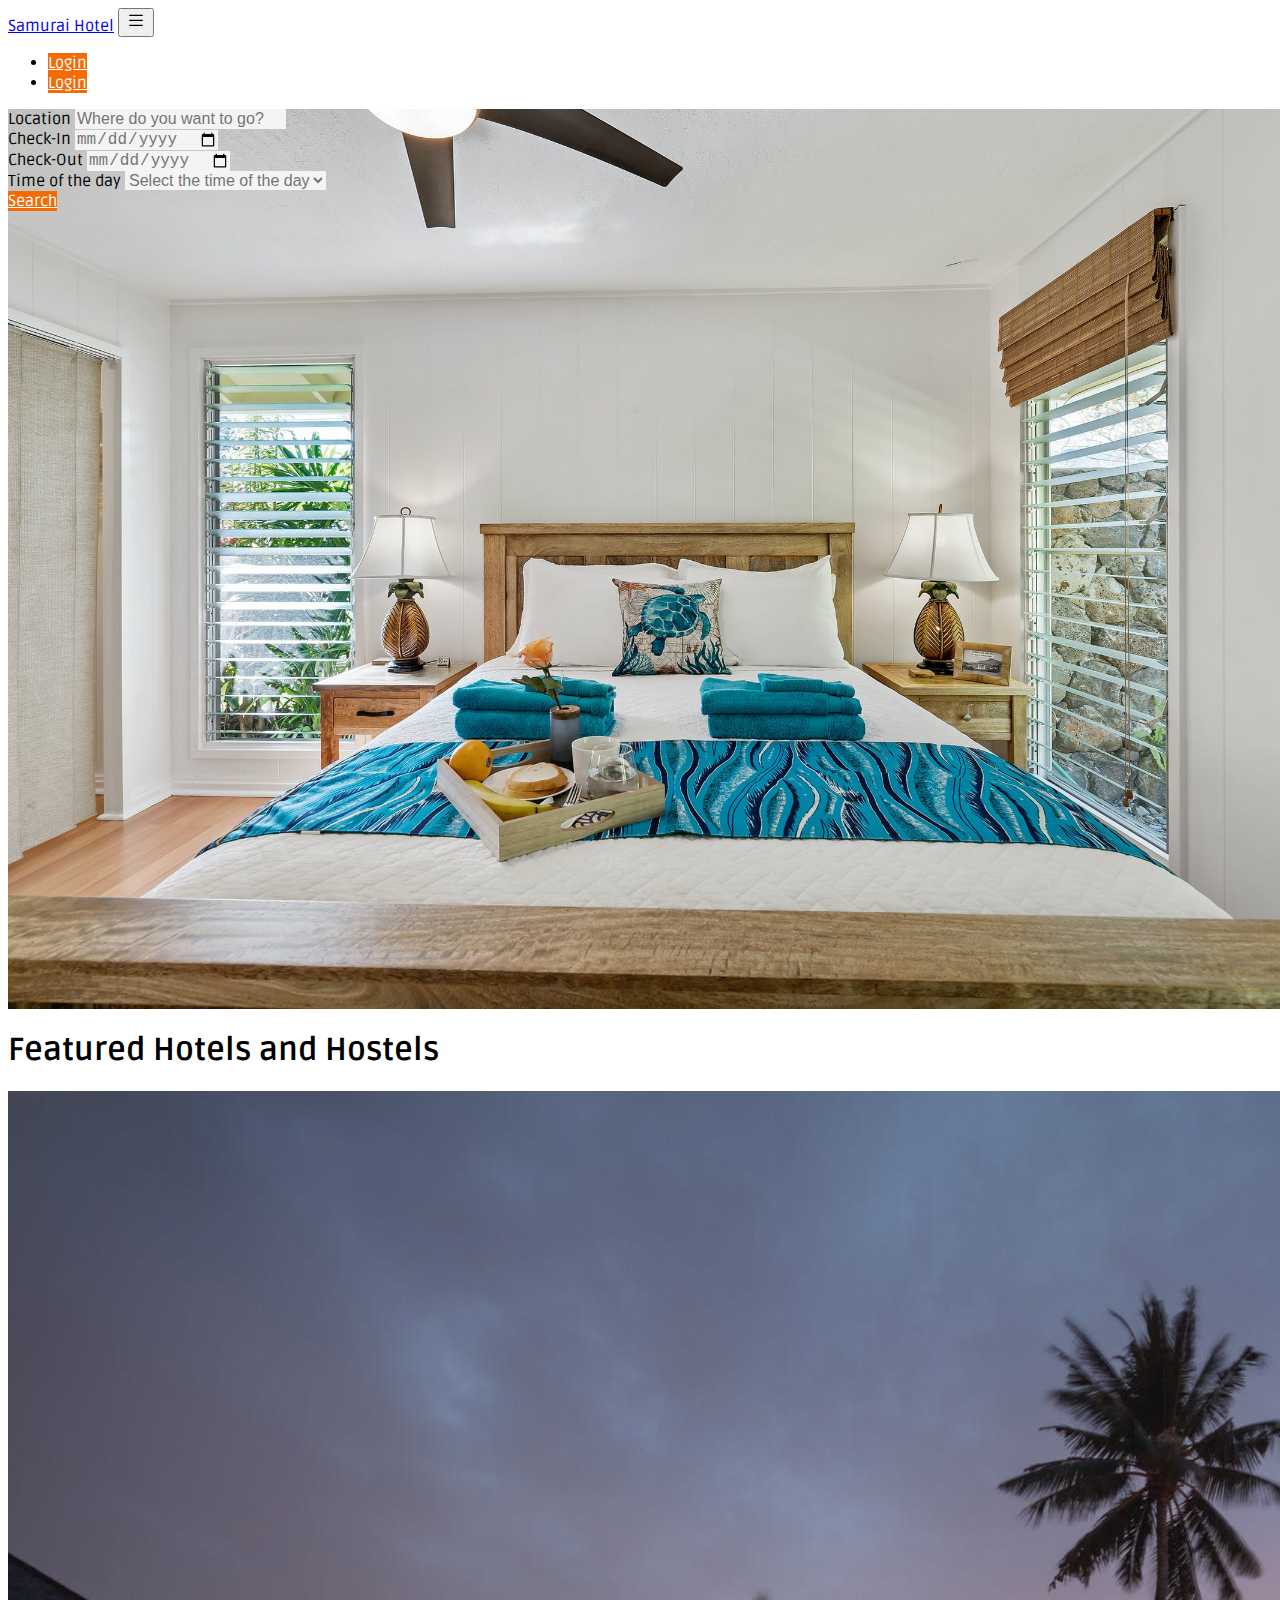
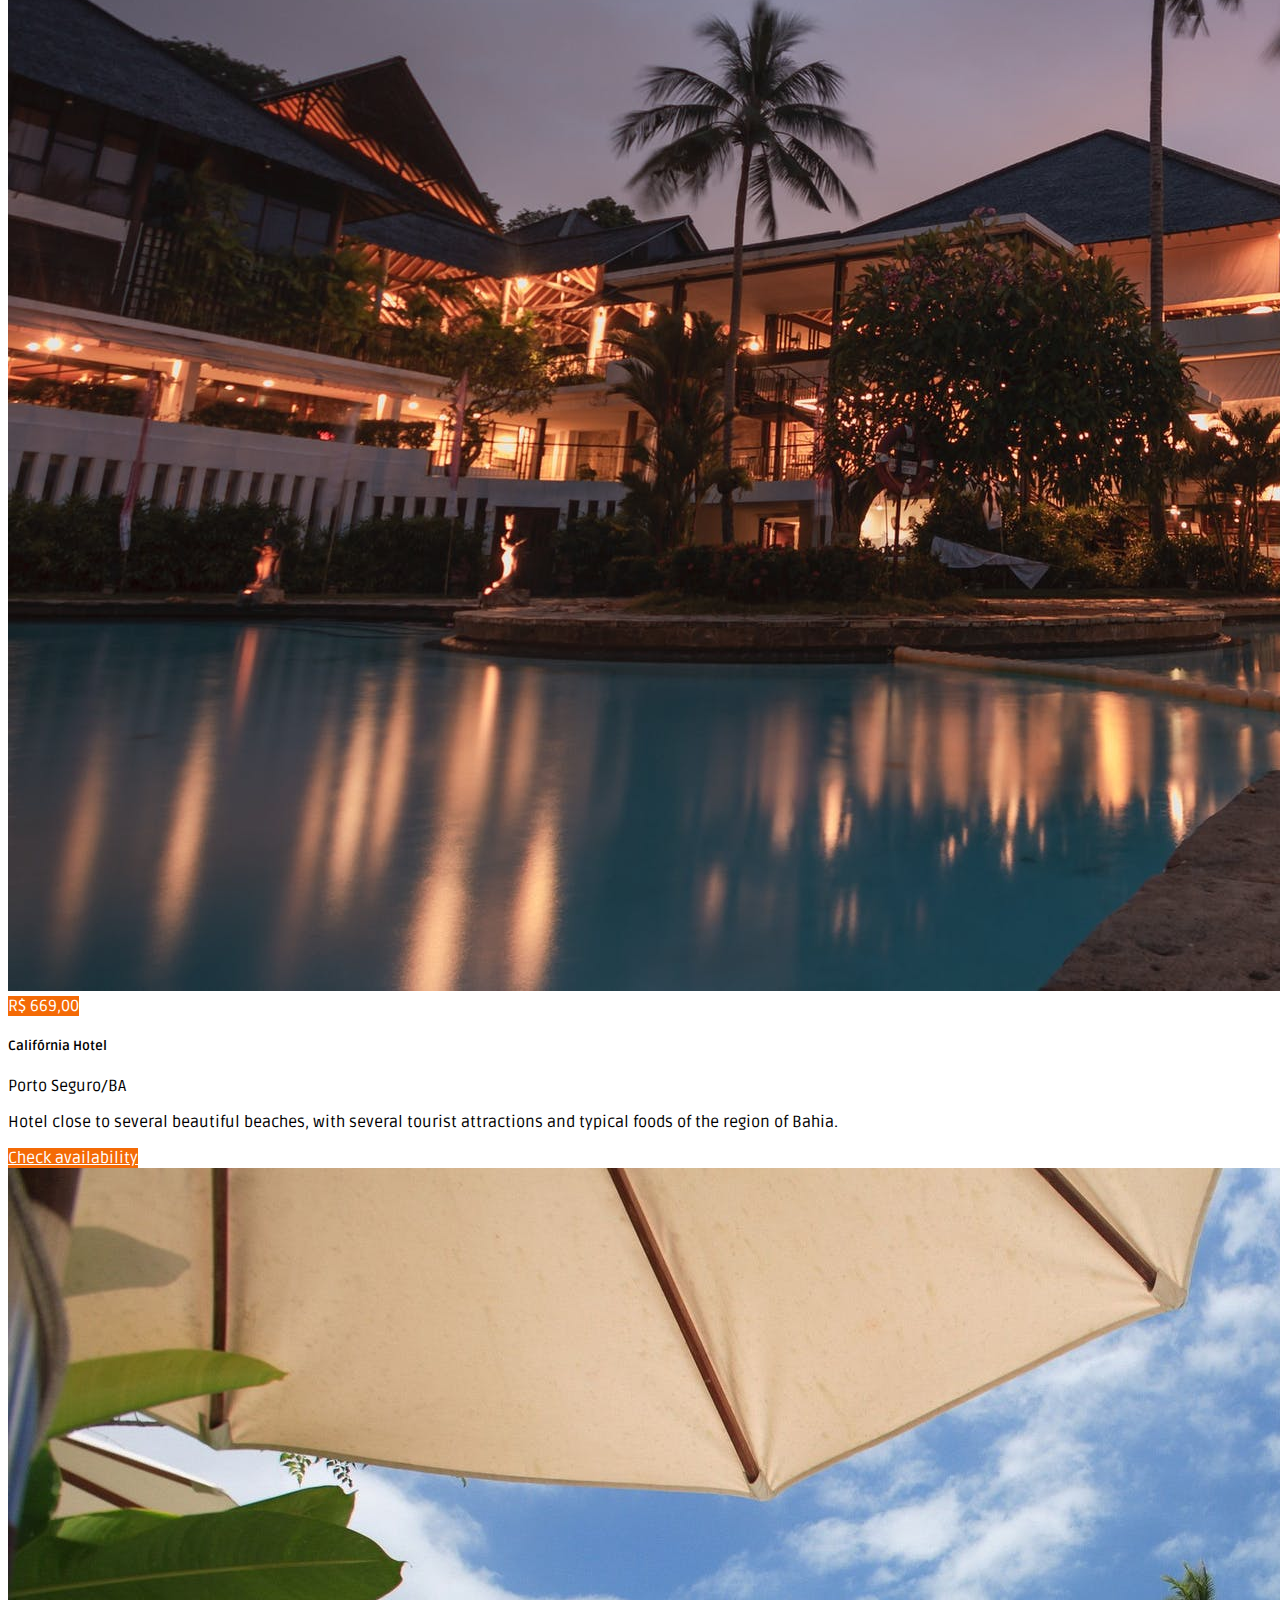
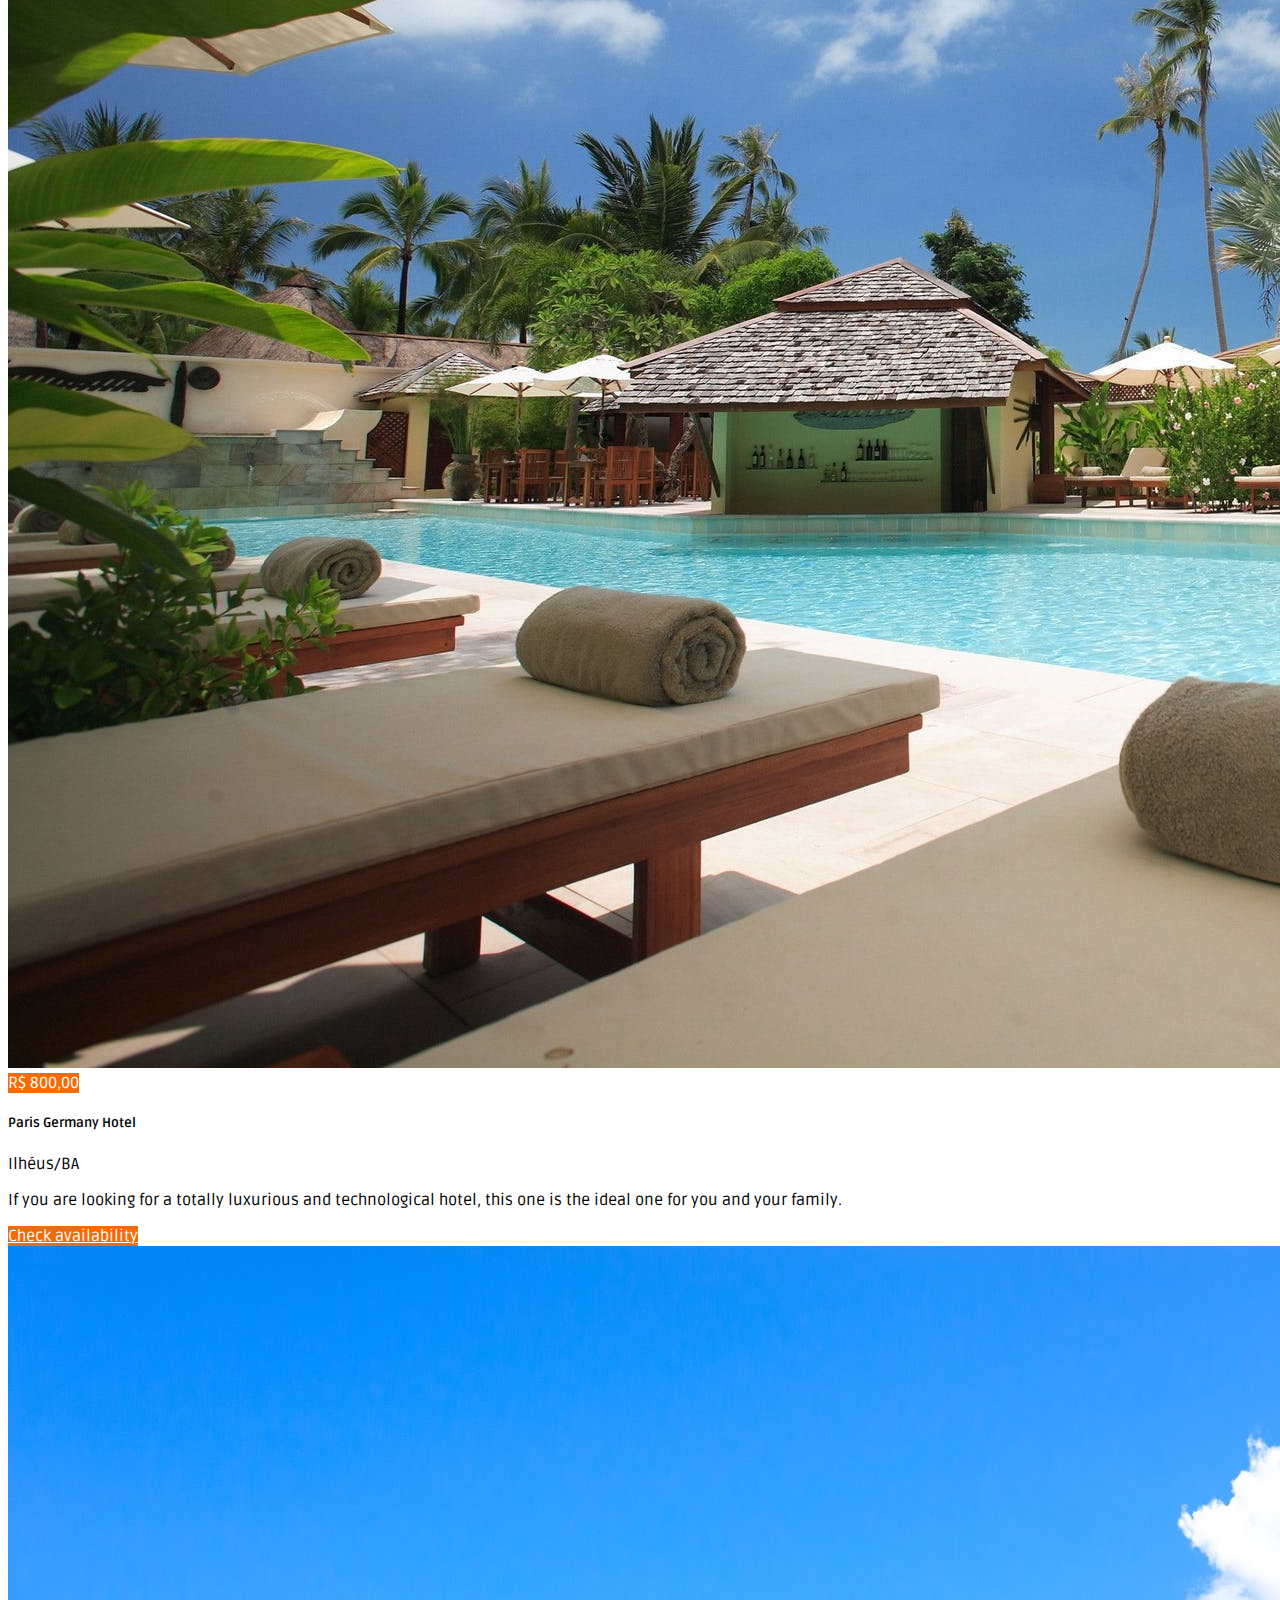
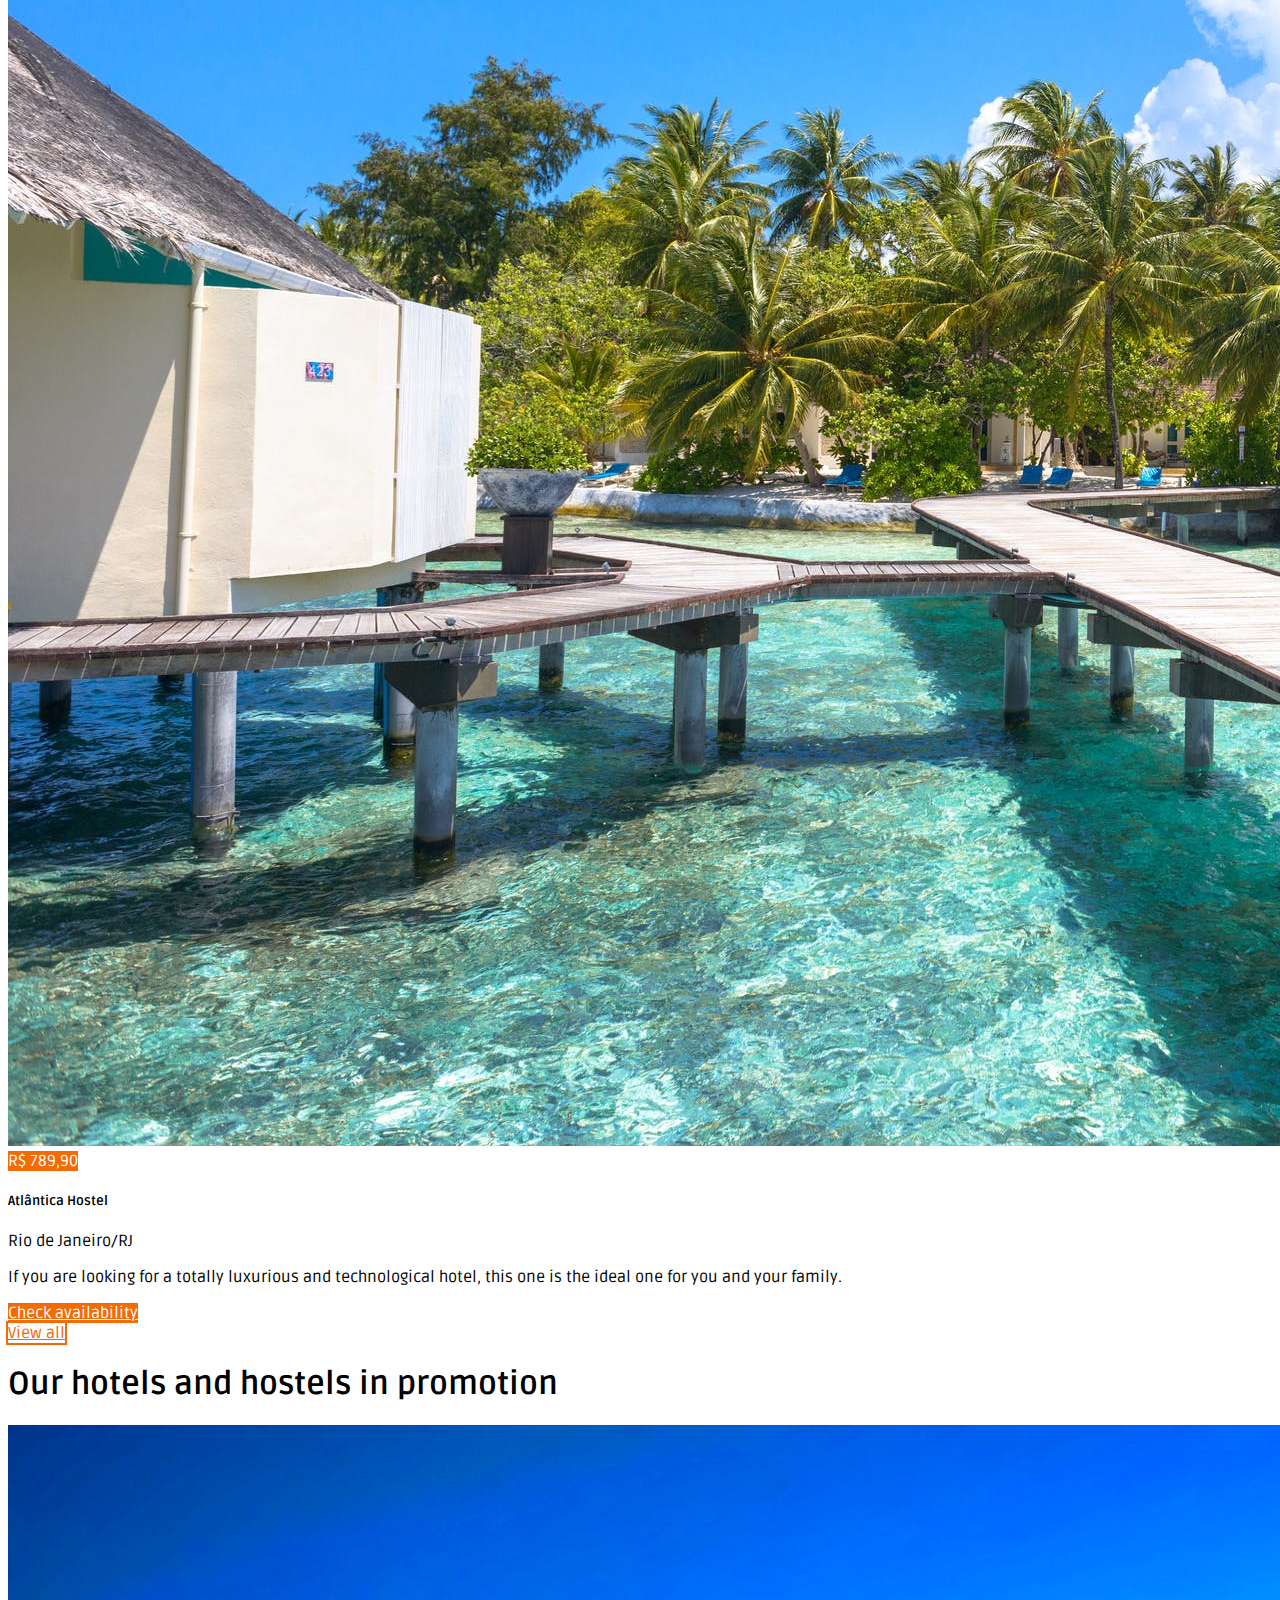
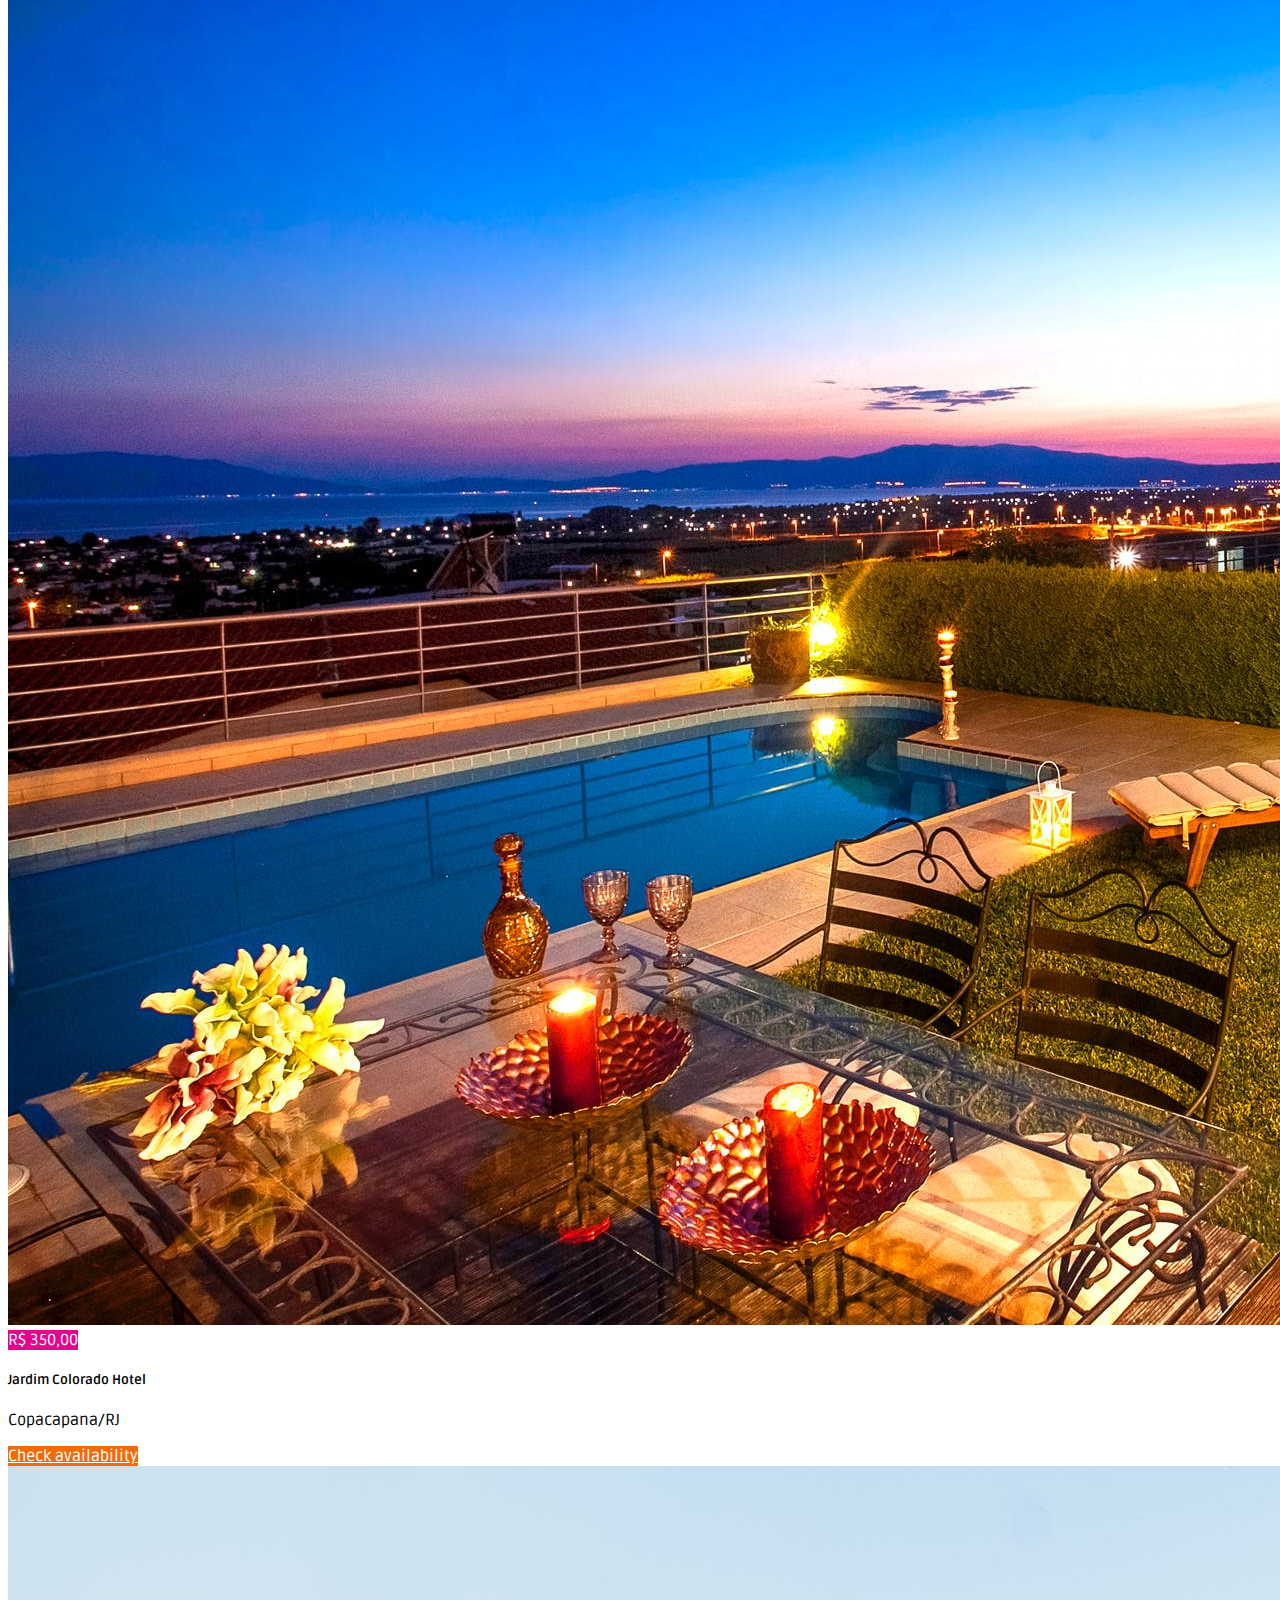
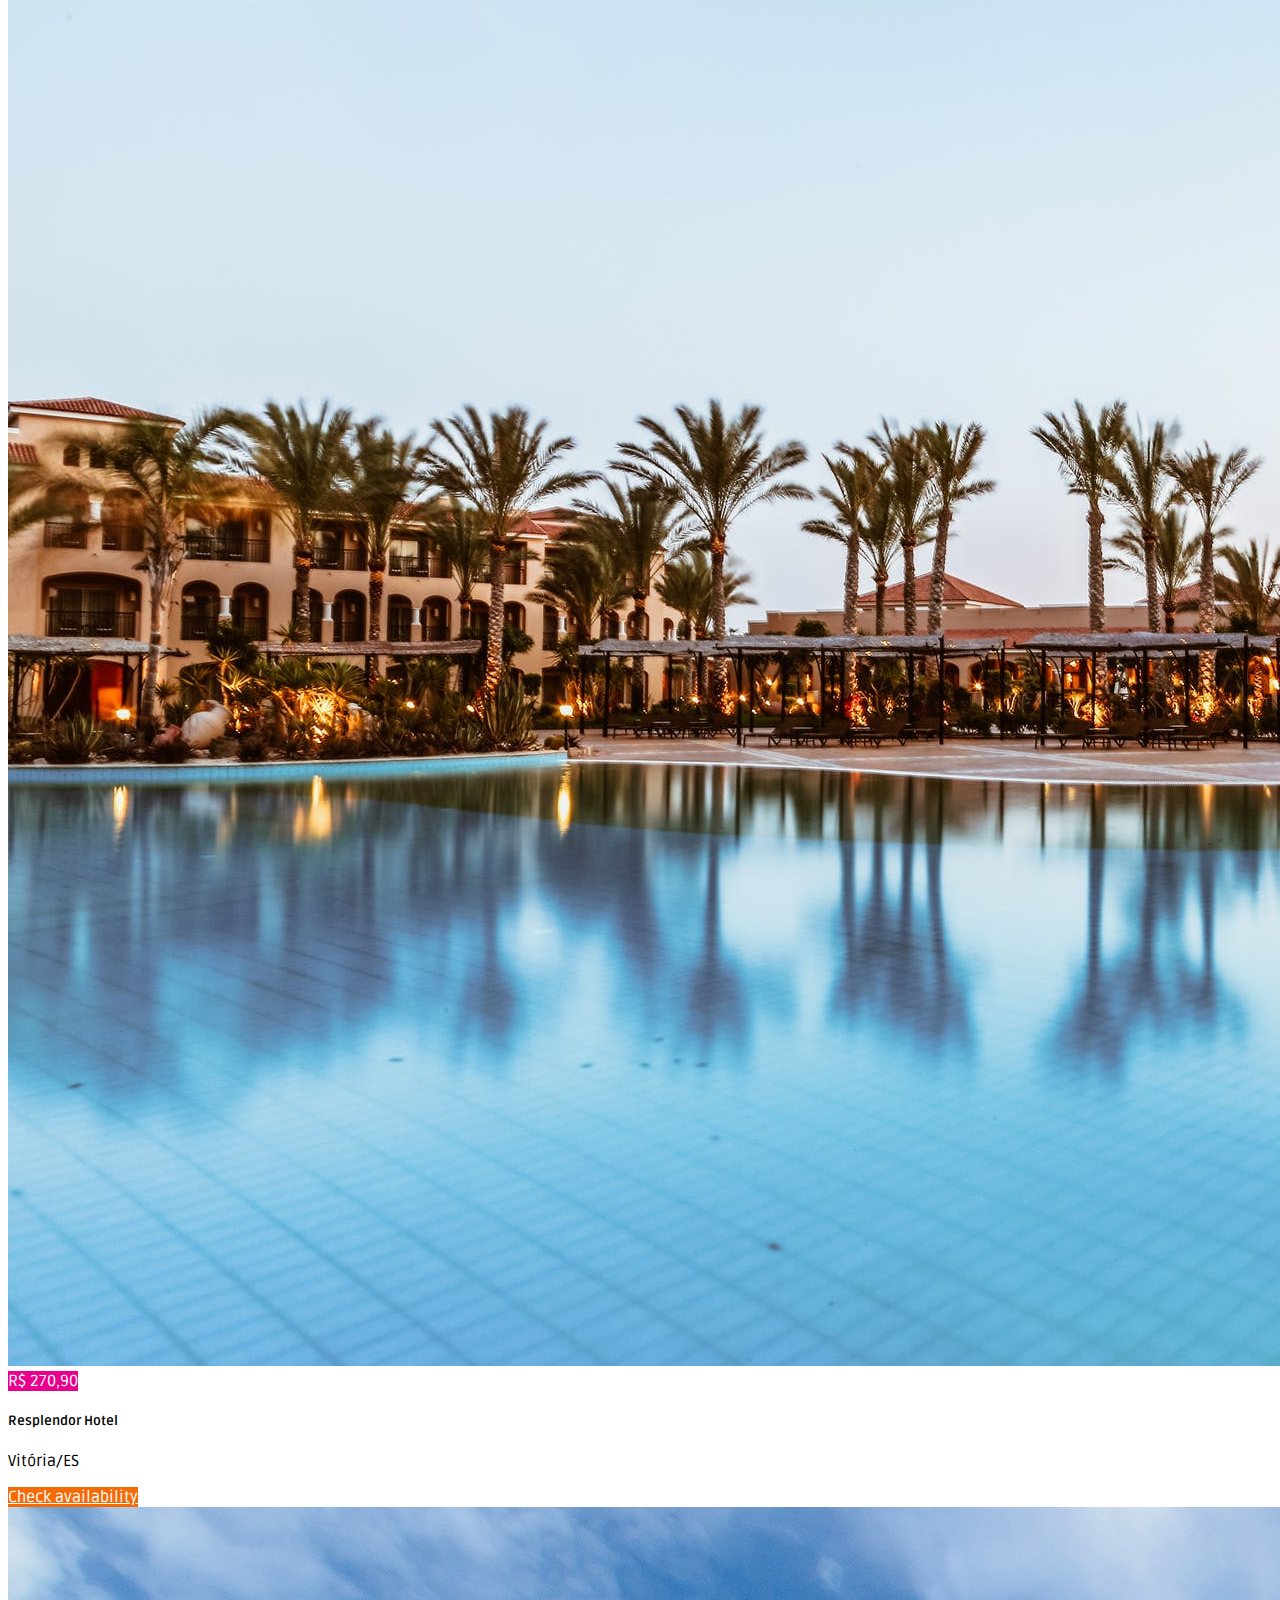
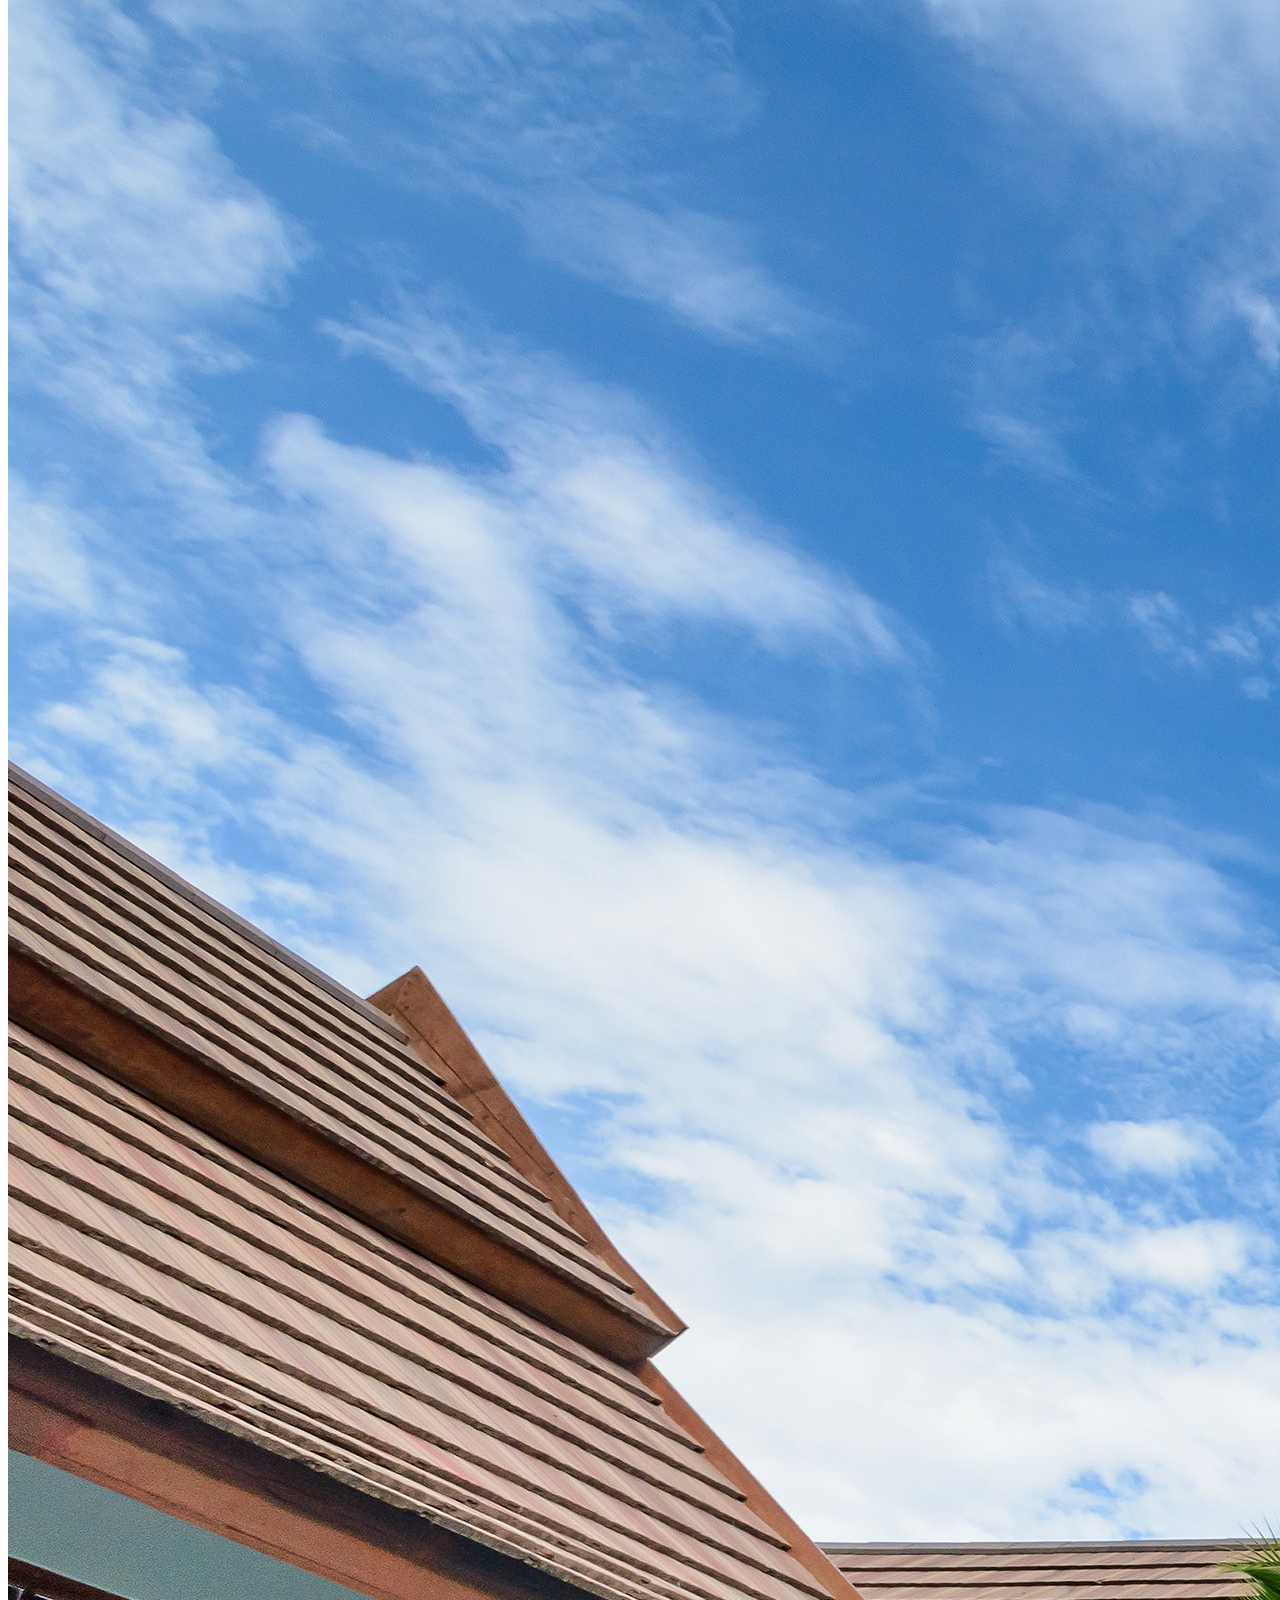
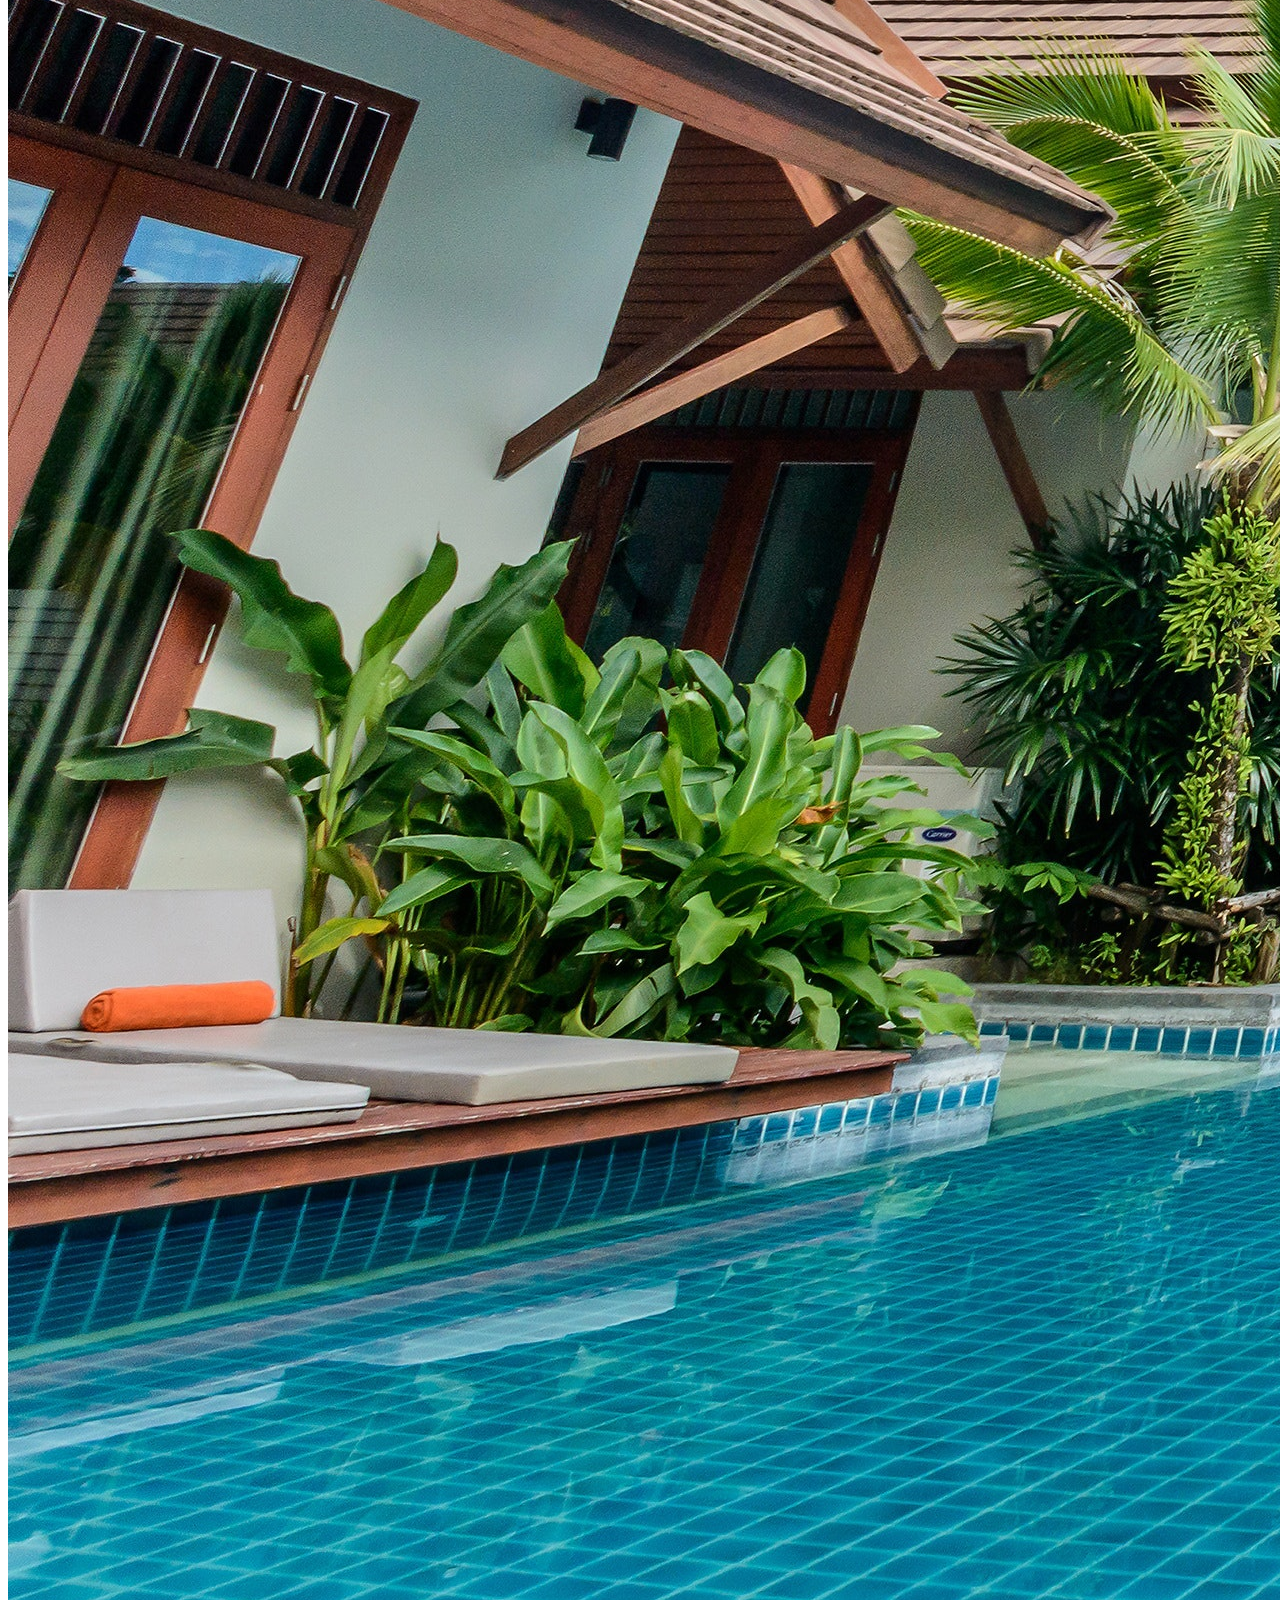
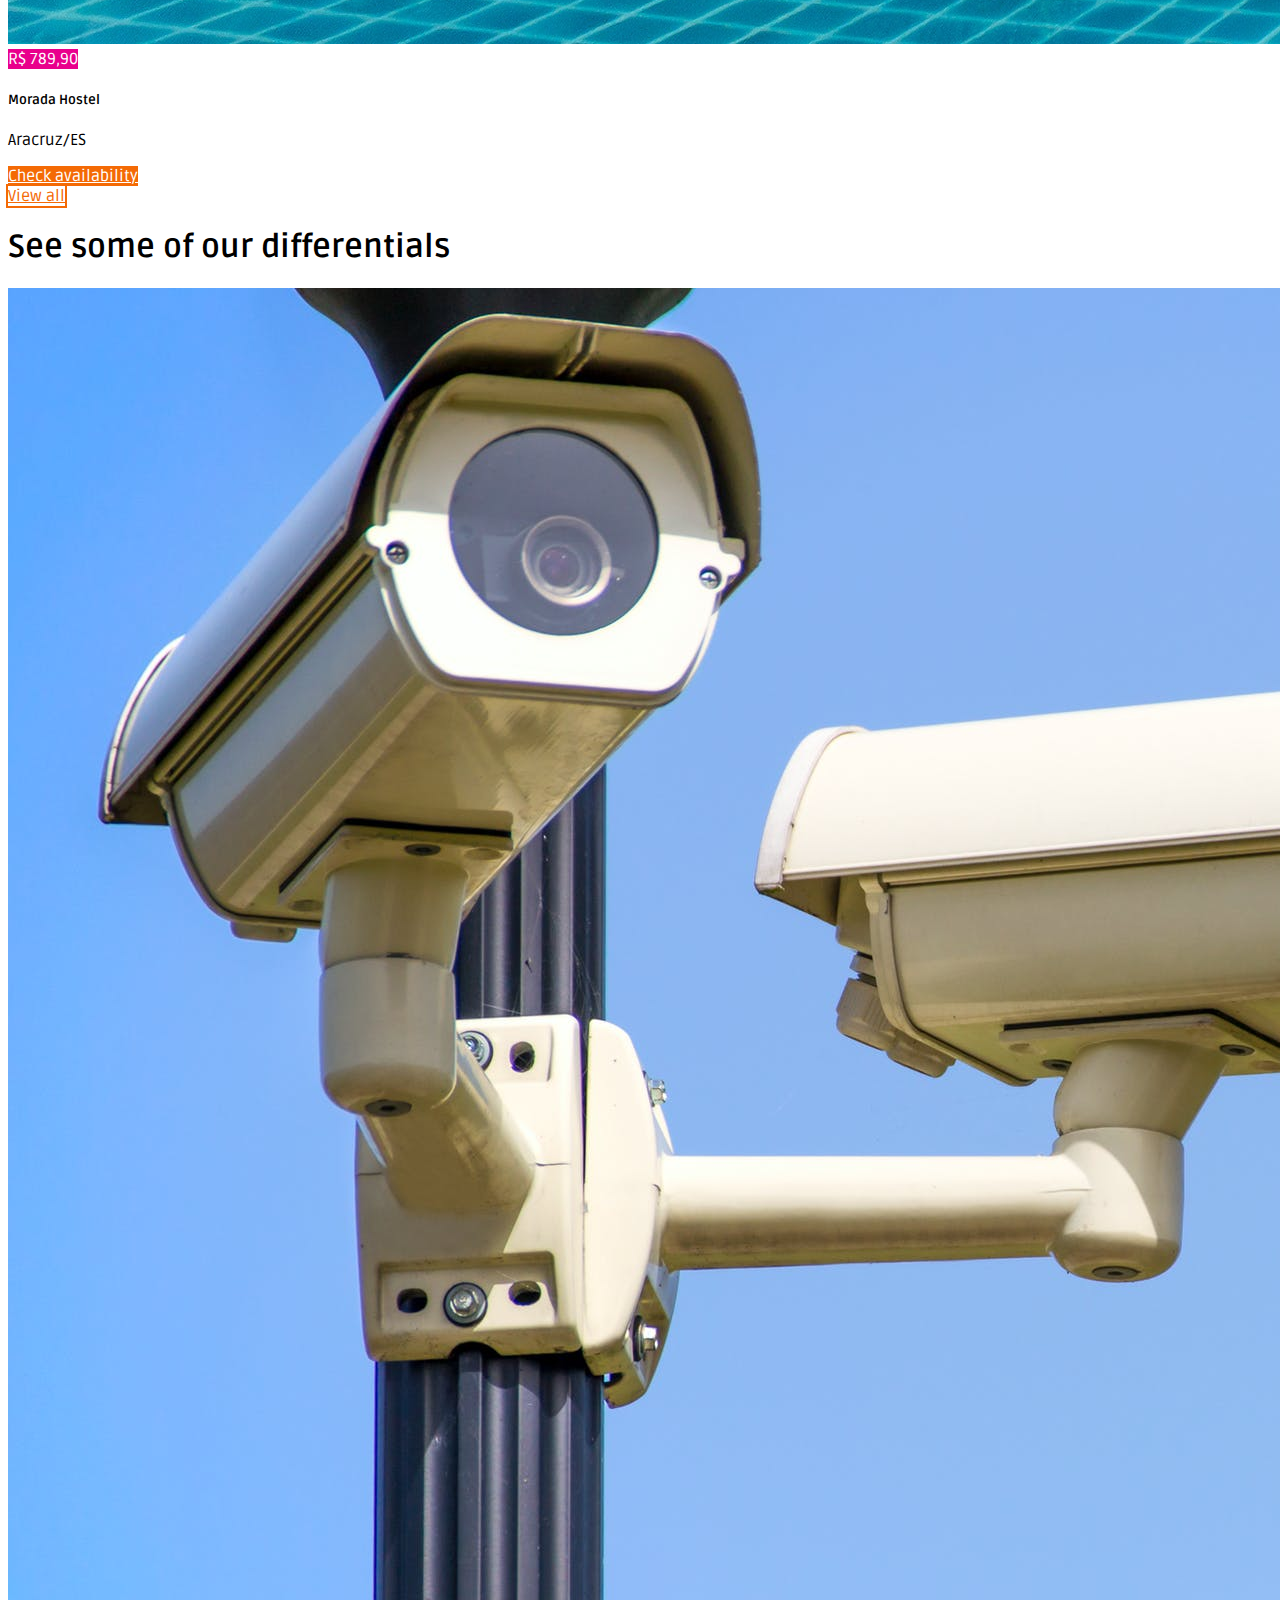
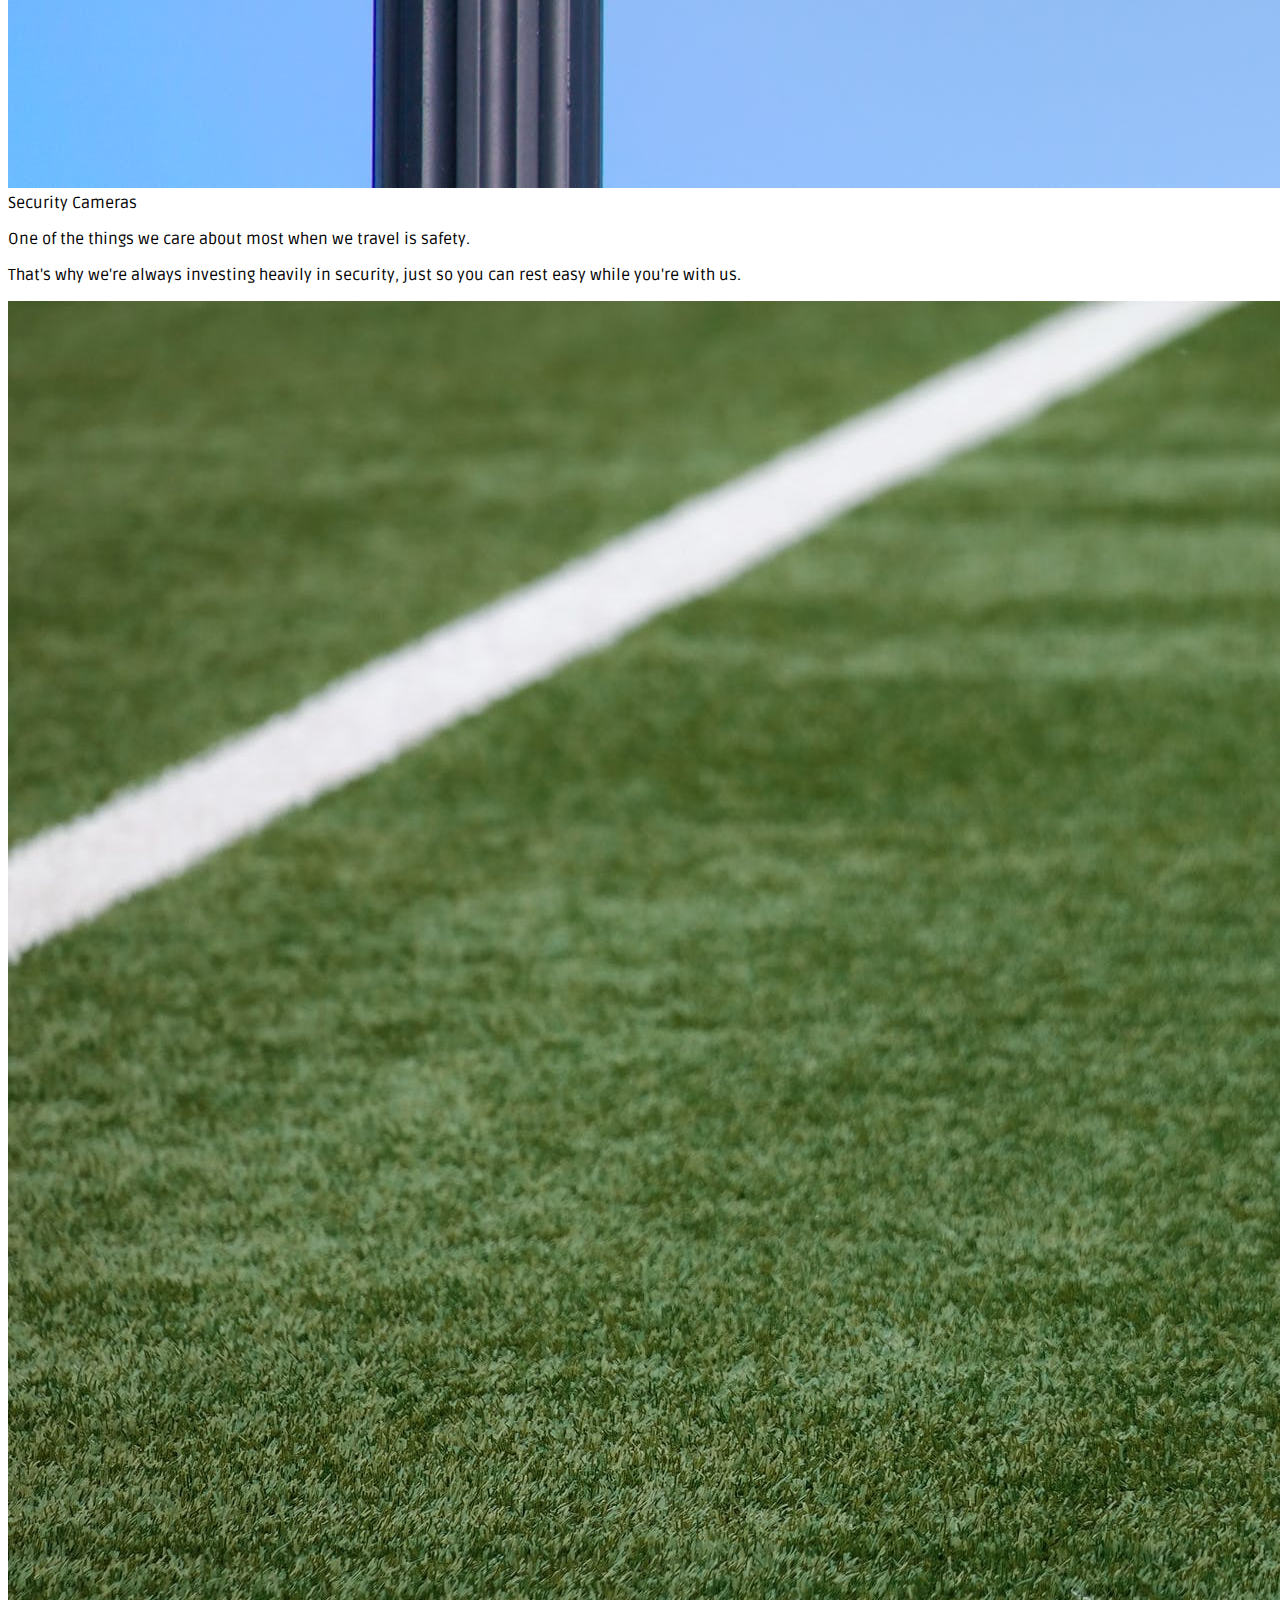
<file: pages/index.html>
<!DOCTYPE html>
<html lang="pt">
	<head>
		<meta charset="UTF-8" />
		<meta name="viewport" content="width=device-width, initial-scale=1.0" />
		<title>Samurai Hotel</title>
		<link
			href="https://cdn.jsdelivr.net/npm/bootstrap@5.0.0-beta1/dist/css/bootstrap.min.css"
			rel="stylesheet"
			integrity="sha384-giJF6kkoqNQ00vy+HMDP7azOuL0xtbfIcaT9wjKHr8RbDVddVHyTfAAsrekwKmP1"
			crossorigin="anonymous"
		/>
		<link href="https://fonts.googleapis.com/css2?family=Material+Icons" rel="stylesheet" />
		<link
			rel="stylesheet"
			href="https://stackpath.bootstrapcdn.com/font-awesome/4.7.0/css/font-awesome.min.css"
			integrity="sha384-wvfXpqpZZVQGK6TAh5PVlGOfQNHSoD2xbE+QkPxCAFlNEevoEH3Sl0sibVcOQVnN"
			crossorigin="anonymous"
		/>
		<link rel="stylesheet" href="../assets/css/style.css" />
		<link href="../favicon.ico" rel="icon" type="image/x-icon" />
	</head>

	<body>
		<nav class="navbar navbar-expand-lg navbar-light bg-white">
			<div class="container pt-1 pb-1">
				<a class="navbar-brand fw-bold" href="./index.html">Samurai Hotel</a>
				<button
					class="navbar-toggler"
					type="button"
					data-bs-toggle="collapse"
					data-bs-target="#navbarNav"
					aria-controls="navbarNav"
					aria-expanded="false"
					aria-label="Toggle navigation"
				>
					<svg
						width="1.5em"
						height="1.5em"
						viewBox="0 0 16 16"
						class="bi bi-list"
						fill="currentColor"
						xmlns="http://www.w3.org/2000/svg"
					>
						<path
							fill-rule="evenodd"
							d="M2.5 11.5A.5.5 0 0 1 3 11h10a.5.5 0 0 1 0 1H3a.5.5 0 0 1-.5-.5zm0-4A.5.5 0 0 1 3 7h10a.5.5 0 0 1 0 1H3a.5.5 0 0 1-.5-.5zm0-4A.5.5 0 0 1 3 3h10a.5.5 0 0 1 0 1H3a.5.5 0 0 1-.5-.5z"
						/>
					</svg>
				</button>
				<div
					class="collapse navbar-collapse d-lg-flex justify-content-lg-end"
					id="navbarNav"
				>
					<ul class="navbar-nav">
						<li class="nav-item d-block d-md-block d-lg-none pt-2 pb-2">
							<a
								href="./login.html"
								type="button"
								class="btn btn-orange w-100 rounded-0"
								>Login</a
							>
						</li>
						<li class="nav-item d-none d-md-none d-lg-block">
							<a
								href="./login.html"
								type="button"
								class="btn btn-orange rounded-0 ps-lg-5 pe-lg-5"
								>Login</a
							>
						</li>
					</ul>
				</div>
			</div>
		</nav>

		<main class="w-100 min-vh-100 background-banner d-flex align-items-center">
			<div class="container">
				<div class="card rounded-1 border-0 p-1 pt-4 pb-4 p-lg-4 pb-md-0 pb-lg-0 shadow">
					<div class="card-body">
						<form class="pb-lg-2" onsubmit="return false;">
							<div class="row">
								<div class="col-12 col-md-12 col-lg-3 mb-3">
									<label for="location" class="form-label fw-bold"
										>Location</label
									>
									<input
										type="text"
										class="form-control rounded-0"
										name="location"
										id="location"
										placeholder="Where do you want to go?"
									/>
								</div>
								<div class="col-12 col-md-12 col-lg-2 mb-3">
									<label for="checkin" class="form-label fw-bold">Check-In</label>
									<input
										type="date"
										class="form-control rounded-0"
										name="checkin"
										id="checkin"
									/>
								</div>
								<div class="col-12 col-md-12 col-lg-2 mb-3">
									<label for="checkout" class="form-label fw-bold"
										>Check-Out</label
									>
									<input
										type="date"
										class="form-control rounded-0"
										name="checkout"
										id="checkout"
									/>
								</div>
								<div class="col-12 col-md-12 col-lg-3 mb-3">
									<label for="period" class="form-label fw-bold"
										>Time of the day</label
									>
									<select
										class="form-select rounded-0"
										name="period"
										id="period"
										aria-label="Default select example"
									>
										<option value="" selected>
											Select the time of the day
										</option>
										<option value="dawn">Dawn</option>
										<option value="morning">Morning</option>
										<option value="afternoon">Afternoon</option>
										<option value="evening">Evening</option>
									</select>
								</div>
								<div
									class="col-12 col-md-12 col-lg-2 mb-3 pt-3 d-lg-flex align-items-end"
								>
									<a
										href="./result.html"
										class="btn btn-lg btn-orange w-100 rounded-0 border-0 p-lg-1"
										>Search</a
									>
								</div>
							</div>
						</form>
					</div>
				</div>
			</div>
		</main>

		<main class="w-100 pb-5 pt-lg-4 pb-lg-5">
			<div class="container pt-5 pb-2 pt-lg-5 pb-lg-0">
				<h1 class="fs-4 text-center text-lg-start mb-5 fw-bold">
					Featured Hotels and Hostels
				</h1>
				<div class="row mb-4">
					<div class="col-12 col-md-12 col-lg-4 mb-5">
						<div class="card shadow border-0">
							<div class="position-relative">
								<img
									src="../assets/img/hotels/hotel-1.jpeg"
									class="card-img-top"
									alt="..."
								/>
								<span
									class="position-absolute bottom-0 right-0 bg-color-orange ps-2 pe-2 pt-1 pb-1"
									>R$ 669,00</span
								>
							</div>
							<div class="card-body p-3">
								<h5 class="card-title mb-1">Califórnia Hotel</h5>
								<p class="text-muted">Porto Seguro/BA</p>
								<p class="card-text">
									Hotel close to several beautiful beaches, with several tourist
									attractions and typical foods of the region of Bahia.
								</p>
								<a href="./unavailable.html" class="btn btn-orange rounded-0 w-100"
									>Check availability</a
								>
							</div>
						</div>
					</div>
					<div class="col-12 col-md-12 col-lg-4 mb-5">
						<div class="card shadow border-0">
							<div class="position-relative">
								<img
									src="../assets/img/hotels/hotel-2.jpeg"
									class="card-img-top"
									alt="..."
								/>
								<span
									class="position-absolute bottom-0 right-0 bg-color-orange ps-2 pe-2 pt-1 pb-1"
									>R$ 800,00</span
								>
							</div>
							<div class="card-body p-3">
								<h5 class="card-title mb-1">Paris Germany Hotel</h5>
								<p class="text-muted">Ilhéus/BA</p>
								<p class="card-text">
									If you are looking for a totally luxurious and technological
									hotel, this one is the ideal one for you and your family.
								</p>
								<a href="./available.html" class="btn btn-orange rounded-0 w-100"
									>Check availability</a
								>
							</div>
						</div>
					</div>
					<div class="col-12 col-md-12 col-lg-4 mb-5">
						<div class="card shadow border-0">
							<div class="position-relative">
								<img
									src="../assets/img/hotels/hotel-3.jpeg"
									class="card-img-top"
									alt="..."
								/>
								<span
									class="position-absolute bottom-0 right-0 bg-color-orange ps-2 pe-2 pt-1 pb-1"
									>R$ 789,90</span
								>
							</div>
							<div class="card-body p-3">
								<h5 class="card-title mb-1">Atlântica Hostel</h5>
								<p class="text-muted">Rio de Janeiro/RJ</p>
								<p class="card-text">
									If you are looking for a totally luxurious and technological
									hotel, this one is the ideal one for you and your family.
								</p>
								<a href="./unavailable.html" class="btn btn-orange rounded-0 w-100"
									>Check availability</a
								>
							</div>
						</div>
					</div>
				</div>
				<div class="row">
					<div class="col-12 d-flex justify-content-center">
						<a href="./all.html" class="btn btn-orange-outline ps-4 pe-4">View all</a>
					</div>
				</div>
			</div>
		</main>

		<main class="w-100 pb-5 pb-lg-5">
			<div class="container">
				<div class="w-100 title mb-5 mb-md-5 mb-lg-5 pt-lg-4 pb-lg-0">
					<h1 class="fs-4 text-center text-lg-start mb-2 fw-bold">
						Our hotels and hostels in promotion
					</h1>
				</div>
				<div class="row mb-4">
					<div class="col-12 col-md-12 col-lg-4 mb-5">
						<div class="card shadow border-0">
							<div class="position-relative">
								<img
									src="../assets/img/hotels/hotel-4.jpeg"
									class="card-img-top"
									alt="..."
								/>
								<span
									class="position-absolute bottom-0 right-0 bg-color-purple ps-2 pe-2 pt-1 pb-1"
									>R$ 350,00</span
								>
							</div>
							<div class="card-body p-3">
								<h5 class="card-title mb-1">Jardim Colorado Hotel</h5>
								<p class="text-muted">Copacapana/RJ</p>
								<a href="./unavailable.html" class="btn btn-orange rounded-0 w-100"
									>Check availability</a
								>
							</div>
						</div>
					</div>
					<div class="col-12 col-md-12 col-lg-4 mb-5">
						<div class="card shadow border-0">
							<div class="position-relative">
								<img
									src="../assets/img/hotels/hotel-7.jpeg"
									class="card-img-top"
									alt="..."
								/>
								<span
									class="position-absolute bottom-0 right-0 bg-color-purple ps-2 pe-2 pt-1 pb-1"
									>R$ 270,90</span
								>
							</div>
							<div class="card-body p-3">
								<h5 class="card-title mb-1">Resplendor Hotel</h5>
								<p class="text-muted">Vitória/ES</p>
								<a href="./available.html" class="btn btn-orange rounded-0 w-100"
									>Check availability</a
								>
							</div>
						</div>
					</div>
					<div class="col-12 col-md-12 col-lg-4 mb-5">
						<div class="card shadow border-0">
							<div class="position-relative">
								<img
									src="../assets/img/hotels/hotel-9.jpg"
									class="card-img-top"
									alt="..."
								/>
								<span
									class="position-absolute bottom-0 right-0 bg-color-purple ps-2 pe-2 pt-1 pb-1"
									>R$ 789,90</span
								>
							</div>
							<div class="card-body p-3">
								<h5 class="card-title mb-1">Morada Hostel</h5>
								<p class="text-muted">Aracruz/ES</p>
								<a href="./unavailable.html" class="btn btn-orange rounded-0 w-100"
									>Check availability</a
								>
							</div>
						</div>
					</div>
				</div>
				<div class="row">
					<div class="col-12 d-flex justify-content-center">
						<a href="./all.html" class="btn btn-orange-outline ps-4 pe-4">View all</a>
					</div>
				</div>
			</div>
		</main>

		<main class="w-100">
			<div class="container">
				<div class="w-100 title mb-5 mb-md-5 mb-lg-5 pt-lg-4 pb-lg-0">
					<h1 class="fs-4 text-center text-md-start text-lg-start mb-2 fw-bold">
						See some of our differentials
					</h1>
				</div>
				<div class="row">
					<div class="col-12">
						<div class="row">
							<div class="col-12 col-md-4 col-lg-4 mb-4">
								<div class="card">
									<img
										src="../assets/img/utilities/cam.jpeg"
										class="card-img-top"
										alt="..."
									/>
									<div class="card-body">
										<div class="card-title">Security Cameras</div>
										<p class="card-text text-muted">
											One of the things we care about most when we travel is
											safety.
										</p>
										<p class="card-text text-muted">
											That's why we're always investing heavily in security,
											just so you can rest easy while you're with us.
										</p>
									</div>
								</div>
							</div>
							<div class="col-12 col-md-4 col-lg-4 mb-4">
								<div class="card">
									<img
										src="../assets/img/utilities/soccerField.jpeg"
										class="card-img-top"
										alt="..."
									/>
									<div class="card-body">
										<div class="card-title">Soccer Field</div>
										<p class="card-text text-muted">
											Who does not like a good soccer match, is not it true?
											:)
										</p>
										<p class="card-text text-muted">
											We offer soccer fields with one of the best lawns, for
											you to play that soccer with your family and friends.
										</p>
									</div>
								</div>
							</div>
							<div class="col-12 col-md-4 col-lg-4 mb-4">
								<div class="card">
									<img
										src="../assets/img/utilities/swimmingPool.jpeg"
										class="card-img-top"
										alt="..."
									/>
									<div class="card-body">
										<div class="card-title">Swimming Pool</div>
										<p class="card-text text-muted">
											In the heat you have been doing these days, you can not
											without cooling off.
										</p>
										<p class="card-text text-muted">
											Even having beaches and waterfalls close to our hotels
											and inns, thinking about your well being always, we
											offer beautiful and beautiful pools.
										</p>
									</div>
								</div>
							</div>
						</div>
					</div>
				</div>
			</div>
		</main>

		<main class="w-100 pb-4 pb-md-4 pt-lg-4 pb-lg-4">
			<div class="container pt-5 pb-2 pt-lg-5 pb-lg-5">
				<h1 class="fs-4 text-center text-lg-start mb-5 fw-bold">Meet our cozy rooms</h1>
				<div
					id="carouselExampleControls"
					class="carousel slide"
					data-bs-ride="carousel"
					data-bs-interval="0"
				>
					<div class="carousel-inner">
						<div class="carousel-item active">
							<img
								src="../assets/img/rooms/rooms-1.jpeg"
								class="d-block w-100 rounded-1 carousel-item-img"
								alt="..."
							/>
						</div>
						<div class="carousel-item">
							<img
								src="../assets/img/rooms/rooms-2.jpeg"
								class="d-block w-100 rounded-1 carousel-item-img"
								alt="..."
							/>
						</div>
						<div class="carousel-item">
							<img
								src="../assets/img/rooms/rooms-3.jpeg"
								class="d-block w-100 rounded-1 carousel-item-img"
								alt="..."
							/>
						</div>
						<div class="carousel-item">
							<img
								src="../assets/img/rooms/rooms-4.jpeg"
								class="d-block w-100 rounded-1 carousel-item-img"
								alt="..."
							/>
						</div>
						<div class="carousel-item">
							<img
								src="../assets/img/rooms/rooms-5.jpeg"
								class="d-block w-100 rounded-1 carousel-item-img"
								alt="..."
							/>
						</div>
					</div>
					<ol class="carousel-indicators">
						<li
							data-bs-target="#carouselExampleControls"
							data-bs-slide-to="0"
							class="active"
						></li>
						<li data-bs-target="#carouselExampleControls" data-bs-slide-to="1"></li>
						<li data-bs-target="#carouselExampleControls" data-bs-slide-to="2"></li>
					</ol>
				</div>
			</div>
		</main>

		<main class="w-100 pt-lg-4 pb-lg-5">
			<div class="container pt-5 pb-2 pt-lg-5 pb-lg-5">
				<div class="w-100 title mb-5 mb-md-5 mb-lg-5 pt-lg-0">
					<h1 class="fs-4 text-center text-lg-center mb-2 fw-bold">
						Reviews of our guests
					</h1>
					<div class="line-orange m-auto"></div>
				</div>
				<div class="row pt-3 pt-md-3 pt-lg-3">
					<div class="col-12 col-md-12 col-lg-4 mb-4 mb-md-4">
						<div class="card border-0 shadow p-2">
							<div class="card-body">
								<div class="w-100 mb-3">
									<h4 class="fs-5">Carlos Eduardo Oliveira</h4>
									<span class="star"
										><i class="fa fa-star" aria-hidden="true"></i
									></span>
									<span class="star"
										><i class="fa fa-star" aria-hidden="true"></i
									></span>
									<span class="star"
										><i class="fa fa-star" aria-hidden="true"></i
									></span>
									<span class="star"
										><i class="fa fa-star" aria-hidden="true"></i
									></span>
									<span class="star"
										><i class="fa fa-star" aria-hidden="true"></i
									></span>
								</div>
								<p>Really worth it, affordable price and beautiful places.</p>
							</div>
						</div>
					</div>
					<div class="col-12 col-md-12 col-lg-4 mb-4 mb-md-4">
						<div class="card border-0 shadow p-2">
							<div class="card-body">
								<div class="w-100 mb-3">
									<h4 class="fs-5">Ivaneide Pereira</h4>
									<span class="star"
										><i class="fa fa-star" aria-hidden="true"></i
									></span>
									<span class="star"
										><i class="fa fa-star" aria-hidden="true"></i
									></span>
									<span class="star"
										><i class="fa fa-star" aria-hidden="true"></i
									></span>
									<span class="star"
										><i class="fa fa-star" aria-hidden="true"></i
									></span>
									<span class="star"
										><i class="fa fa-star" aria-hidden="true"></i
									></span>
								</div>
								<p>Hotels and inns of great quality. I recommend!</p>
							</div>
						</div>
					</div>
					<div class="col-12 col-md-12 col-lg-4 mb-4 mb-md-4">
						<div class="card border-0 shadow p-2">
							<div class="card-body">
								<div class="w-100 mb-3">
									<h4 class="fs-5">Marcos Andrade</h4>
									<span class="star"
										><i class="fa fa-star" aria-hidden="true"></i
									></span>
									<span class="star"
										><i class="fa fa-star" aria-hidden="true"></i
									></span>
									<span class="star"
										><i class="fa fa-star" aria-hidden="true"></i
									></span>
									<span class="star"
										><i class="fa fa-star" aria-hidden="true"></i
									></span>
									<span class="star"
										><i class="fa fa-star" aria-hidden="true"></i
									></span>
								</div>
								<p>
									I spent my honeymoon in one of these hotels and it was really
									good.
								</p>
							</div>
						</div>
					</div>
				</div>
			</div>
		</main>

		<footer class="w-100 bg-light">
			<div class="container pt-5 pt-lg-5 pb-lg-3">
				<div class="row">
					<div class="col-12 col-md-3 col-lg-4 mb-3 mb-md-0 mb-lg-0">
						<h4 class="fs-4 fw-bold text-uppercase mb-2 mb-md-4 mb-lg-4">
							Samurai Hotel
						</h4>
						<p class="text-muted">
							We are a company that was born in 1998, whose mission is to deliver to
							our customers and partners the best places to have a leisure and a rest
							excellent and deserved.
						</p>
						<p>
							<a href="#" class="text-decoration-none text-muted me-1 me-md-1 me-lg-2"
								><i class="fa fa-facebook" aria-hidden="true"></i
							></a>
							<a href="#" class="text-decoration-none text-muted me-1 me-md-1 me-lg-2"
								><i class="fa fa-twitter" aria-hidden="true"></i
							></a>
							<a href="#" class="text-decoration-none text-muted me-1 me-md-1 me-lg-2"
								><i class="fa fa-instagram" aria-hidden="true"></i
							></a>
							<a href="#" class="text-decoration-none text-muted me-1 me-md-1 me-lg-2"
								><i class="fa fa-youtube-play" aria-hidden="true"></i
							></a>
						</p>
					</div>
					<div class="col-12 col-md-3 col-lg-4 pe-lg-0 ps-lg-5 mb-3 mb-md-0 mb-lg-0">
						<h4 class="fs-4 fw-bold mb-2 mb-md-4 mb-lg-4">My account</h4>
						<p class="mb-0">
							<a href="#" class="text-decoration-none text-muted">My trips</a>
						</p>
						<p class="mb-0">
							<a href="#" class="text-decoration-none text-muted">My profile</a>
						</p>
					</div>
					<div class="col-12 col-md-3 col-lg-4 mb-3 mb-md-0 mb-lg-0">
						<h4 class="fs-4 fw-bold mb-2 mb-md-4 mb-lg-4">Additional information</h4>
						<p class="mb-0">
							<a href="#" class="text-decoration-none text-muted"
								>Terms and conditions</a
							>
						</p>
						<p class="mb-0">
							<a href="#" class="text-decoration-none text-muted">Privacy policy</a>
						</p>
						<p class="mb-0">
							<a href="#" class="text-decoration-none text-muted">Help center</a>
						</p>
						<p class="mb-0">
							<a href="#" class="text-decoration-none text-muted">Terms of use</a>
						</p>
					</div>
				</div>
			</div>
			<div class="w-100 bg-color-orange d-flex justify-content-center align-items-center">
				<p class="mb-0 pt-1 pb-1">&copy; All rights reserved.</p>
			</div>
		</footer>
	</body>
	<script
		src="https://cdn.jsdelivr.net/npm/@popperjs/core@2.5.4/dist/umd/popper.min.js"
		integrity="sha384-q2kxQ16AaE6UbzuKqyBE9/u/KzioAlnx2maXQHiDX9d4/zp8Ok3f+M7DPm+Ib6IU"
		crossorigin="anonymous"
	></script>
	<script
		src="https://cdn.jsdelivr.net/npm/bootstrap@5.0.0-beta1/dist/js/bootstrap.min.js"
		integrity="sha384-pQQkAEnwaBkjpqZ8RU1fF1AKtTcHJwFl3pblpTlHXybJjHpMYo79HY3hIi4NKxyj"
		crossorigin="anonymous"
	></script>
</html>
</file>
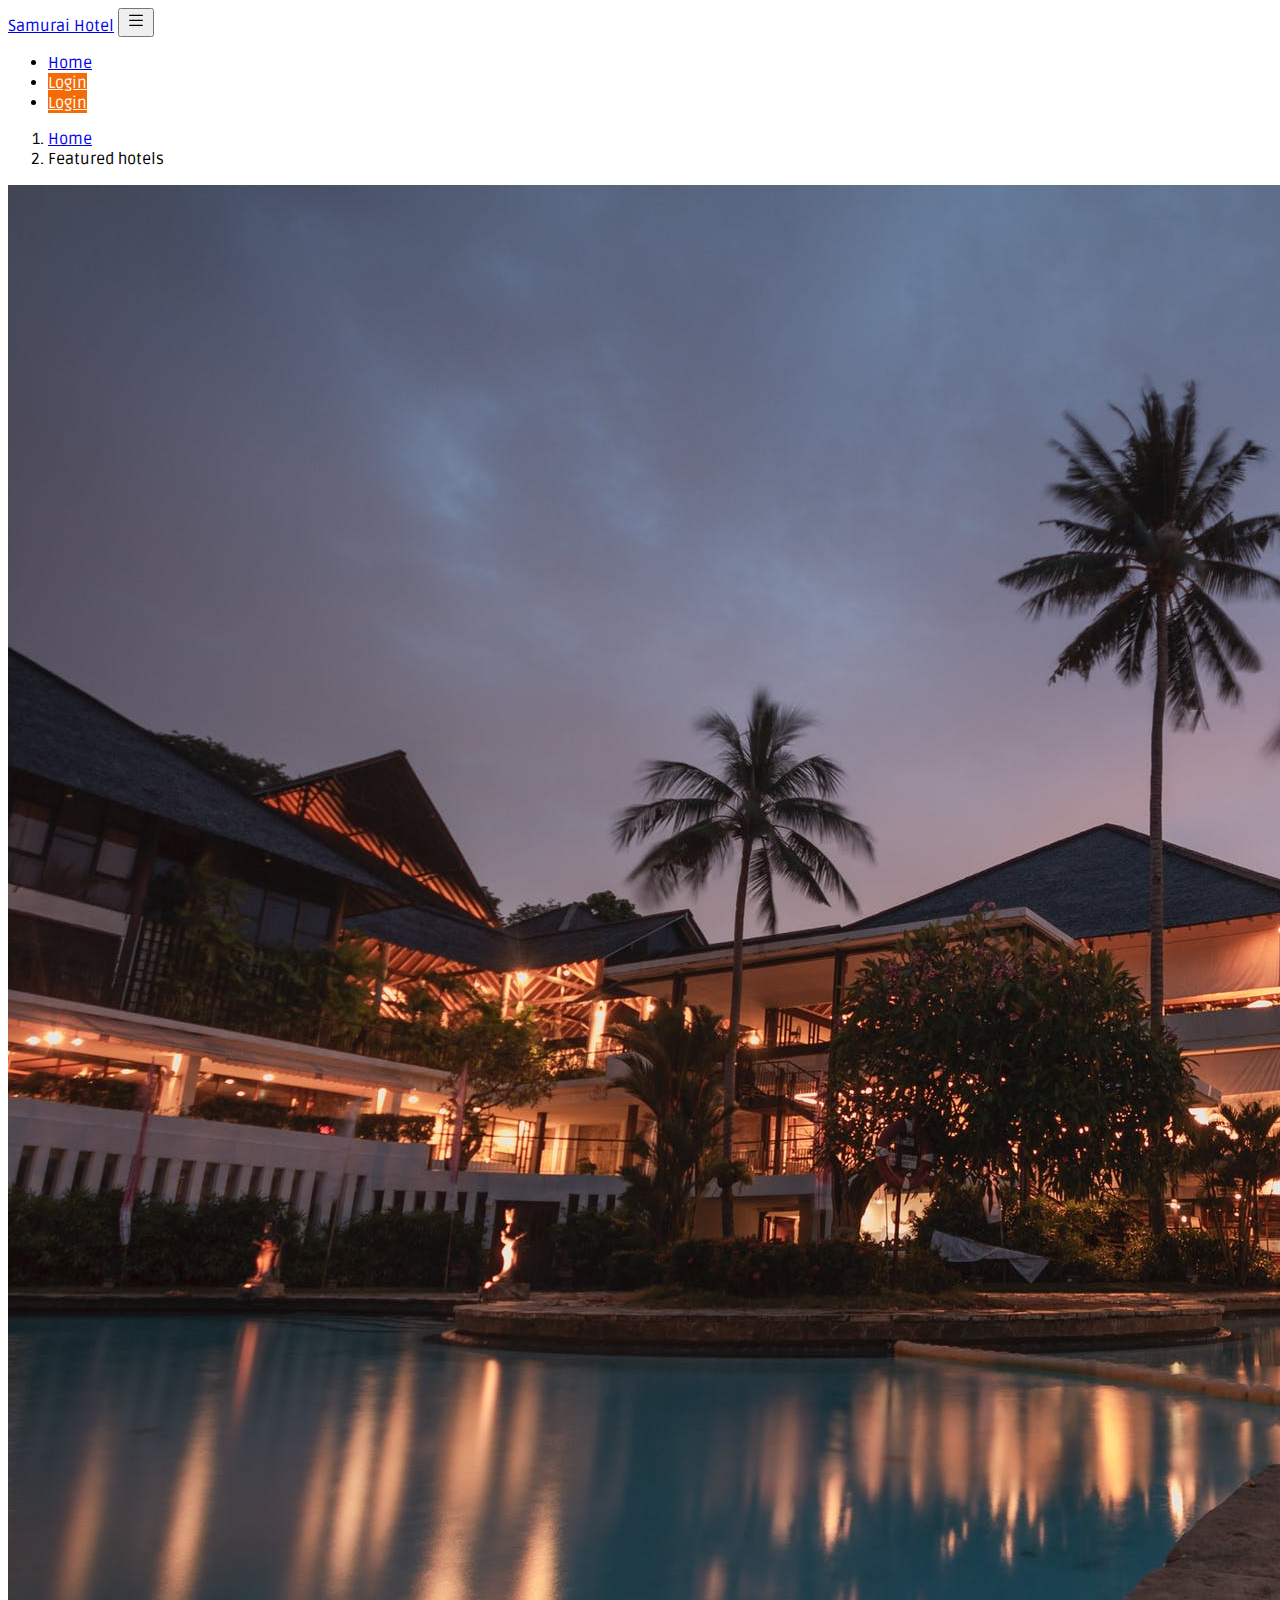
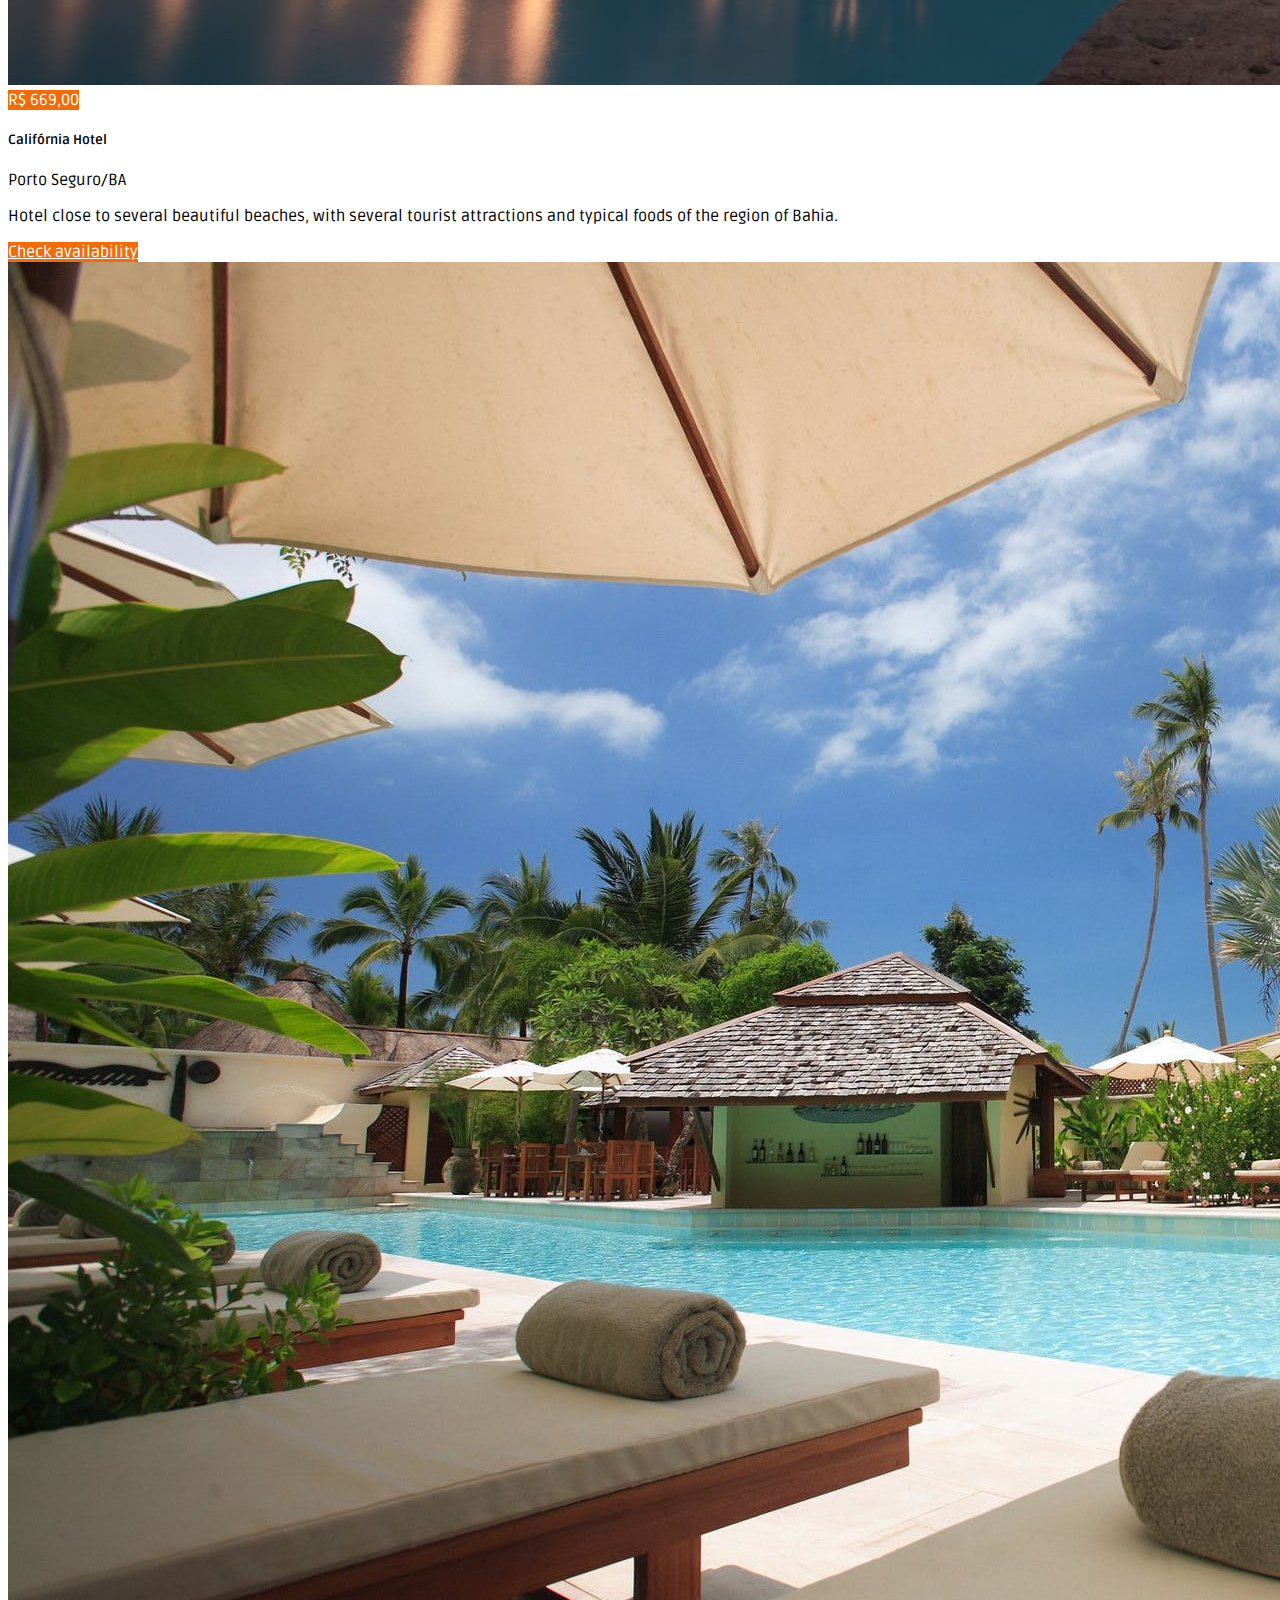
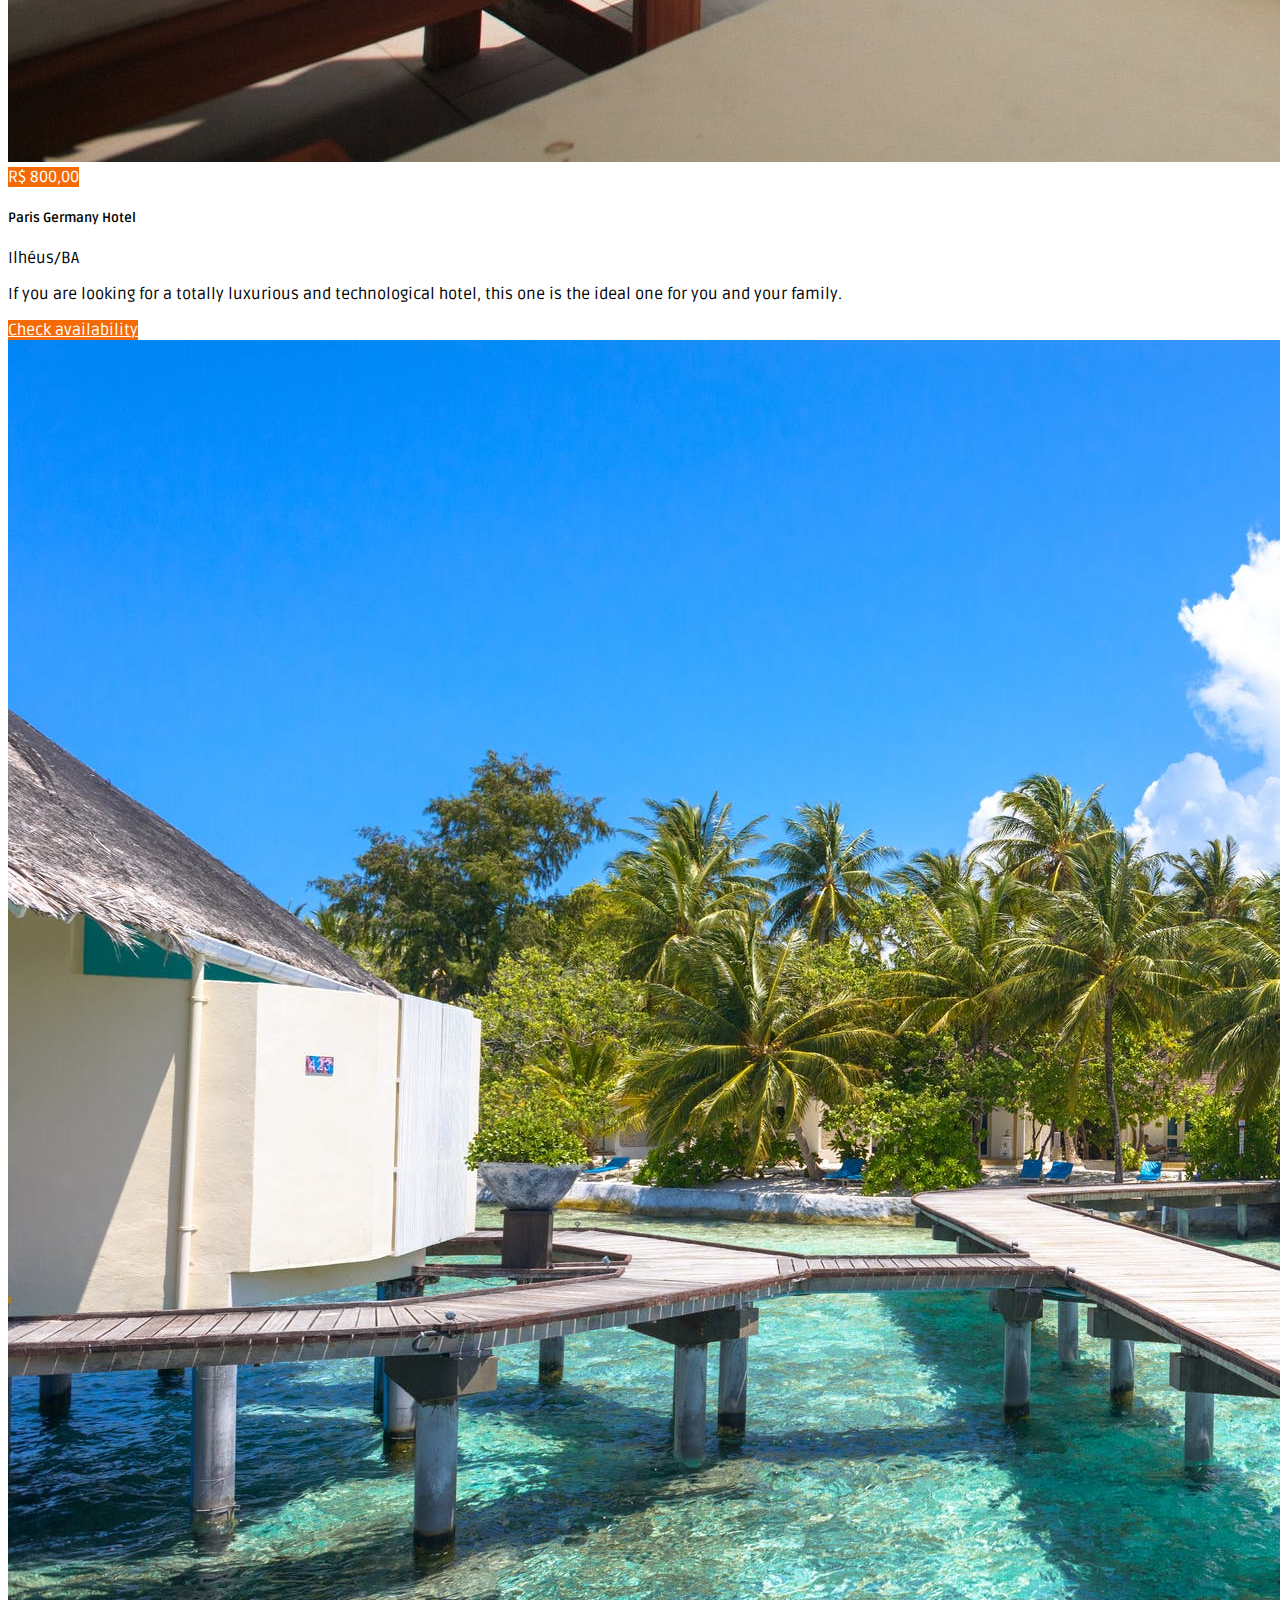
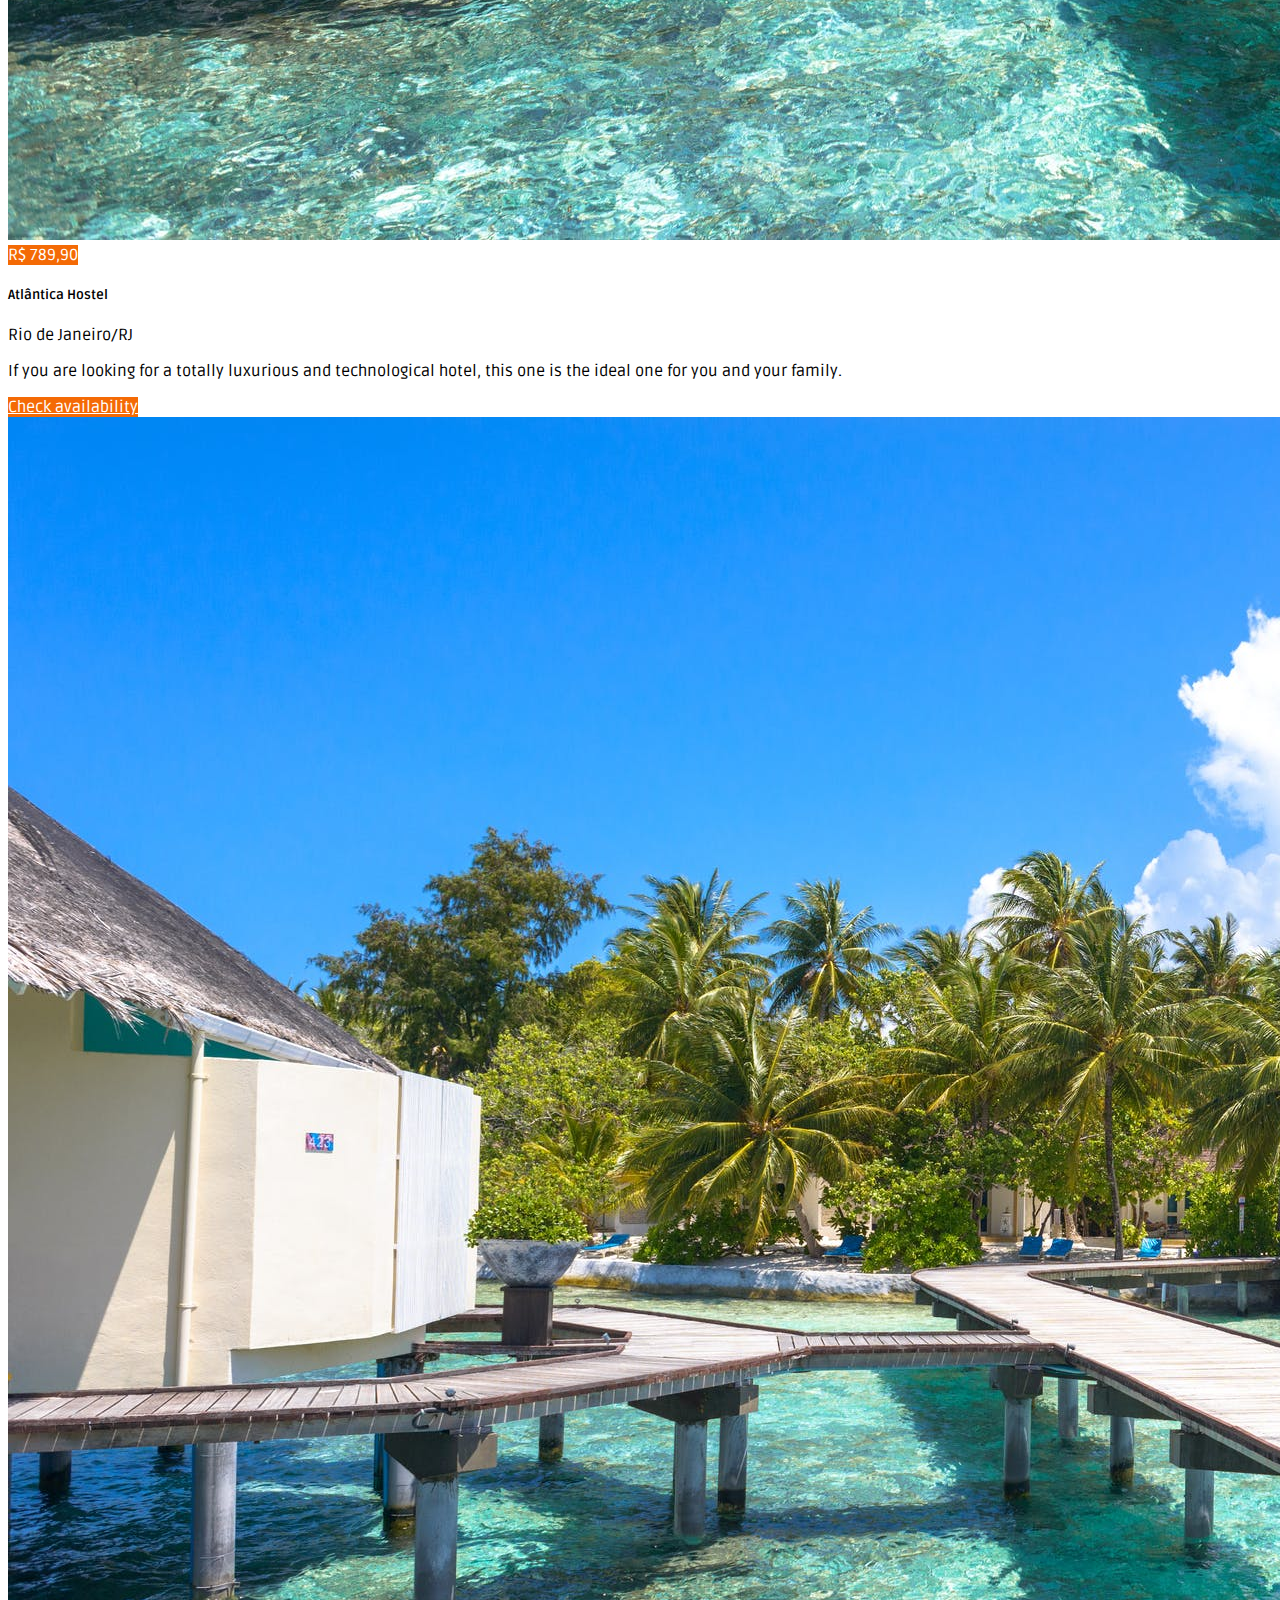
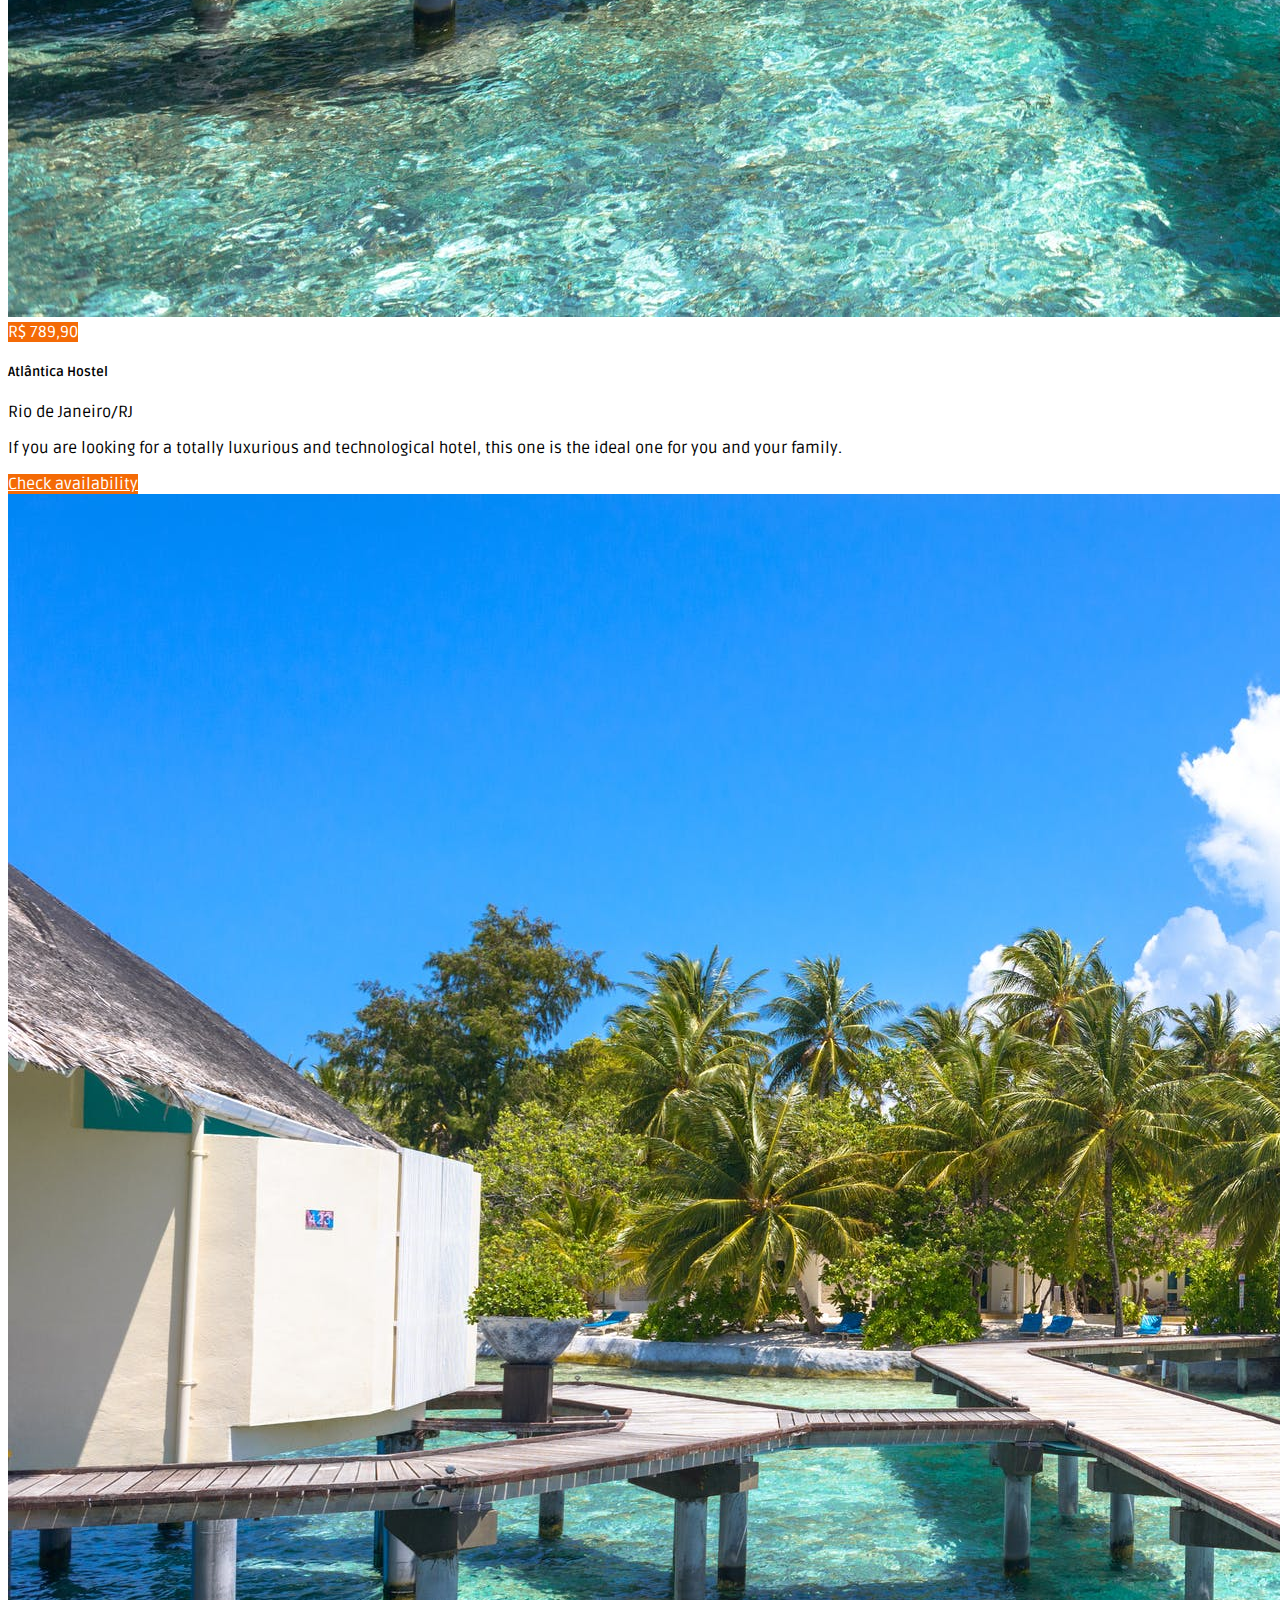
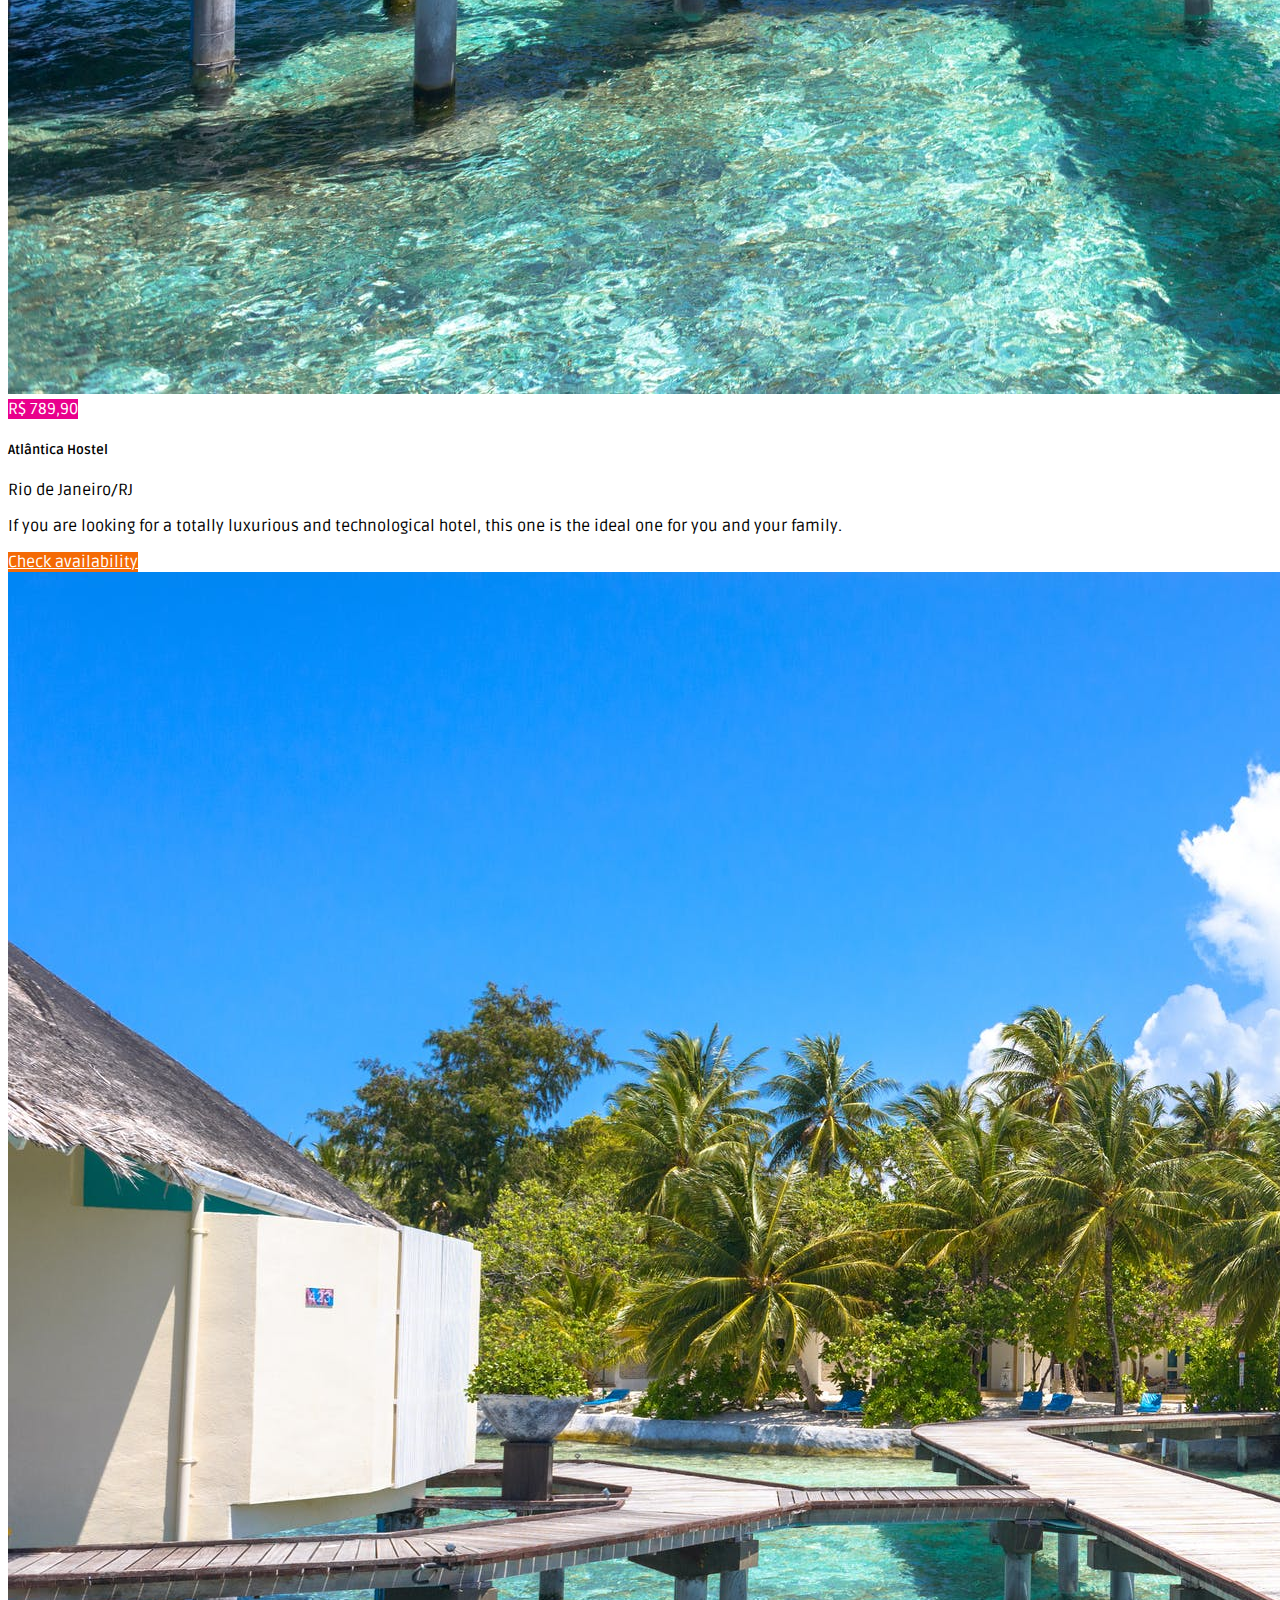
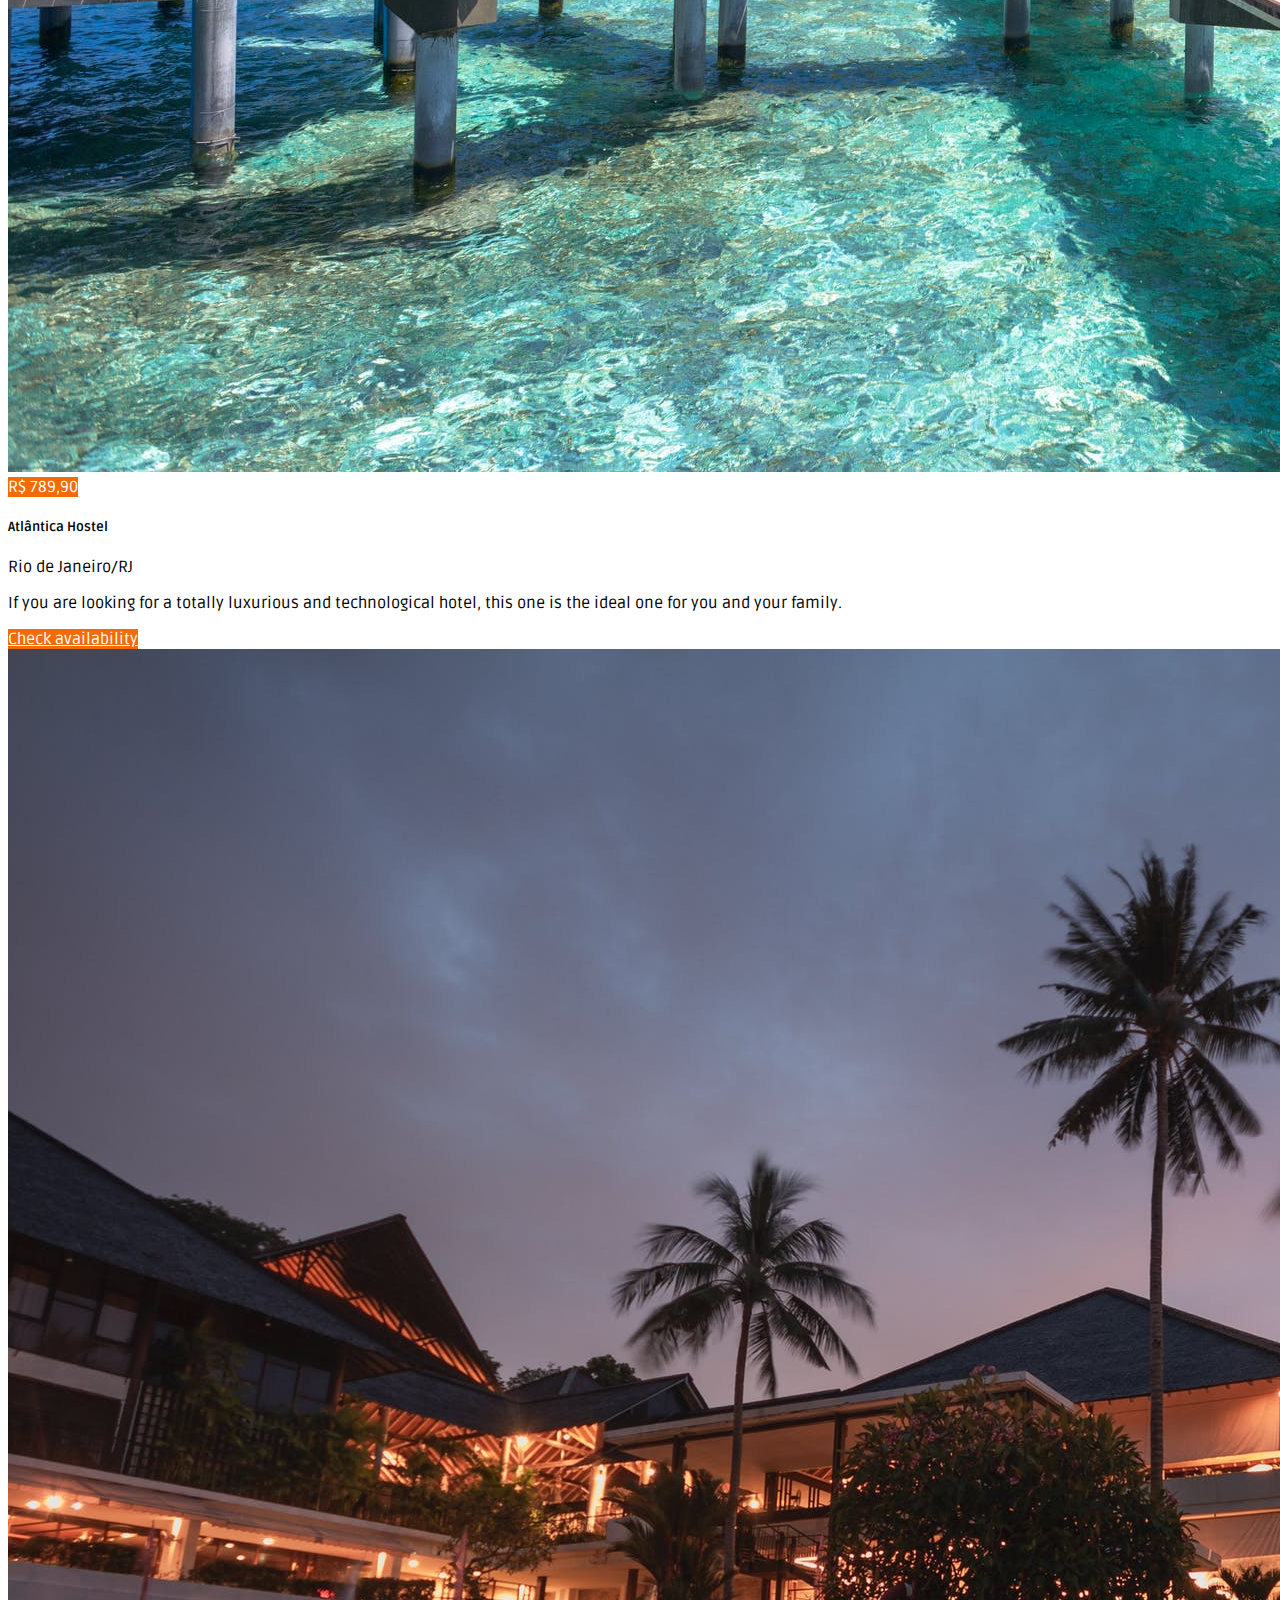
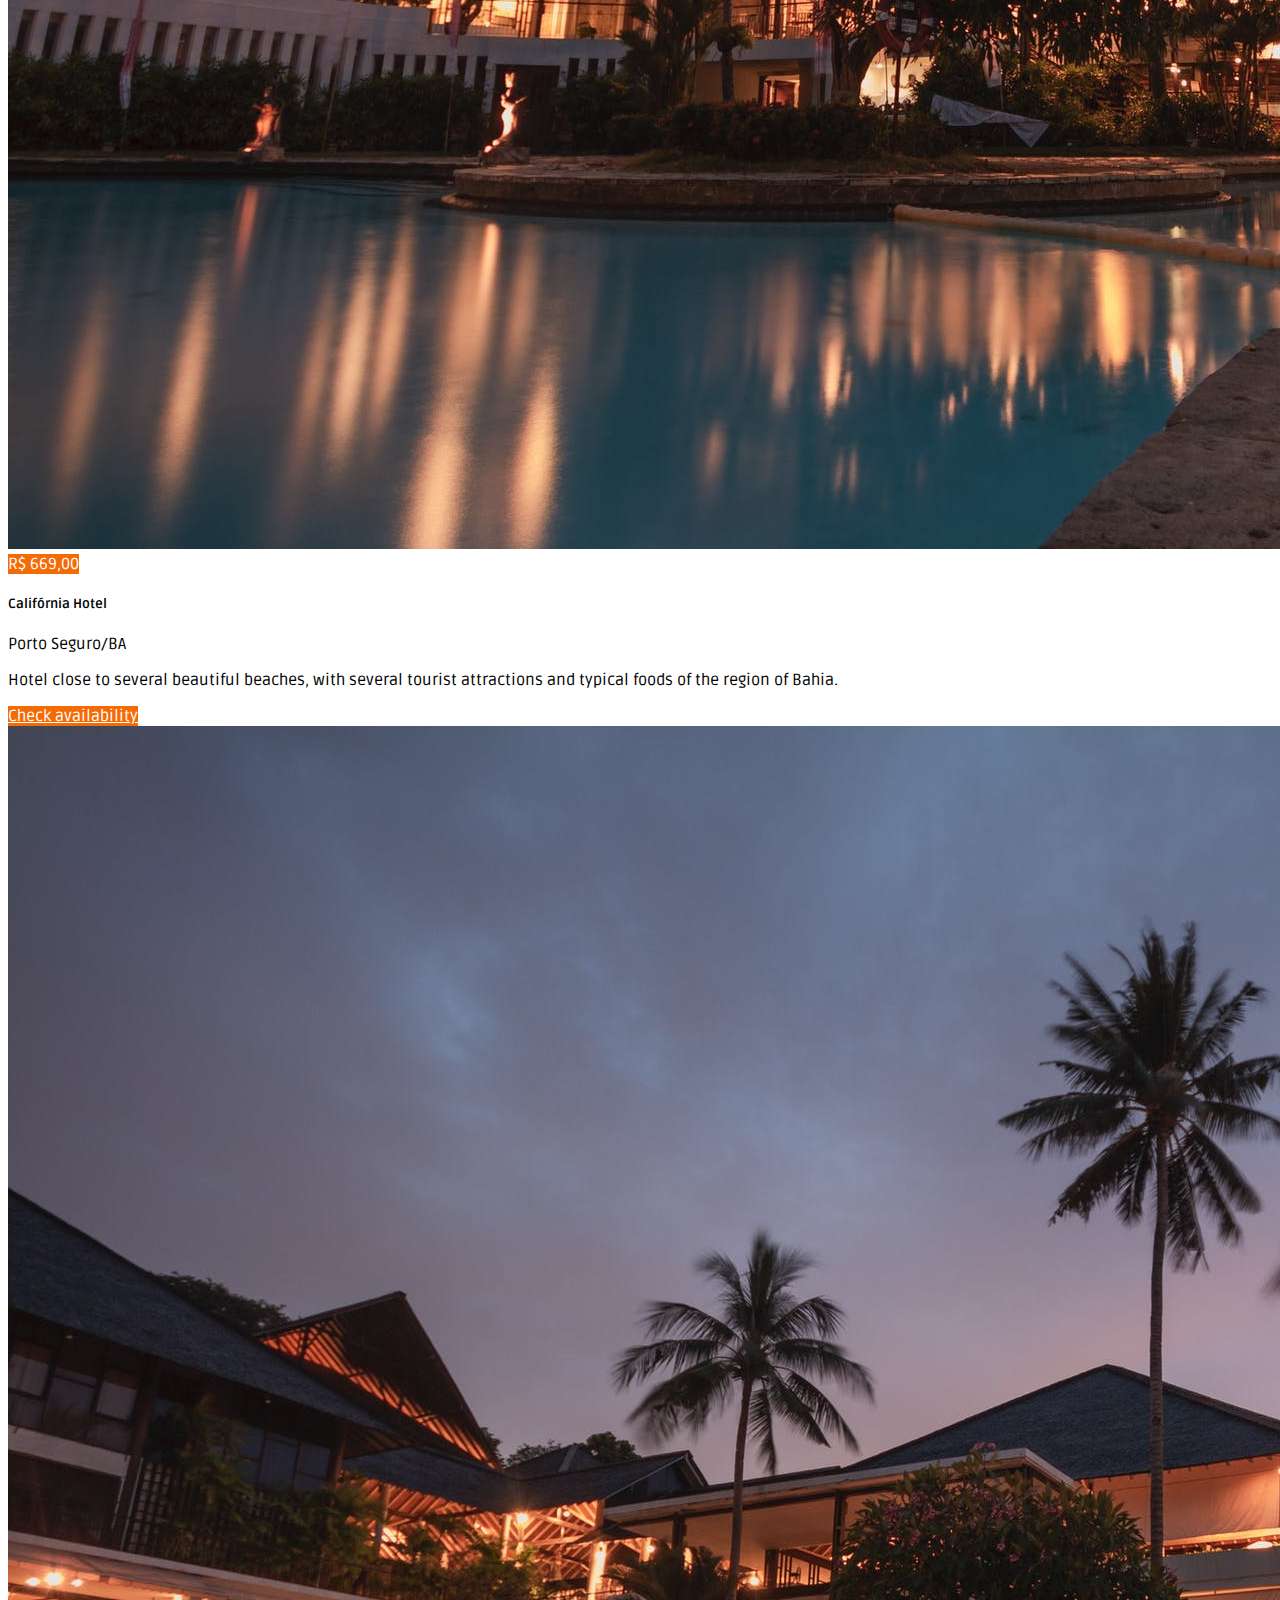
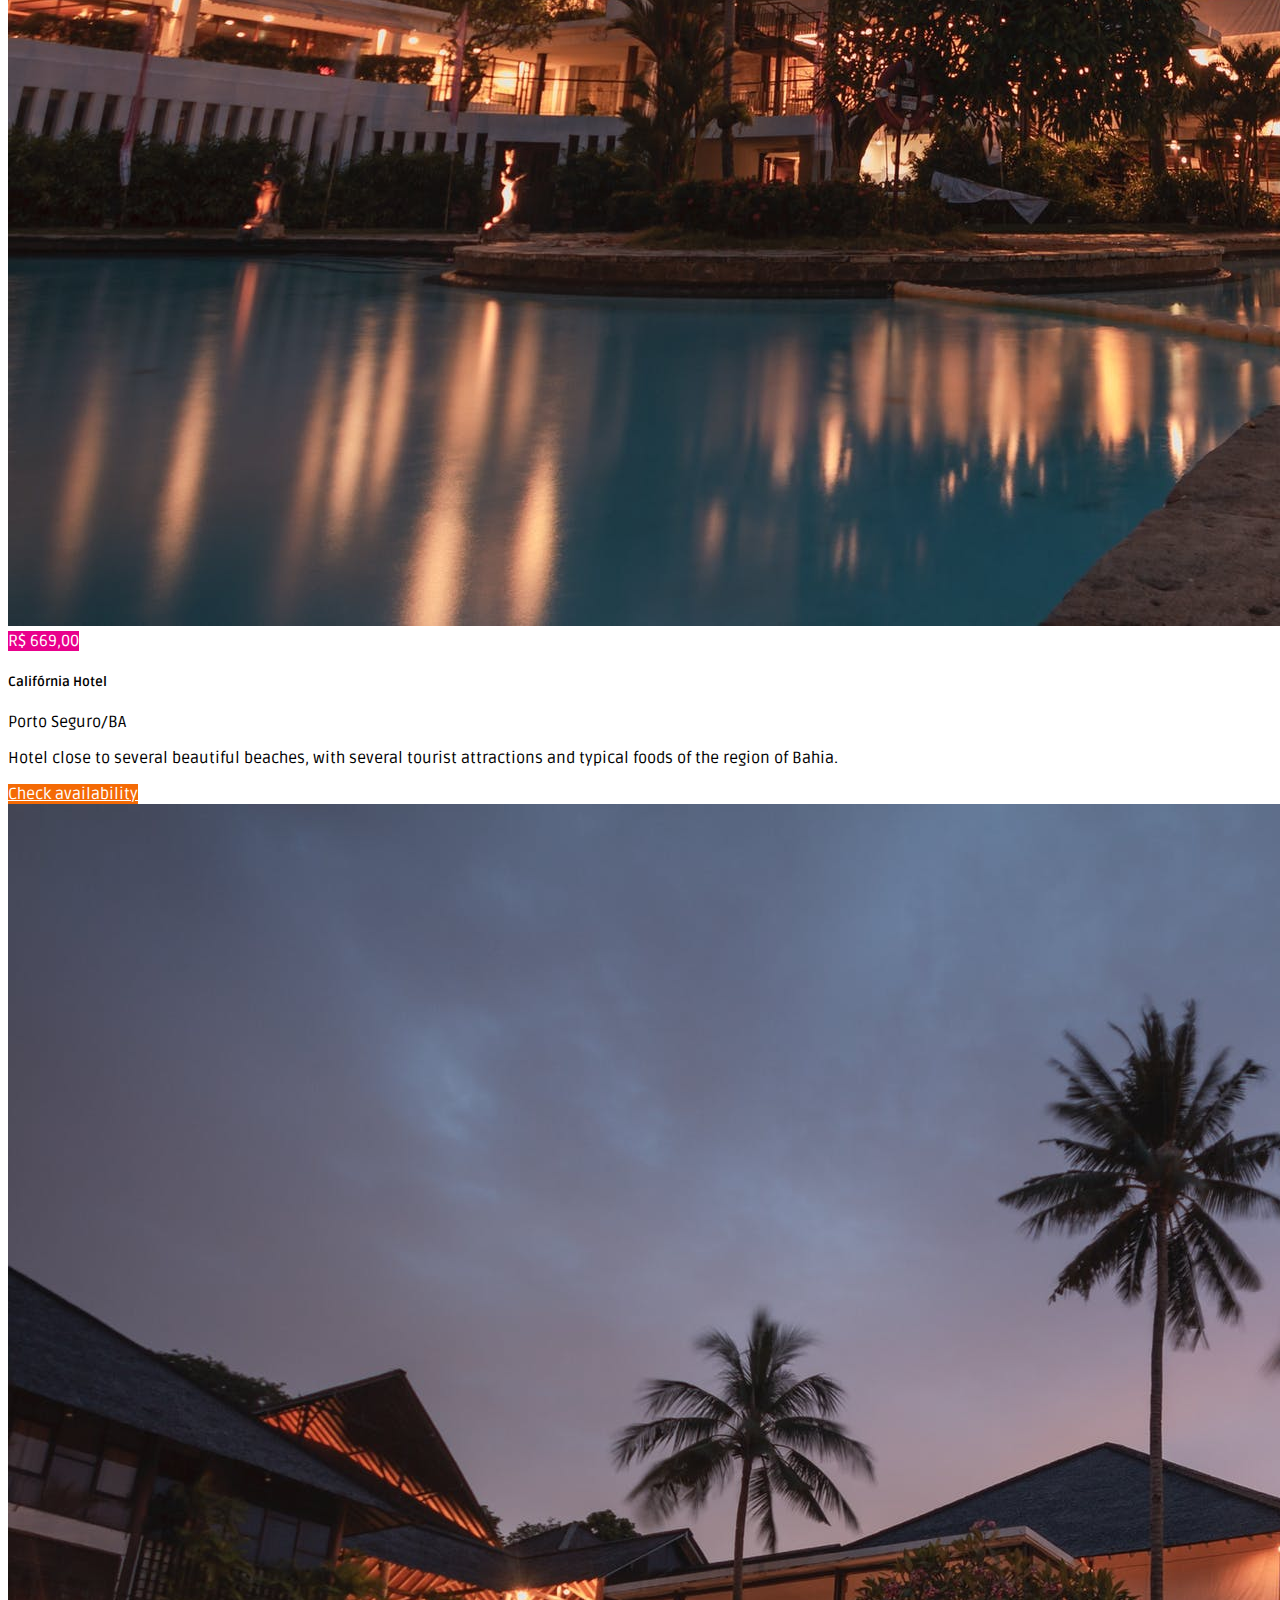
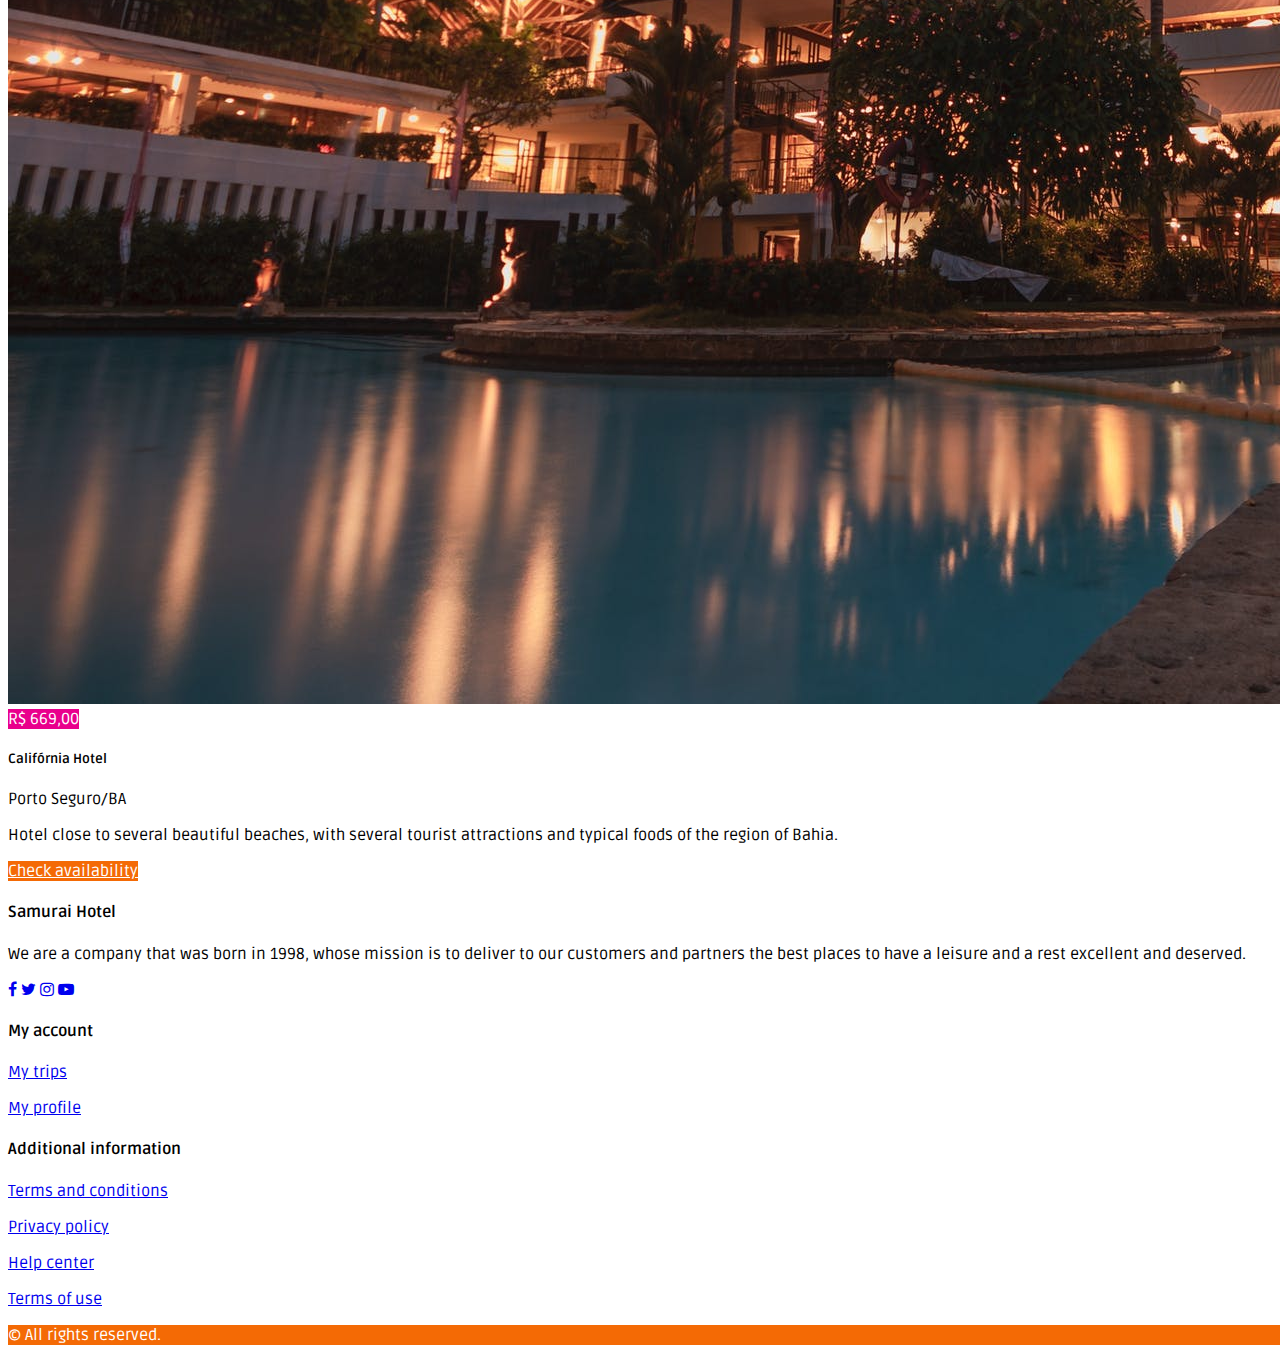
<file: pages/all.html>
<!DOCTYPE html>
<html lang="pt">
	<head>
		<meta charset="UTF-8" />
		<meta name="viewport" content="width=device-width, initial-scale=1.0" />
		<title>Samurai Hotel - View All</title>
		<link
			href="https://cdn.jsdelivr.net/npm/bootstrap@5.0.0-beta1/dist/css/bootstrap.min.css"
			rel="stylesheet"
			integrity="sha384-giJF6kkoqNQ00vy+HMDP7azOuL0xtbfIcaT9wjKHr8RbDVddVHyTfAAsrekwKmP1"
			crossorigin="anonymous"
		/>
		<link href="https://fonts.googleapis.com/css2?family=Material+Icons" rel="stylesheet" />
		<link
			rel="stylesheet"
			href="https://stackpath.bootstrapcdn.com/font-awesome/4.7.0/css/font-awesome.min.css"
			integrity="sha384-wvfXpqpZZVQGK6TAh5PVlGOfQNHSoD2xbE+QkPxCAFlNEevoEH3Sl0sibVcOQVnN"
			crossorigin="anonymous"
		/>
		<link rel="stylesheet" href="../assets/css/style.css" />
		<link href="../favicon.ico" rel="icon" type="image/x-icon" />
	</head>

	<body>
		<nav class="navbar navbar-expand-lg navbar-light bg-light">
			<div class="container pt-1 pb-1">
				<a class="navbar-brand fw-bold" href="./index.html">Samurai Hotel</a>
				<button
					class="navbar-toggler"
					type="button"
					data-bs-toggle="collapse"
					data-bs-target="#navbarNav"
					aria-controls="navbarNav"
					aria-expanded="false"
					aria-label="Toggle navigation"
				>
					<svg
						width="1.5em"
						height="1.5em"
						viewBox="0 0 16 16"
						class="bi bi-list"
						fill="currentColor"
						xmlns="http://www.w3.org/2000/svg"
					>
						<path
							fill-rule="evenodd"
							d="M2.5 11.5A.5.5 0 0 1 3 11h10a.5.5 0 0 1 0 1H3a.5.5 0 0 1-.5-.5zm0-4A.5.5 0 0 1 3 7h10a.5.5 0 0 1 0 1H3a.5.5 0 0 1-.5-.5zm0-4A.5.5 0 0 1 3 3h10a.5.5 0 0 1 0 1H3a.5.5 0 0 1-.5-.5z"
						/>
					</svg>
				</button>
				<div
					class="collapse navbar-collapse d-lg-flex justify-content-lg-end"
					id="navbarNav"
				>
					<ul class="navbar-nav">
						<li class="nav-item me-5">
							<a href="./index.html" class="nav-link">Home</a>
						</li>
						<li class="nav-item d-block d-md-block d-lg-none pt-2 pb-2">
							<a
								href="./login.html"
								type="button"
								class="btn btn-orange w-100 rounded-0"
								>Login</a
							>
						</li>
						<li class="nav-item d-none d-md-none d-lg-block">
							<a
								href="./login.html"
								type="button"
								class="btn btn-orange rounded-0 ps-lg-5 pe-lg-5"
								>Login</a
							>
						</li>
					</ul>
				</div>
			</div>
		</nav>

		<main class="w-100 pb-5 pt-lg-2 pb-lg-5">
			<div class="container pt-5 pb-2 pt-lg-5 pb-lg-0">
				<nav aria-label="breadcrumb" class="mb-4">
					<ol class="breadcrumb">
						<li class="breadcrumb-item"><a href="./index.html">Home</a></li>
						<li class="breadcrumb-item active" aria-current="page">Featured hotels</li>
					</ol>
				</nav>
				<div class="row mb-4">
					<div class="col-12 col-md-12 col-lg-4 mb-5">
						<div class="card shadow border-0">
							<div class="position-relative">
								<img
									src="../assets/img/hotels/hotel-1.jpeg"
									class="card-img-top"
									alt="..."
								/>
								<span
									class="position-absolute bottom-0 right-0 bg-color-orange ps-2 pe-2 pt-1 pb-1"
									>R$ 669,00</span
								>
							</div>
							<div class="card-body p-3">
								<h5 class="card-title mb-1">Califórnia Hotel</h5>
								<p class="text-muted">Porto Seguro/BA</p>
								<p class="card-text">
									Hotel close to several beautiful beaches, with several tourist
									attractions and typical foods of the region of Bahia.
								</p>
								<a href="./unavailable.html" class="btn btn-orange rounded-0 w-100"
									>Check availability</a
								>
							</div>
						</div>
					</div>
					<div class="col-12 col-md-12 col-lg-4 mb-5">
						<div class="card shadow border-0">
							<div class="position-relative">
								<img
									src="../assets/img/hotels/hotel-2.jpeg"
									class="card-img-top"
									alt="..."
								/>
								<span
									class="position-absolute bottom-0 right-0 bg-color-orange ps-2 pe-2 pt-1 pb-1"
									>R$ 800,00</span
								>
							</div>
							<div class="card-body p-3">
								<h5 class="card-title mb-1">Paris Germany Hotel</h5>
								<p class="text-muted">Ilhéus/BA</p>
								<p class="card-text">
									If you are looking for a totally luxurious and technological
									hotel, this one is the ideal one for you and your family.
								</p>
								<a href="./available.html" class="btn btn-orange rounded-0 w-100"
									>Check availability</a
								>
							</div>
						</div>
					</div>
					<div class="col-12 col-md-12 col-lg-4 mb-5">
						<div class="card shadow border-0">
							<div class="position-relative">
								<img
									src="../assets/img/hotels/hotel-3.jpeg"
									class="card-img-top"
									alt="..."
								/>
								<span
									class="position-absolute bottom-0 right-0 bg-color-orange ps-2 pe-2 pt-1 pb-1"
									>R$ 789,90</span
								>
							</div>
							<div class="card-body p-3">
								<h5 class="card-title mb-1">Atlântica Hostel</h5>
								<p class="text-muted">Rio de Janeiro/RJ</p>
								<p class="card-text">
									If you are looking for a totally luxurious and technological
									hotel, this one is the ideal one for you and your family.
								</p>
								<a href="./unavailable.html" class="btn btn-orange rounded-0 w-100"
									>Check availability</a
								>
							</div>
						</div>
					</div>
					<div class="col-12 col-md-12 col-lg-4 mb-5">
						<div class="card shadow border-0">
							<div class="position-relative">
								<img
									src="../assets/img/hotels/hotel-3.jpeg"
									class="card-img-top"
									alt="..."
								/>
								<span
									class="position-absolute bottom-0 right-0 bg-color-orange ps-2 pe-2 pt-1 pb-1"
									>R$ 789,90</span
								>
							</div>
							<div class="card-body p-3">
								<h5 class="card-title mb-1">Atlântica Hostel</h5>
								<p class="text-muted">Rio de Janeiro/RJ</p>
								<p class="card-text">
									If you are looking for a totally luxurious and technological
									hotel, this one is the ideal one for you and your family.
								</p>
								<a href="./unavailable.html" class="btn btn-orange rounded-0 w-100"
									>Check availability</a
								>
							</div>
						</div>
					</div>
					<div class="col-12 col-md-12 col-lg-4 mb-5">
						<div class="card shadow border-0">
							<div class="position-relative">
								<img
									src="../assets/img/hotels/hotel-3.jpeg"
									class="card-img-top"
									alt="..."
								/>
								<span
									class="position-absolute bottom-0 right-0 bg-color-purple ps-2 pe-2 pt-1 pb-1"
									>R$ 789,90</span
								>
							</div>
							<div class="card-body p-3">
								<h5 class="card-title mb-1">Atlântica Hostel</h5>
								<p class="text-muted">Rio de Janeiro/RJ</p>
								<p class="card-text">
									If you are looking for a totally luxurious and technological
									hotel, this one is the ideal one for you and your family.
								</p>
								<a href="./unavailable.html" class="btn btn-orange rounded-0 w-100"
									>Check availability</a
								>
							</div>
						</div>
					</div>
					<div class="col-12 col-md-12 col-lg-4 mb-5">
						<div class="card shadow border-0">
							<div class="position-relative">
								<img
									src="../assets/img/hotels/hotel-3.jpeg"
									class="card-img-top"
									alt="..."
								/>
								<span
									class="position-absolute bottom-0 right-0 bg-color-orange ps-2 pe-2 pt-1 pb-1"
									>R$ 789,90</span
								>
							</div>
							<div class="card-body p-3">
								<h5 class="card-title mb-1">Atlântica Hostel</h5>
								<p class="text-muted">Rio de Janeiro/RJ</p>
								<p class="card-text">
									If you are looking for a totally luxurious and technological
									hotel, this one is the ideal one for you and your family.
								</p>
								<a href="./unavailable.html" class="btn btn-orange rounded-0 w-100"
									>Check availability</a
								>
							</div>
						</div>
					</div>
					<div class="col-12 col-md-12 col-lg-4 mb-5">
						<div class="card shadow border-0">
							<div class="position-relative">
								<img
									src="../assets/img/hotels/hotel-1.jpeg"
									class="card-img-top"
									alt="..."
								/>
								<span
									class="position-absolute bottom-0 right-0 bg-color-orange ps-2 pe-2 pt-1 pb-1"
									>R$ 669,00</span
								>
							</div>
							<div class="card-body p-3">
								<h5 class="card-title mb-1">Califórnia Hotel</h5>
								<p class="text-muted">Porto Seguro/BA</p>
								<p class="card-text">
									Hotel close to several beautiful beaches, with several tourist
									attractions and typical foods of the region of Bahia.
								</p>
								<a href="./unavailable.html" class="btn btn-orange rounded-0 w-100"
									>Check availability</a
								>
							</div>
						</div>
					</div>
					<div class="col-12 col-md-12 col-lg-4 mb-5">
						<div class="card shadow border-0">
							<div class="position-relative">
								<img
									src="../assets/img/hotels/hotel-1.jpeg"
									class="card-img-top"
									alt="..."
								/>
								<span
									class="position-absolute bottom-0 right-0 bg-color-purple ps-2 pe-2 pt-1 pb-1"
									>R$ 669,00</span
								>
							</div>
							<div class="card-body p-3">
								<h5 class="card-title mb-1">Califórnia Hotel</h5>
								<p class="text-muted">Porto Seguro/BA</p>
								<p class="card-text">
									Hotel close to several beautiful beaches, with several tourist
									attractions and typical foods of the region of Bahia.
								</p>
								<a href="./unavailable.html" class="btn btn-orange rounded-0 w-100"
									>Check availability</a
								>
							</div>
						</div>
					</div>
					<div class="col-12 col-md-12 col-lg-4 mb-5">
						<div class="card shadow border-0">
							<div class="position-relative">
								<img
									src="../assets/img/hotels/hotel-1.jpeg"
									class="card-img-top"
									alt="..."
								/>
								<span
									class="position-absolute bottom-0 right-0 bg-color-purple ps-2 pe-2 pt-1 pb-1"
									>R$ 669,00</span
								>
							</div>
							<div class="card-body p-3">
								<h5 class="card-title mb-1">Califórnia Hotel</h5>
								<p class="text-muted">Porto Seguro/BA</p>
								<p class="card-text">
									Hotel close to several beautiful beaches, with several tourist
									attractions and typical foods of the region of Bahia.
								</p>
								<a href="./unavailable.html" class="btn btn-orange rounded-0 w-100"
									>Check availability</a
								>
							</div>
						</div>
					</div>
				</div>
			</div>
		</main>

		<footer class="w-100 bg-light">
			<div class="container pt-5 pt-lg-5 pb-lg-3">
				<div class="row">
					<div class="col-12 col-md-3 col-lg-4 mb-3 mb-md-0 mb-lg-0">
						<h4 class="fs-4 fw-bold text-uppercase mb-2 mb-md-4 mb-lg-4">
							Samurai Hotel
						</h4>
						<p class="text-muted">
							We are a company that was born in 1998, whose mission is to deliver to
							our customers and partners the best places to have a leisure and a rest
							excellent and deserved.
						</p>
						<p>
							<a href="#" class="text-decoration-none text-muted me-1 me-md-1 me-lg-2"
								><i class="fa fa-facebook" aria-hidden="true"></i
							></a>
							<a href="#" class="text-decoration-none text-muted me-1 me-md-1 me-lg-2"
								><i class="fa fa-twitter" aria-hidden="true"></i
							></a>
							<a href="#" class="text-decoration-none text-muted me-1 me-md-1 me-lg-2"
								><i class="fa fa-instagram" aria-hidden="true"></i
							></a>
							<a href="#" class="text-decoration-none text-muted me-1 me-md-1 me-lg-2"
								><i class="fa fa-youtube-play" aria-hidden="true"></i
							></a>
						</p>
					</div>
					<div class="col-12 col-md-3 col-lg-4 pe-lg-0 ps-lg-5 mb-3 mb-md-0 mb-lg-0">
						<h4 class="fs-4 fw-bold mb-2 mb-md-4 mb-lg-4">My account</h4>
						<p class="mb-0">
							<a href="#" class="text-decoration-none text-muted">My trips</a>
						</p>
						<p class="mb-0">
							<a href="#" class="text-decoration-none text-muted">My profile</a>
						</p>
					</div>
					<div class="col-12 col-md-3 col-lg-4 mb-3 mb-md-0 mb-lg-0">
						<h4 class="fs-4 fw-bold mb-2 mb-md-4 mb-lg-4">Additional information</h4>
						<p class="mb-0">
							<a href="#" class="text-decoration-none text-muted"
								>Terms and conditions</a
							>
						</p>
						<p class="mb-0">
							<a href="#" class="text-decoration-none text-muted">Privacy policy</a>
						</p>
						<p class="mb-0">
							<a href="#" class="text-decoration-none text-muted">Help center</a>
						</p>
						<p class="mb-0">
							<a href="#" class="text-decoration-none text-muted">Terms of use</a>
						</p>
					</div>
				</div>
			</div>
			<div class="w-100 bg-color-orange d-flex justify-content-center align-items-center">
				<p class="mb-0 pt-1 pb-1">&copy; All rights reserved.</p>
			</div>
		</footer>
	</body>
	<script
		src="https://cdn.jsdelivr.net/npm/@popperjs/core@2.5.4/dist/umd/popper.min.js"
		integrity="sha384-q2kxQ16AaE6UbzuKqyBE9/u/KzioAlnx2maXQHiDX9d4/zp8Ok3f+M7DPm+Ib6IU"
		crossorigin="anonymous"
	></script>
	<script
		src="https://cdn.jsdelivr.net/npm/bootstrap@5.0.0-beta1/dist/js/bootstrap.min.js"
		integrity="sha384-pQQkAEnwaBkjpqZ8RU1fF1AKtTcHJwFl3pblpTlHXybJjHpMYo79HY3hIi4NKxyj"
		crossorigin="anonymous"
	></script>
</html>
</file>
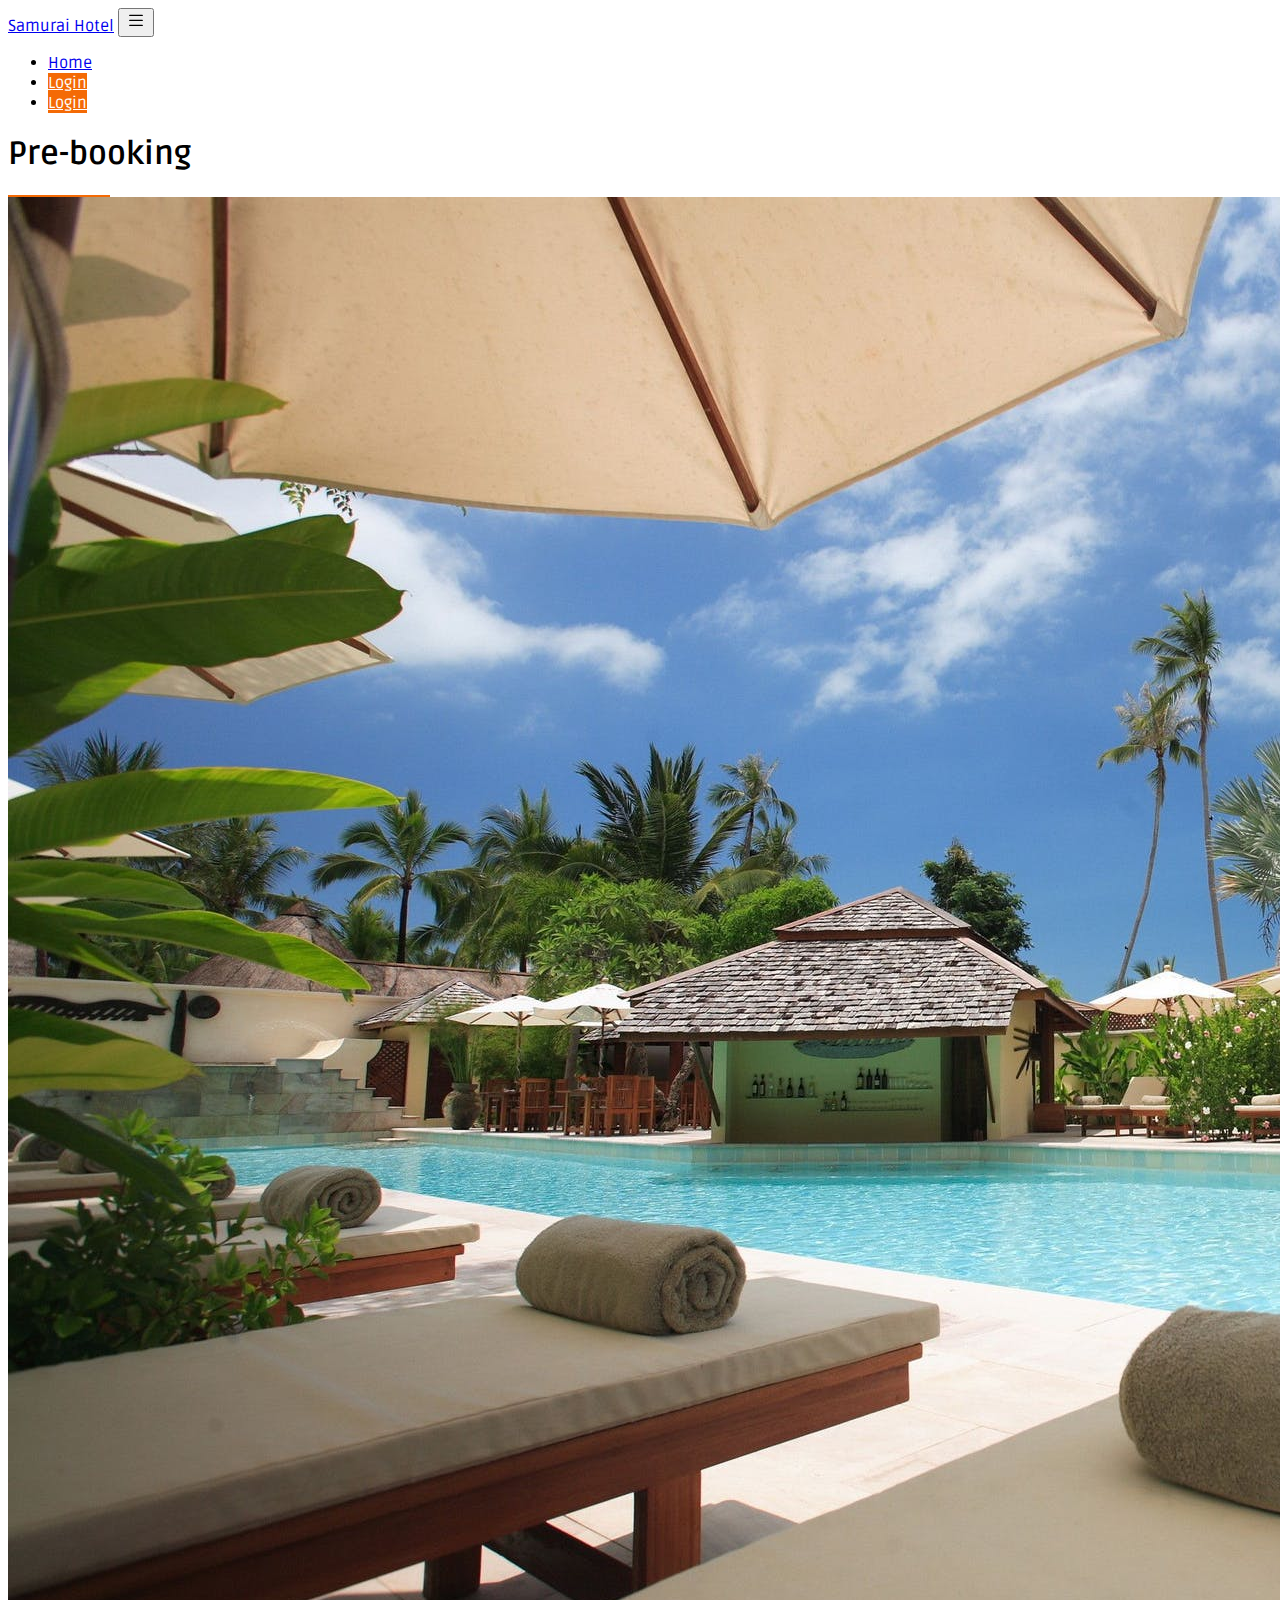
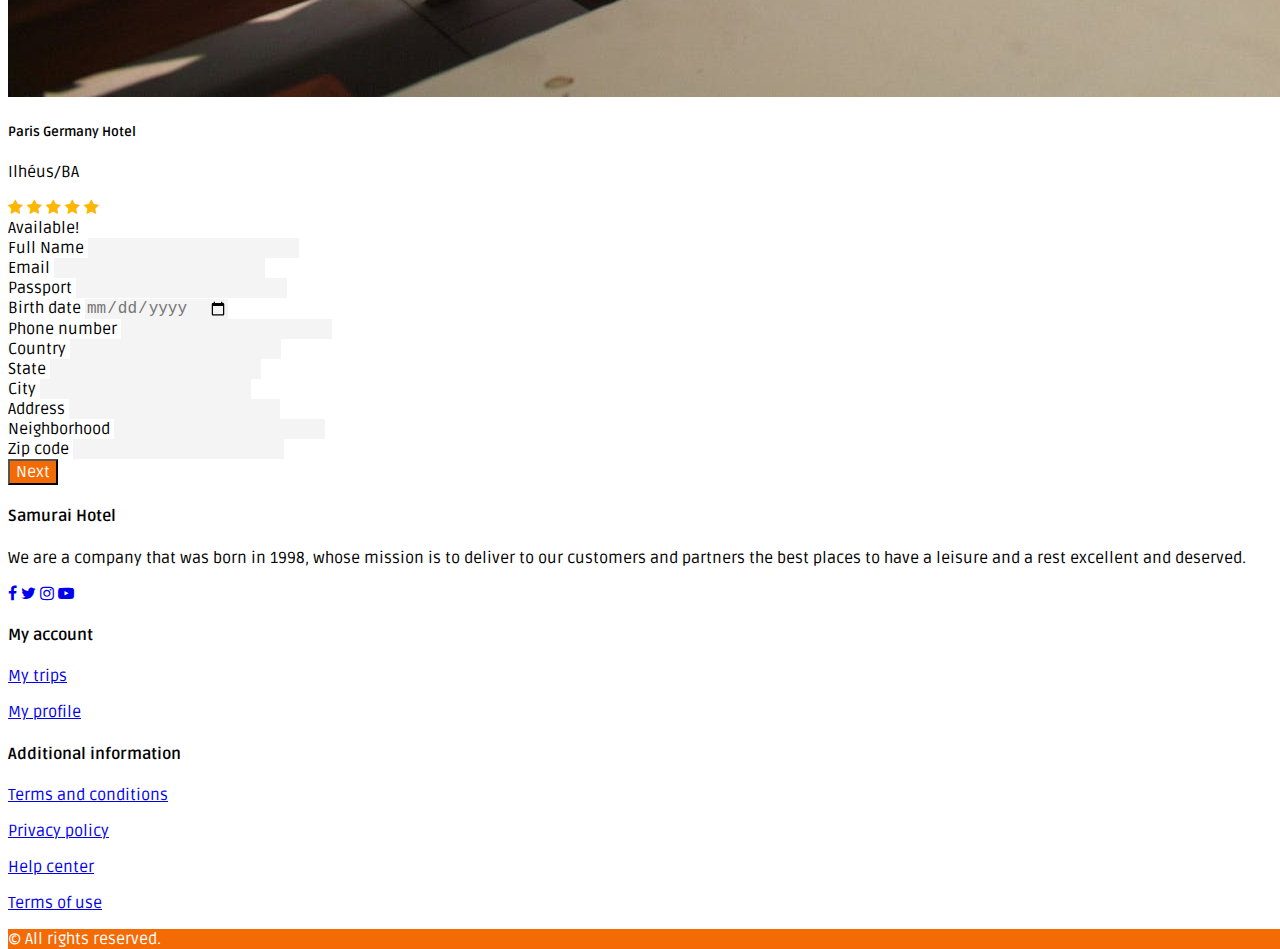
<file: pages/available.html>
<!DOCTYPE html>
<html lang="pt">
	<head>
		<meta charset="UTF-8" />
		<meta name="viewport" content="width=device-width, initial-scale=1.0" />
		<title>Samurai Hotel - Paris Germany Hotel</title>
		<link
			href="https://cdn.jsdelivr.net/npm/bootstrap@5.0.0-beta1/dist/css/bootstrap.min.css"
			rel="stylesheet"
			integrity="sha384-giJF6kkoqNQ00vy+HMDP7azOuL0xtbfIcaT9wjKHr8RbDVddVHyTfAAsrekwKmP1"
			crossorigin="anonymous"
		/>
		<link href="https://fonts.googleapis.com/css2?family=Material+Icons" rel="stylesheet" />
		<link
			rel="stylesheet"
			href="https://stackpath.bootstrapcdn.com/font-awesome/4.7.0/css/font-awesome.min.css"
			integrity="sha384-wvfXpqpZZVQGK6TAh5PVlGOfQNHSoD2xbE+QkPxCAFlNEevoEH3Sl0sibVcOQVnN"
			crossorigin="anonymous"
		/>
		<link rel="stylesheet" href="../assets/css/style.css" />
		<link href="../favicon.ico" rel="icon" type="image/x-icon" />
	</head>
	<body>
		<nav class="navbar navbar-expand-lg navbar-light bg-light">
			<div class="container pt-1 pb-1">
				<a class="navbar-brand fw-bold" href="./index.html">Samurai Hotel</a>
				<button
					class="navbar-toggler"
					type="button"
					data-bs-toggle="collapse"
					data-bs-target="#navbarNav"
					aria-controls="navbarNav"
					aria-expanded="false"
					aria-label="Toggle navigation"
				>
					<svg
						width="1.5em"
						height="1.5em"
						viewBox="0 0 16 16"
						class="bi bi-list"
						fill="currentColor"
						xmlns="http://www.w3.org/2000/svg"
					>
						<path
							fill-rule="evenodd"
							d="M2.5 11.5A.5.5 0 0 1 3 11h10a.5.5 0 0 1 0 1H3a.5.5 0 0 1-.5-.5zm0-4A.5.5 0 0 1 3 7h10a.5.5 0 0 1 0 1H3a.5.5 0 0 1-.5-.5zm0-4A.5.5 0 0 1 3 3h10a.5.5 0 0 1 0 1H3a.5.5 0 0 1-.5-.5z"
						/>
					</svg>
				</button>
				<div
					class="collapse navbar-collapse d-lg-flex justify-content-lg-end"
					id="navbarNav"
				>
					<ul class="navbar-nav">
						<li class="nav-item me-5">
							<a href="./index.html" class="nav-link">Home</a>
						</li>
						<li class="nav-item d-block d-md-block d-lg-none pt-2 pb-2">
							<a
								href="./login.html"
								type="button"
								class="btn btn-orange w-100 rounded-0"
								>Login</a
							>
						</li>
						<li class="nav-item d-none d-md-none d-lg-block">
							<a
								href="./login.html"
								type="button"
								class="btn btn-orange rounded-0 ps-lg-5 pe-lg-5"
								>Login</a
							>
						</li>
					</ul>
				</div>
			</div>
		</nav>

		<main class="w-100 pb-5 pt-lg-2 pb-lg-5 min-vh-100">
			<div class="container pt-5 pb-2 pt-lg-5 pb-lg-0">
				<div class="w-100 title mb-5 mb-md-5 mb-lg-5 pt-lg-4">
					<h1 class="fs-4 text-center text-lg-center mb-2 fw-bold">Pre-booking</h1>
					<div class="line-orange m-auto"></div>
				</div>
				<div class="row">
					<div class="col-12 col-md col-lg-3 mb-3">
						<div class="card border-0 pt-lg-4">
							<img
								src="../assets/img/hotels/hotel-2.jpeg"
								class="card-img-top rounded-0"
								alt="..."
							/>
							<div class="card-body pe-0 ps-0">
								<h5 class="card-title mb-1">Paris Germany Hotel</h5>
								<p class="card-text text-muted mb-1">Ilhéus/BA</p>
								<div class="stars mb-3">
									<span class="star"
										><i class="fa fa-star" aria-hidden="true"></i
									></span>
									<span class="star"
										><i class="fa fa-star" aria-hidden="true"></i
									></span>
									<span class="star"
										><i class="fa fa-star" aria-hidden="true"></i
									></span>
									<span class="star"
										><i class="fa fa-star" aria-hidden="true"></i
									></span>
									<span class="star"
										><i class="fa fa-star" aria-hidden="true"></i
									></span>
								</div>
								<div class="alert alert-success rounded-0 text-center" role="alert">
									Available!
								</div>
							</div>
						</div>
					</div>
					<div class="col-12 col-md col-lg-9">
						<div class="card border-0">
							<div class="card-body">
								<form class="row g-3">
									<div class="col-md-6">
										<label for="name" class="form-label">Full Name</label>
										<input
											type="text"
											class="form-control rounded-0"
											id="name"
										/>
									</div>
									<div class="col-md-6">
										<label for="email" class="form-label">Email</label>
										<input
											type="email"
											class="form-control rounded-0"
											id="email"
										/>
									</div>
									<div class="col-md-6">
										<label for="passport" class="form-label">Passport</label>
										<input
											type="text"
											class="form-control rounded-0"
											id="passport"
										/>
									</div>
									<div class="col-md-6">
										<label for="birth" class="form-label">Birth date</label>
										<input
											type="date"
											class="form-control rounded-0"
											id="birth"
										/>
									</div>
									<div class="col-md-12">
										<label for="phone" class="form-label">Phone number</label>
										<input
											type="tel"
											class="form-control rounded-0"
											id="phone"
											data-mask="+00 (00) 0000-0000"
										/>
									</div>
									<div class="col-md-4">
										<label for="country" class="form-label">Country</label>
										<input
											type="text"
											class="form-control rounded-0"
											id="country"
										/>
									</div>
									<div class="col-md-4">
										<label for="state" class="form-label">State</label>
										<input
											type="text"
											class="form-control rounded-0"
											id="state"
										/>
									</div>
									<div class="col-md-4">
										<label for="city" class="form-label">City</label>
										<input
											type="text"
											class="form-control rounded-0"
											id="city"
										/>
									</div>
									<div class="col-md-12">
										<label for="address" class="form-label">Address</label>
										<input
											type="text"
											class="form-control rounded-0"
											id="address"
										/>
									</div>
									<div class="col-md-6">
										<label for="neighborhood" class="form-label">Neighborhood</label>
										<input
											type="text"
											class="form-control rounded-0"
											id="neighborhood"
										/>
									</div>
									<div class="col-md-6">
										<label for="zipCode" class="form-label">Zip code</label>
										<input
											type="text"
											class="form-control rounded-0"
											id="zipCode"
										/>
									</div>
									<div
										class="w-100 d-flex justify-content-end d-lg-flex justify-content-lg-end pt-3"
									>
										<button
											type="button"
											class="btn btn-orange pe-4 ps-4 rounded-0"
										>
											Next
										</button>
									</div>
								</form>
							</div>
						</div>
					</div>
				</div>
			</div>
		</main>

		<footer class="w-100 bg-light">
			<div class="container pt-5 pt-lg-5 pb-lg-3">
				<div class="row">
					<div class="col-12 col-md-3 col-lg-4 mb-3 mb-md-0 mb-lg-0">
						<h4 class="fs-4 fw-bold text-uppercase mb-2 mb-md-4 mb-lg-4">
							Samurai Hotel
						</h4>
						<p class="text-muted">
							We are a company that was born in 1998, whose mission is to deliver to
							our customers and partners the best places to have a leisure and a rest
							excellent and deserved.
						</p>
						<p>
							<a href="#" class="text-decoration-none text-muted me-1 me-md-1 me-lg-2"
								><i class="fa fa-facebook" aria-hidden="true"></i
							></a>
							<a href="#" class="text-decoration-none text-muted me-1 me-md-1 me-lg-2"
								><i class="fa fa-twitter" aria-hidden="true"></i
							></a>
							<a href="#" class="text-decoration-none text-muted me-1 me-md-1 me-lg-2"
								><i class="fa fa-instagram" aria-hidden="true"></i
							></a>
							<a href="#" class="text-decoration-none text-muted me-1 me-md-1 me-lg-2"
								><i class="fa fa-youtube-play" aria-hidden="true"></i
							></a>
						</p>
					</div>
					<div class="col-12 col-md-3 col-lg-4 pe-lg-0 ps-lg-5 mb-3 mb-md-0 mb-lg-0">
						<h4 class="fs-4 fw-bold mb-2 mb-md-4 mb-lg-4">My account</h4>
						<p class="mb-0">
							<a href="#" class="text-decoration-none text-muted">My trips</a>
						</p>
						<p class="mb-0">
							<a href="#" class="text-decoration-none text-muted">My profile</a>
						</p>
					</div>
					<div class="col-12 col-md-3 col-lg-4 mb-3 mb-md-0 mb-lg-0">
						<h4 class="fs-4 fw-bold mb-2 mb-md-4 mb-lg-4">Additional information</h4>
						<p class="mb-0">
							<a href="#" class="text-decoration-none text-muted"
								>Terms and conditions</a
							>
						</p>
						<p class="mb-0">
							<a href="#" class="text-decoration-none text-muted">Privacy policy</a>
						</p>
						<p class="mb-0">
							<a href="#" class="text-decoration-none text-muted">Help center</a>
						</p>
						<p class="mb-0">
							<a href="#" class="text-decoration-none text-muted">Terms of use</a>
						</p>
					</div>
				</div>
			</div>
			<div class="w-100 bg-color-orange d-flex justify-content-center align-items-center">
				<p class="mb-0 pt-1 pb-1">&copy; All rights reserved.</p>
			</div>
		</footer>
	</body>
	<script
		src="https://cdn.jsdelivr.net/npm/@popperjs/core@2.5.4/dist/umd/popper.min.js"
		integrity="sha384-q2kxQ16AaE6UbzuKqyBE9/u/KzioAlnx2maXQHiDX9d4/zp8Ok3f+M7DPm+Ib6IU"
		crossorigin="anonymous"
	></script>
	<script
		src="https://cdn.jsdelivr.net/npm/bootstrap@5.0.0-beta1/dist/js/bootstrap.min.js"
		integrity="sha384-pQQkAEnwaBkjpqZ8RU1fF1AKtTcHJwFl3pblpTlHXybJjHpMYo79HY3hIi4NKxyj"
		crossorigin="anonymous"
	></script>
	<script src="../assets/js/jquery/jquery.min.js"></script>
	<script src="../assets/js/jquery/jquery.mask.min.js"></script>
</html>
</file>
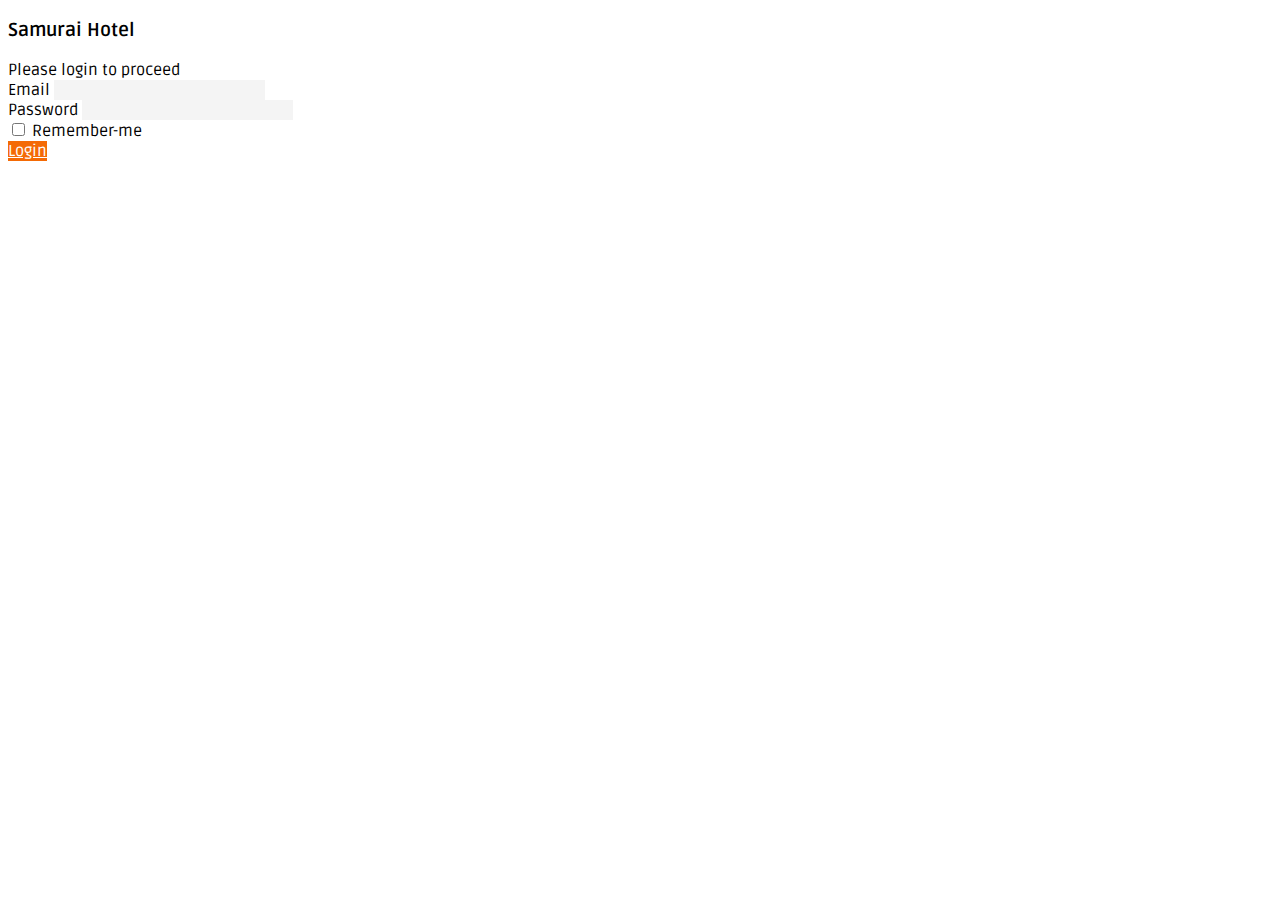
<file: pages/login.html>
<!DOCTYPE html>
<html lang="pt">
	<head>
		<meta charset="UTF-8" />
		<meta name="viewport" content="width=device-width, initial-scale=1.0" />
		<title>Samurai Hotel - Login</title>
		<link
			href="https://cdn.jsdelivr.net/npm/bootstrap@5.0.0-beta1/dist/css/bootstrap.min.css"
			rel="stylesheet"
			integrity="sha384-giJF6kkoqNQ00vy+HMDP7azOuL0xtbfIcaT9wjKHr8RbDVddVHyTfAAsrekwKmP1"
			crossorigin="anonymous"
		/>
		<link href="https://fonts.googleapis.com/css2?family=Material+Icons" rel="stylesheet" />
		<link
			rel="stylesheet"
			href="https://stackpath.bootstrapcdn.com/font-awesome/4.7.0/css/font-awesome.min.css"
			integrity="sha384-wvfXpqpZZVQGK6TAh5PVlGOfQNHSoD2xbE+QkPxCAFlNEevoEH3Sl0sibVcOQVnN"
			crossorigin="anonymous"
		/>
		<link rel="stylesheet" href="../assets/css/style.css" />
		<link href="../favicon.ico" rel="icon" type="image/x-icon" />
	</head>
	<body>
		<main class="w-100 min-vh-100 d-flex justify-content-center align-items-center">
			<div class="container d-flex justify-content-center">
				<div class="card card-login-container p-lg-5 border-0">
					<div class="card-body">
						<form>
							<div class="w-100 pb-2 pb-4">
								<h3 class="fs-2 mb-0 fw-bold mb-1">Samurai Hotel</h3>
								<span class="text-muted color-orange">Please login to proceed</span>
							</div>
							<div class="mb-4">
								<label for="email" class="mb-2">Email</label>
								<input
									type="email"
									class="form-control rounded-0"
									id="email"
									required
								/>
							</div>
							<div class="mb-4">
								<label for="password" class="mb-2">Password</label>
								<input
									type="password"
									class="form-control rounded-0"
									id="password"
									required
								/>
							</div>
							<div class="mb-4 form-check">
								<input
									class="form-check-input"
									type="checkbox"
									value="remember"
									id="remember"
								/>
								<label class="form-check-label" for="remember"> Remember-me </label>
							</div>
							<div class="w-100 pt-0 pb-2">
								<a
									href="./index.html"
									type="button"
									class="btn btn-orange w-100 rounded-0"
									>Login</a
								>
							</div>
						</form>
					</div>
				</div>
			</div>
		</main>
	</body>
	<script
		src="https://cdn.jsdelivr.net/npm/@popperjs/core@2.5.4/dist/umd/popper.min.js"
		integrity="sha384-q2kxQ16AaE6UbzuKqyBE9/u/KzioAlnx2maXQHiDX9d4/zp8Ok3f+M7DPm+Ib6IU"
		crossorigin="anonymous"
	></script>
	<script
		src="https://cdn.jsdelivr.net/npm/bootstrap@5.0.0-beta1/dist/js/bootstrap.min.js"
		integrity="sha384-pQQkAEnwaBkjpqZ8RU1fF1AKtTcHJwFl3pblpTlHXybJjHpMYo79HY3hIi4NKxyj"
		crossorigin="anonymous"
	></script>
</html>
</file>
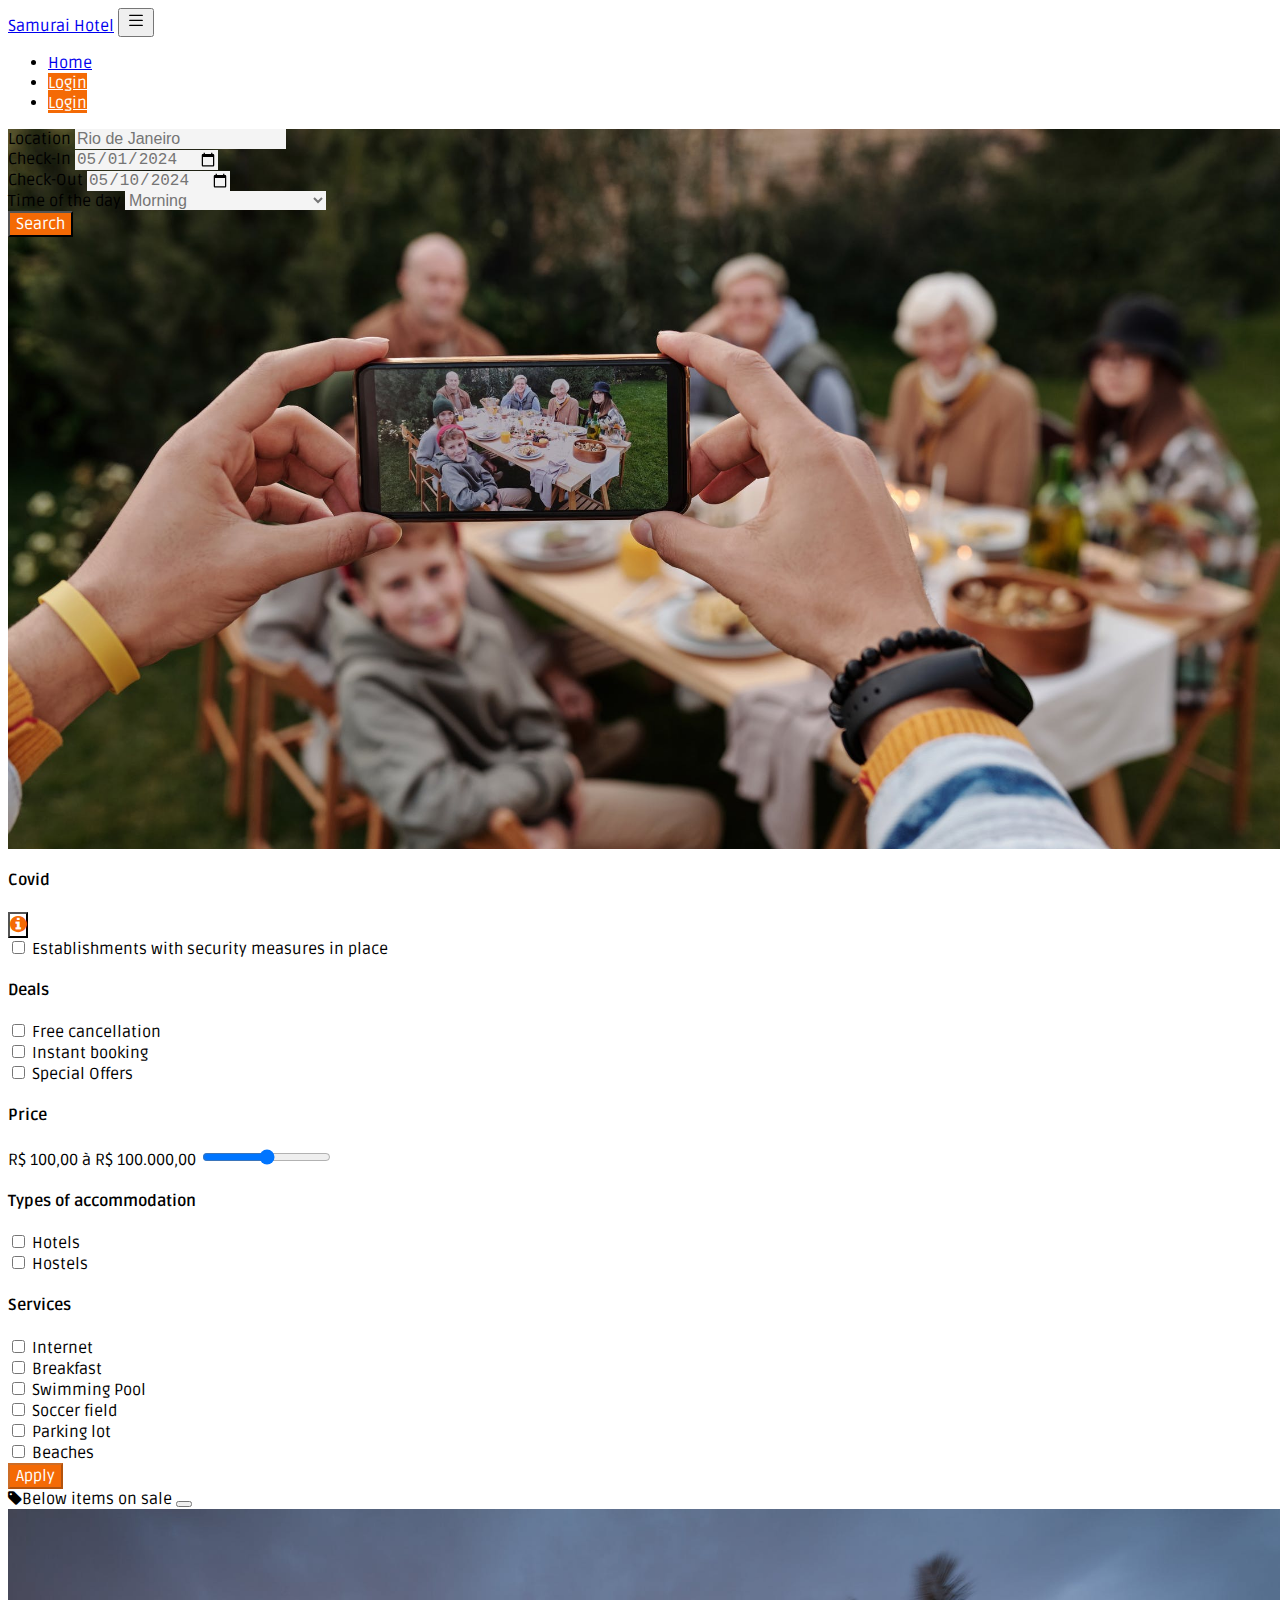
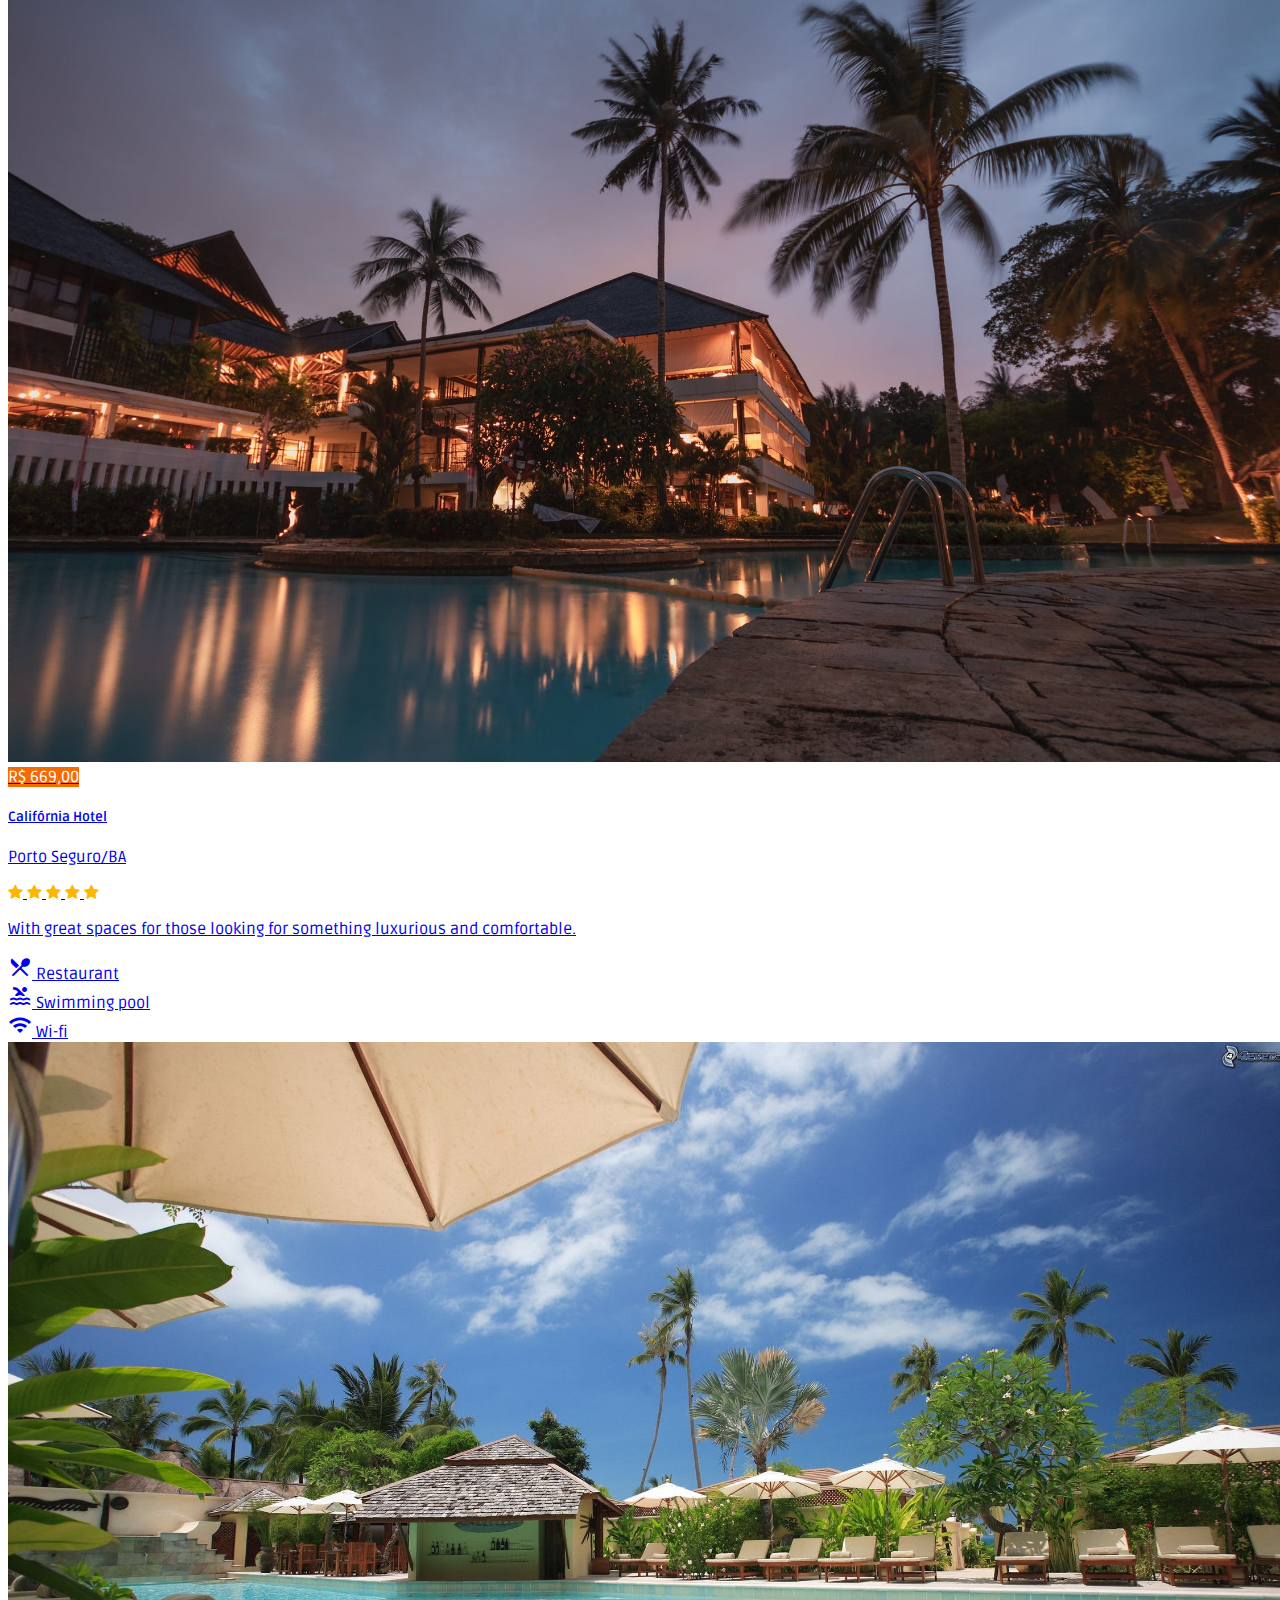
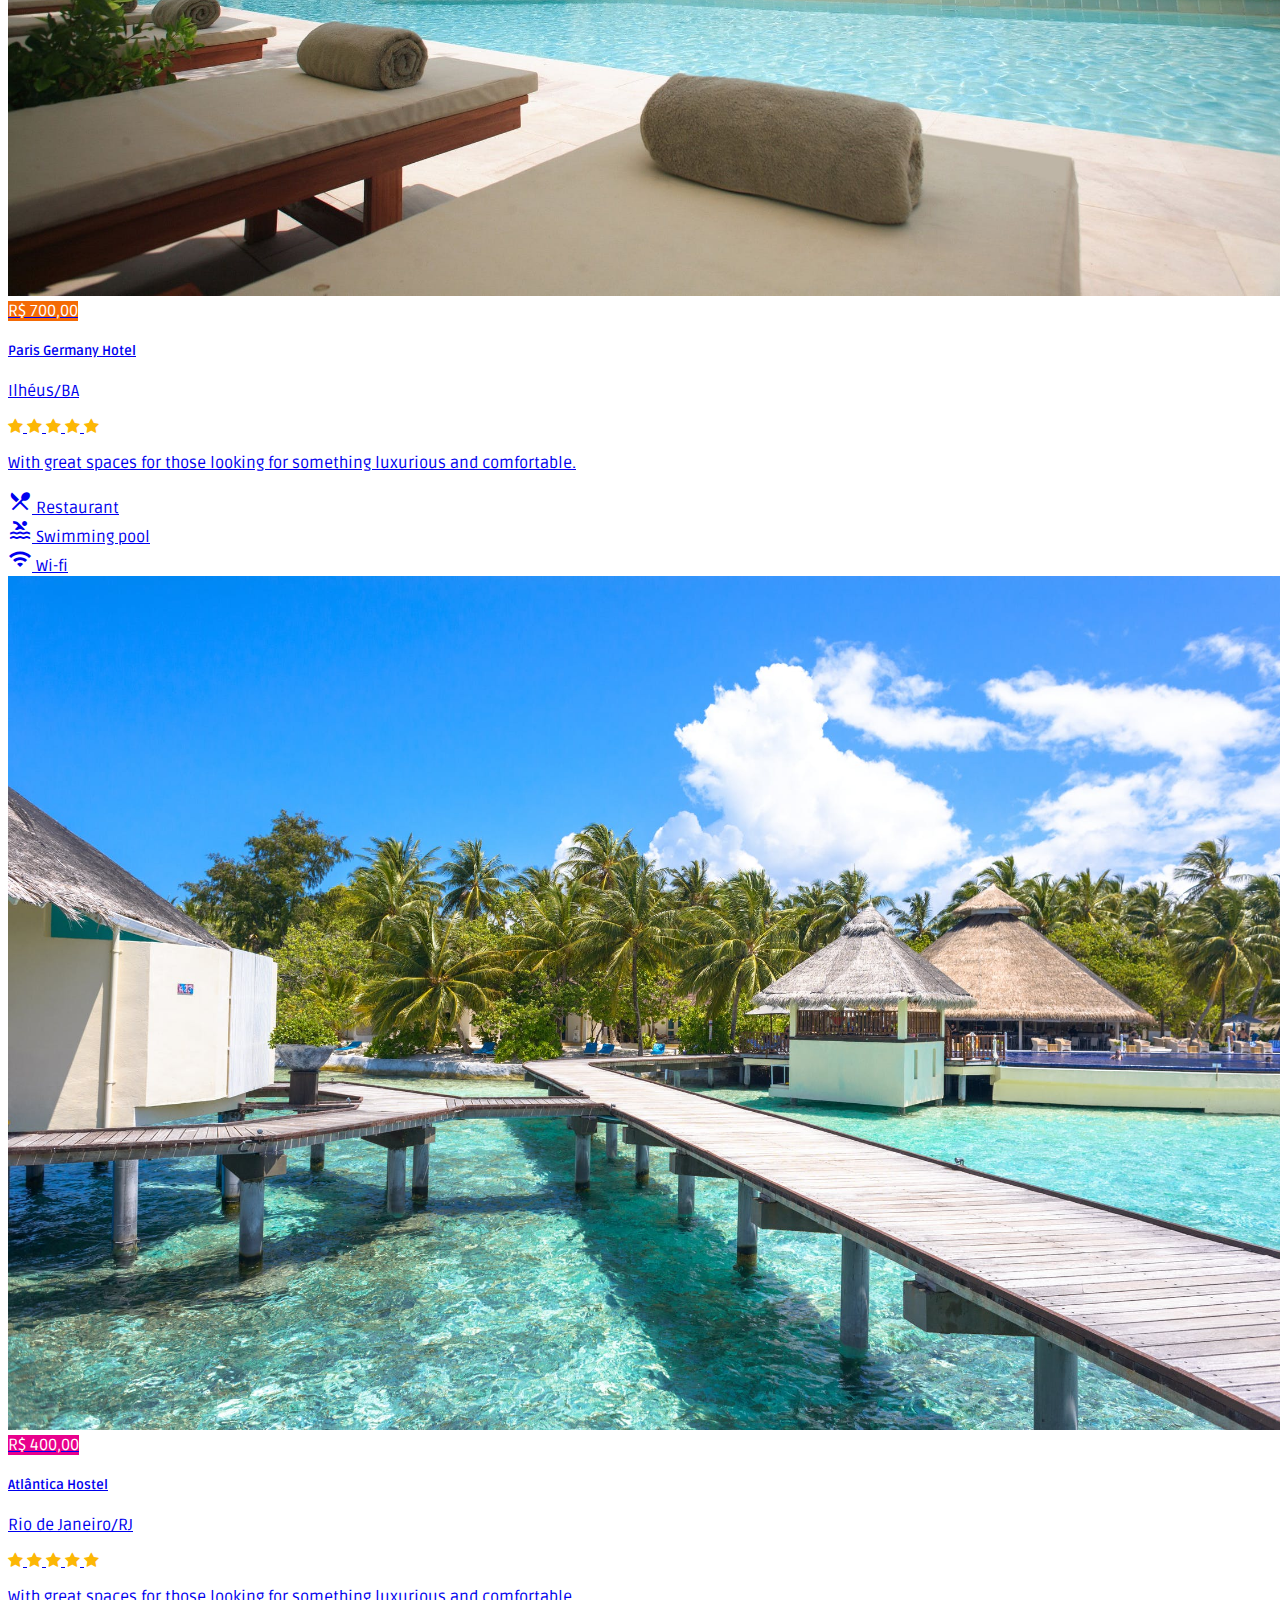
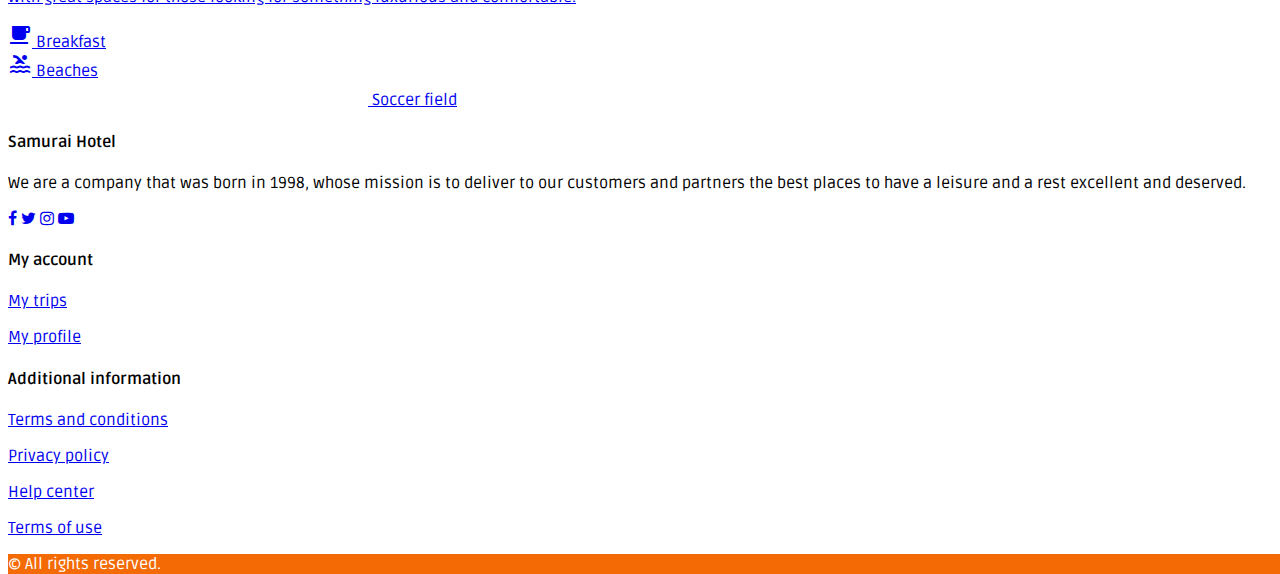
<file: pages/result.html>
<!DOCTYPE html>
<html lang="pt">
	<head>
		<meta charset="UTF-8" />
		<meta name="viewport" content="width=device-width, initial-scale=1.0" />
		<title>Samurai Hotel - Search Result</title>
		<link
			href="https://cdn.jsdelivr.net/npm/bootstrap@5.0.0-beta1/dist/css/bootstrap.min.css"
			rel="stylesheet"
			integrity="sha384-giJF6kkoqNQ00vy+HMDP7azOuL0xtbfIcaT9wjKHr8RbDVddVHyTfAAsrekwKmP1"
			crossorigin="anonymous"
		/>
		<link href="https://fonts.googleapis.com/css2?family=Material+Icons" rel="stylesheet" />
		<link
			rel="stylesheet"
			href="https://stackpath.bootstrapcdn.com/font-awesome/4.7.0/css/font-awesome.min.css"
			integrity="sha384-wvfXpqpZZVQGK6TAh5PVlGOfQNHSoD2xbE+QkPxCAFlNEevoEH3Sl0sibVcOQVnN"
			crossorigin="anonymous"
		/>
		<link rel="stylesheet" href="../assets/css/style.css" />
		<link href="../favicon.ico" rel="icon" type="image/x-icon" />
	</head>

	<body>
		<nav class="navbar navbar-expand-lg navbar-light bg-white">
			<div class="container pt-1 pb-1">
				<a class="navbar-brand fw-bold" href="./index.html">Samurai Hotel</a>
				<button
					class="navbar-toggler"
					type="button"
					data-bs-toggle="collapse"
					data-bs-target="#navbarNav"
					aria-controls="navbarNav"
					aria-expanded="false"
					aria-label="Toggle navigation"
				>
					<svg
						width="1.5em"
						height="1.5em"
						viewBox="0 0 16 16"
						class="bi bi-list"
						fill="currentColor"
						xmlns="http://www.w3.org/2000/svg"
					>
						<path
							fill-rule="evenodd"
							d="M2.5 11.5A.5.5 0 0 1 3 11h10a.5.5 0 0 1 0 1H3a.5.5 0 0 1-.5-.5zm0-4A.5.5 0 0 1 3 7h10a.5.5 0 0 1 0 1H3a.5.5 0 0 1-.5-.5zm0-4A.5.5 0 0 1 3 3h10a.5.5 0 0 1 0 1H3a.5.5 0 0 1-.5-.5z"
						/>
					</svg>
				</button>
				<div
					class="collapse navbar-collapse d-lg-flex justify-content-lg-end"
					id="navbarNav"
				>
					<ul class="navbar-nav">
						<li class="nav-item me-5">
							<a href="./index.html" class="nav-link">Home</a>
						</li>
						<li class="nav-item d-block d-md-block d-lg-none pt-2 pb-2">
							<a
								href="./login.html"
								type="button"
								class="btn btn-orange w-100 rounded-0"
								>Login</a
							>
						</li>
						<li class="nav-item d-none d-md-none d-lg-block">
							<a
								href="./login.html"
								type="button"
								class="btn btn-orange rounded-0 ps-lg-5 pe-lg-5"
								>Login</a
							>
						</li>
					</ul>
				</div>
			</div>
		</nav>

		<main class="w-100 background-banner-search d-flex align-items-center">
			<div class="container">
				<div class="card rounded-1 border-0 p-1 pt-4 pb-4 p-lg-4 pb-md-0 pb-lg-0 shadow">
					<div class="card-body">
						<form class="pb-lg-2">
							<div class="row">
								<div class="col-12 col-md-12 col-lg-3 mb-3">
									<label for="location" class="form-label fw-bold"
										>Location</label
									>
									<input
										type="text"
										class="form-control rounded-0"
										id="location"
										value="Rio de Janeiro"
										placeholder="Where do you want to go?"
									/>
								</div>
								<div class="col-12 col-md-12 col-lg-2 mb-3">
									<label for="checkin" class="form-label fw-bold">Check-In</label>
									<input
										type="date"
										class="form-control rounded-0"
										id="checkin"
										value="2024-05-01"
									/>
								</div>
								<div class="col-12 col-md-12 col-lg-2 mb-3">
									<label for="checkout" class="form-label fw-bold"
										>Check-Out</label
									>
									<input
										type="date"
										class="form-control rounded-0"
										id="checkout"
										value="2024-05-10"
									/>
								</div>
								<div class="col-12 col-md-12 col-lg-3 mb-3">
									<label for="period" class="form-label fw-bold"
										>Time of the day</label
									>
									<select
										class="form-select rounded-0"
										id="period"
										aria-label="Default select example"
									>
										<option>Select the time of the day</option>
										<option value="dawn">Dawn</option>
										<option value="morning" selected>Morning</option>
										<option value="afternoon">Afternoon</option>
										<option value="evening">Evening</option>
									</select>
								</div>
								<div
									class="col-12 col-md-12 col-lg-2 mb-3 pt-3 d-lg-flex align-items-end"
								>
									<button
										class="btn btn-lg btn-orange w-100 rounded-0 border-0 p-lg-1"
									>
										Search
									</button>
								</div>
							</div>
						</form>
					</div>
				</div>
			</div>
		</main>

		<main class="w-100 min-vh-100">
			<div class="container pt-4 pt-lg-5 pb-lg-5">
				<div class="row">
					<div class="d-none d-md-none d-lg-block col-lg-3">
						<div class="card h-100 rounded-0">
							<div class="card-body">
								<div class="w-100 pb-4 border-bottom">
									<div class="card-title d-flex align-items-baseline">
										<h4 class="fs-5 fw-bold me-2">Covid</h4>
										<button
											type="button"
											class="btn btn-tooltip-default"
											data-bs-toggle="tooltip"
											data-bs-placement="right"
											title="Informação"
										>
											<i class="fa fa-info-circle" aria-hidden="true"></i>
										</button>
									</div>
									<div class="form-check">
										<input
											class="form-check-input"
											type="checkbox"
											value="covid"
											id="covid"
										/>
										<label class="form-check-label" for="covid">
											Establishments with security measures in place
										</label>
									</div>
								</div>
								<div class="w-100 pt-4 pb-4 border-bottom">
									<div class="card-title d-flex align-items-baseline">
										<h4 class="fs-5 fw-bold me-2">Deals</h4>
									</div>
									<div class="form-check">
										<input
											class="form-check-input"
											type="checkbox"
											value="cancellation"
											id="cancellation"
										/>
										<label class="form-check-label" for="cancellation">
											Free cancellation
										</label>
									</div>
									<div class="form-check">
										<input
											class="form-check-input"
											type="checkbox"
											value="instantBooking"
											id="instantBooking"
										/>
										<label class="form-check-label" for="instantBooking">
											Instant booking
										</label>
									</div>
									<div class="form-check">
										<input
											class="form-check-input"
											type="checkbox"
											value="specialOffers"
											id="specialOffers"
										/>
										<label class="form-check-label" for="specialOffers">
											Special Offers
										</label>
									</div>
								</div>
								<div class="w-100 pt-4 pb-4 border-bottom">
									<div class="card-title d-flex align-items-baseline">
										<h4 class="fs-5 fw-bold me-2">Price</h4>
									</div>
									<label for="customRange3" class="form-label"
										>R$ 100,00 à R$ 100.000,00</label
									>
									<input
										type="range"
										class="form-range"
										min="0"
										max="5"
										step="0.5"
										id="customRange3"
									/>
								</div>
								<div class="w-100 pt-4 pb-4 border-bottom">
									<div class="card-title d-flex align-items-baseline">
										<h4 class="fs-5 fw-bold me-2">Types of accommodation</h4>
									</div>
									<div class="form-check">
										<input
											class="form-check-input"
											type="checkbox"
											value="hotels"
											id="hotels"
										/>
										<label class="form-check-label" for="hotels">
											Hotels
										</label>
									</div>
									<div class="form-check">
										<input
											class="form-check-input"
											type="checkbox"
											value="hostels"
											id="hostels"
										/>
										<label class="form-check-label" for="hostels">
											Hostels
										</label>
									</div>
								</div>
								<div class="w-100 pt-4 pb-4">
									<div class="card-title d-flex align-items-baseline">
										<h4 class="fs-5 fw-bold me-2">Services</h4>
									</div>
									<div class="form-check">
										<input
											class="form-check-input"
											type="checkbox"
											value="internet"
											id="internet"
										/>
										<label class="form-check-label" for="internet">
											Internet
										</label>
									</div>
									<div class="form-check">
										<input
											class="form-check-input"
											type="checkbox"
											value="breakfast"
											id="breakfast"
										/>
										<label class="form-check-label" for="breakfast">
											Breakfast
										</label>
									</div>
									<div class="form-check">
										<input
											class="form-check-input"
											type="checkbox"
											value="pool"
											id="pool"
										/>
										<label class="form-check-label" for="pool">
											Swimming Pool
										</label>
									</div>
									<div class="form-check">
										<input
											class="form-check-input"
											type="checkbox"
											value="soccerField"
											id="soccerField"
										/>
										<label class="form-check-label" for="soccerField">
											Soccer field
										</label>
									</div>
									<div class="form-check">
										<input
											class="form-check-input"
											type="checkbox"
											value="parking"
											id="parking"
										/>
										<label class="form-check-label" for="parking">
											Parking lot
										</label>
									</div>
									<div class="form-check">
										<input
											class="form-check-input"
											type="checkbox"
											value="beach"
											id="beach"
										/>
										<label class="form-check-label" for="beach">
											Beaches
										</label>
									</div>
								</div>
								<div class="w-100 pt-4 pb-4 d-flex justify-content-end">
									<button
										type="button"
										class="btn btn-orange pe-4 ps-4 rounded-0 w-100"
										disabled
									>
										Apply
									</button>
								</div>
							</div>
						</div>
					</div>

					<div class="col-12 col-md-12 col-lg-9">
						<div
							class="alert alert-info alert-dismissible fade show rounded-0"
							role="alert"
						>
							<span
								><i class="fa fa-tag me-2" aria-hidden="true"></i>Below items on
								sale</span
							>
							<button
								type="button"
								class="btn-close"
								data-bs-dismiss="alert"
								aria-label="Close"
							></button>
						</div>
						<a href="./unavailable.html" class="text-decoration-none text-muted">
							<div class="card mb-3 rounded-0">
								<div class="row g-0 pe-0 me-0">
									<div class="col-md-4">
										<div class="position-relative h-100">
											<img
												src="../assets/img/hotels/hotel-1.jpeg"
												alt="..."
												class="card-img-default"
											/>
											<span
												class="position-absolute bottom-0 right-0 bg-color-orange ps-2 pe-2 pt-1 pb-1"
												>R$ 669,00</span
											>
										</div>
									</div>
									<div class="col-md-8">
										<div
											class="card-body overflow-hidden pe-0 me-0 pb-0 mb-0 ps-0 ms-0"
										>
											<h5 class="card-title mb-1 ps-3 pe-3">
												Califórnia Hotel
											</h5>
											<p class="text-muted mb-1 ps-3 pe-3">Porto Seguro/BA</p>
											<div class="stars ps-3 pe-3">
												<span class="star"
													><i class="fa fa-star" aria-hidden="true"></i
												></span>
												<span class="star"
													><i class="fa fa-star" aria-hidden="true"></i
												></span>
												<span class="star"
													><i class="fa fa-star" aria-hidden="true"></i
												></span>
												<span class="star"
													><i class="fa fa-star" aria-hidden="true"></i
												></span>
												<span class="star"
													><i class="fa fa-star" aria-hidden="true"></i
												></span>
											</div>
											<p class="text-muted pt-3 pb-2 ps-3 pe-3">
												With great spaces for those looking for something
												luxurious and comfortable.
											</p>
											<div
												class="card-footer row border-0 pe-0 me-0 ps-0 ms-0"
											>
												<div
													class="col-12 col-md-12 col-lg-4 d-flex align-items-center pt-1 pb-1"
												>
													<span class="material-icons me-2"
														>local_dining</span
													>
													Restaurant
												</div>
												<div
													class="col-12 col-md-12 col-lg-4 d-flex align-items-center pt-1 pb-1"
												>
													<span class="material-icons me-2">pool</span>
													Swimming pool
												</div>
												<div
													class="col-12 col-md-12 col-lg-4 d-flex align-items-center pt-1 pb-1"
												>
													<span class="material-icons me-2">wifi</span>
													Wi-fi
												</div>
											</div>
										</div>
									</div>
								</div>
							</div>
						</a>
						<a href="./available.html" class="text-decoration-none text-muted">
							<div class="card mb-3 rounded-0">
								<div class="row g-0 pe-0 me-0">
									<div class="col-md-4">
										<div class="position-relative h-100">
											<img
												src="../assets/img/hotels/hotel-2.jpeg"
												alt="..."
												class="card-img-default"
											/>
											<span
												class="position-absolute bottom-0 right-0 bg-color-orange ps-2 pe-2 pt-1 pb-1"
												>R$ 700,00</span
											>
										</div>
									</div>
									<div class="col-md-8">
										<div
											class="card-body overflow-hidden pe-0 me-0 pb-0 mb-0 ps-0 ms-0"
										>
											<h5 class="card-title mb-1 ps-3 pe-3">
												Paris Germany Hotel
											</h5>
											<p class="text-muted mb-1 ps-3 pe-3">Ilhéus/BA</p>
											<div class="stars ps-3 pe-3">
												<span class="star"
													><i class="fa fa-star" aria-hidden="true"></i
												></span>
												<span class="star"
													><i class="fa fa-star" aria-hidden="true"></i
												></span>
												<span class="star"
													><i class="fa fa-star" aria-hidden="true"></i
												></span>
												<span class="star"
													><i class="fa fa-star" aria-hidden="true"></i
												></span>
												<span class="star"
													><i class="fa fa-star" aria-hidden="true"></i
												></span>
											</div>
											<p class="text-muted pt-3 pb-2 ps-3 pe-3">
												With great spaces for those looking for something
												luxurious and comfortable.
											</p>
											<div
												class="card-footer row border-0 pe-0 me-0 ps-0 ms-0"
											>
												<div
													class="col-12 col-md-12 col-lg-4 d-flex align-items-center pt-1 pb-1"
												>
													<span class="material-icons me-2"
														>local_dining</span
													>
													Restaurant
												</div>
												<div
													class="col-12 col-md-12 col-lg-4 d-flex align-items-center pt-1 pb-1"
												>
													<span class="material-icons me-2">pool</span>
													Swimming pool
												</div>
												<div
													class="col-12 col-md-12 col-lg-4 d-flex align-items-center pt-1 pb-1"
												>
													<span class="material-icons me-2">wifi</span>
													Wi-fi
												</div>
											</div>
										</div>
									</div>
								</div>
							</div>
						</a>
						<a href="./available.html" class="text-decoration-none text-muted">
							<div class="card mb-3 rounded-0">
								<div class="row g-0 pe-0 me-0">
									<div class="col-md-4">
										<div class="position-relative h-100">
											<img
												src="../assets/img/hotels/hotel-3.jpeg"
												alt="..."
												class="card-img-default"
											/>
											<span
												class="position-absolute bottom-0 right-0 bg-color-purple ps-2 pe-2 pt-1 pb-1"
												>R$ 400,00</span
											>
										</div>
									</div>
									<div class="col-md-8">
										<div
											class="card-body overflow-hidden pe-0 me-0 pb-0 mb-0 ps-0 ms-0"
										>
											<h5 class="card-title mb-1 ps-3 pe-3">
												Atlântica Hostel
											</h5>
											<p class="text-muted mb-1 ps-3 pe-3">
												Rio de Janeiro/RJ
											</p>
											<div class="stars ps-3 pe-3">
												<span class="star"
													><i class="fa fa-star" aria-hidden="true"></i
												></span>
												<span class="star"
													><i class="fa fa-star" aria-hidden="true"></i
												></span>
												<span class="star"
													><i class="fa fa-star" aria-hidden="true"></i
												></span>
												<span class="star"
													><i class="fa fa-star" aria-hidden="true"></i
												></span>
												<span class="star"
													><i class="fa fa-star" aria-hidden="true"></i
												></span>
											</div>
											<p class="text-muted pt-3 pb-2 ps-3 pe-3">
												With great spaces for those looking for something
												luxurious and comfortable.
											</p>
											<div
												class="card-footer row border-0 pe-0 me-0 ps-0 ms-0"
											>
												<div
													class="col-12 col-md-12 col-lg-4 d-flex align-items-center pt-1 pb-1"
												>
													<span class="material-icons me-2"
														>local_cafe</span
													>
													Breakfast
												</div>
												<div
													class="col-12 col-md-12 col-lg-4 d-flex align-items-center pt-1 pb-1"
												>
													<span class="material-icons me-2">pool</span>
													Beaches
												</div>
												<div
													class="col-12 col-md-12 col-lg-4 d-flex align-items-center pt-1 pb-1"
												>
													<span class="material-icons me-2"
														>sports_baseball</span
													>
													Soccer field
												</div>
											</div>
										</div>
									</div>
								</div>
							</div>
						</a>
					</div>
				</div>
			</div>
		</main>

		<footer class="w-100 bg-light">
			<div class="container pt-5 pt-lg-5 pb-lg-3">
				<div class="row">
					<div class="col-12 col-md-3 col-lg-4 mb-3 mb-md-0 mb-lg-0">
						<h4 class="fs-4 fw-bold text-uppercase mb-2 mb-md-4 mb-lg-4">
							Samurai Hotel
						</h4>
						<p class="text-muted">
							We are a company that was born in 1998, whose mission is to deliver to
							our customers and partners the best places to have a leisure and a rest
							excellent and deserved.
						</p>
						<p>
							<a href="#" class="text-decoration-none text-muted me-1 me-md-1 me-lg-2"
								><i class="fa fa-facebook" aria-hidden="true"></i
							></a>
							<a href="#" class="text-decoration-none text-muted me-1 me-md-1 me-lg-2"
								><i class="fa fa-twitter" aria-hidden="true"></i
							></a>
							<a href="#" class="text-decoration-none text-muted me-1 me-md-1 me-lg-2"
								><i class="fa fa-instagram" aria-hidden="true"></i
							></a>
							<a href="#" class="text-decoration-none text-muted me-1 me-md-1 me-lg-2"
								><i class="fa fa-youtube-play" aria-hidden="true"></i
							></a>
						</p>
					</div>
					<div class="col-12 col-md-3 col-lg-4 pe-lg-0 ps-lg-5 mb-3 mb-md-0 mb-lg-0">
						<h4 class="fs-4 fw-bold mb-2 mb-md-4 mb-lg-4">My account</h4>
						<p class="mb-0">
							<a href="#" class="text-decoration-none text-muted">My trips</a>
						</p>
						<p class="mb-0">
							<a href="#" class="text-decoration-none text-muted">My profile</a>
						</p>
					</div>
					<div class="col-12 col-md-3 col-lg-4 mb-3 mb-md-0 mb-lg-0">
						<h4 class="fs-4 fw-bold mb-2 mb-md-4 mb-lg-4">Additional information</h4>
						<p class="mb-0">
							<a href="#" class="text-decoration-none text-muted"
								>Terms and conditions</a
							>
						</p>
						<p class="mb-0">
							<a href="#" class="text-decoration-none text-muted">Privacy policy</a>
						</p>
						<p class="mb-0">
							<a href="#" class="text-decoration-none text-muted">Help center</a>
						</p>
						<p class="mb-0">
							<a href="#" class="text-decoration-none text-muted">Terms of use</a>
						</p>
					</div>
				</div>
			</div>
			<div class="w-100 bg-color-orange d-flex justify-content-center align-items-center">
				<p class="mb-0 pt-1 pb-1">&copy; All rights reserved.</p>
			</div>
		</footer>
	</body>
	<script
		src="https://cdn.jsdelivr.net/npm/@popperjs/core@2.5.4/dist/umd/popper.min.js"
		integrity="sha384-q2kxQ16AaE6UbzuKqyBE9/u/KzioAlnx2maXQHiDX9d4/zp8Ok3f+M7DPm+Ib6IU"
		crossorigin="anonymous"
	></script>
	<script
		src="https://cdn.jsdelivr.net/npm/bootstrap@5.0.0-beta1/dist/js/bootstrap.min.js"
		integrity="sha384-pQQkAEnwaBkjpqZ8RU1fF1AKtTcHJwFl3pblpTlHXybJjHpMYo79HY3hIi4NKxyj"
		crossorigin="anonymous"
	></script>
	<script>
		var tooltipTriggerList = [].slice.call(
			document.querySelectorAll('[data-bs-toggle="tooltip"]')
		);
		var tooltipList = tooltipTriggerList.map(function (tooltipTriggerEl) {
			return new bootstrap.Tooltip(tooltipTriggerEl);
		});
	</script>
</html>
</file>
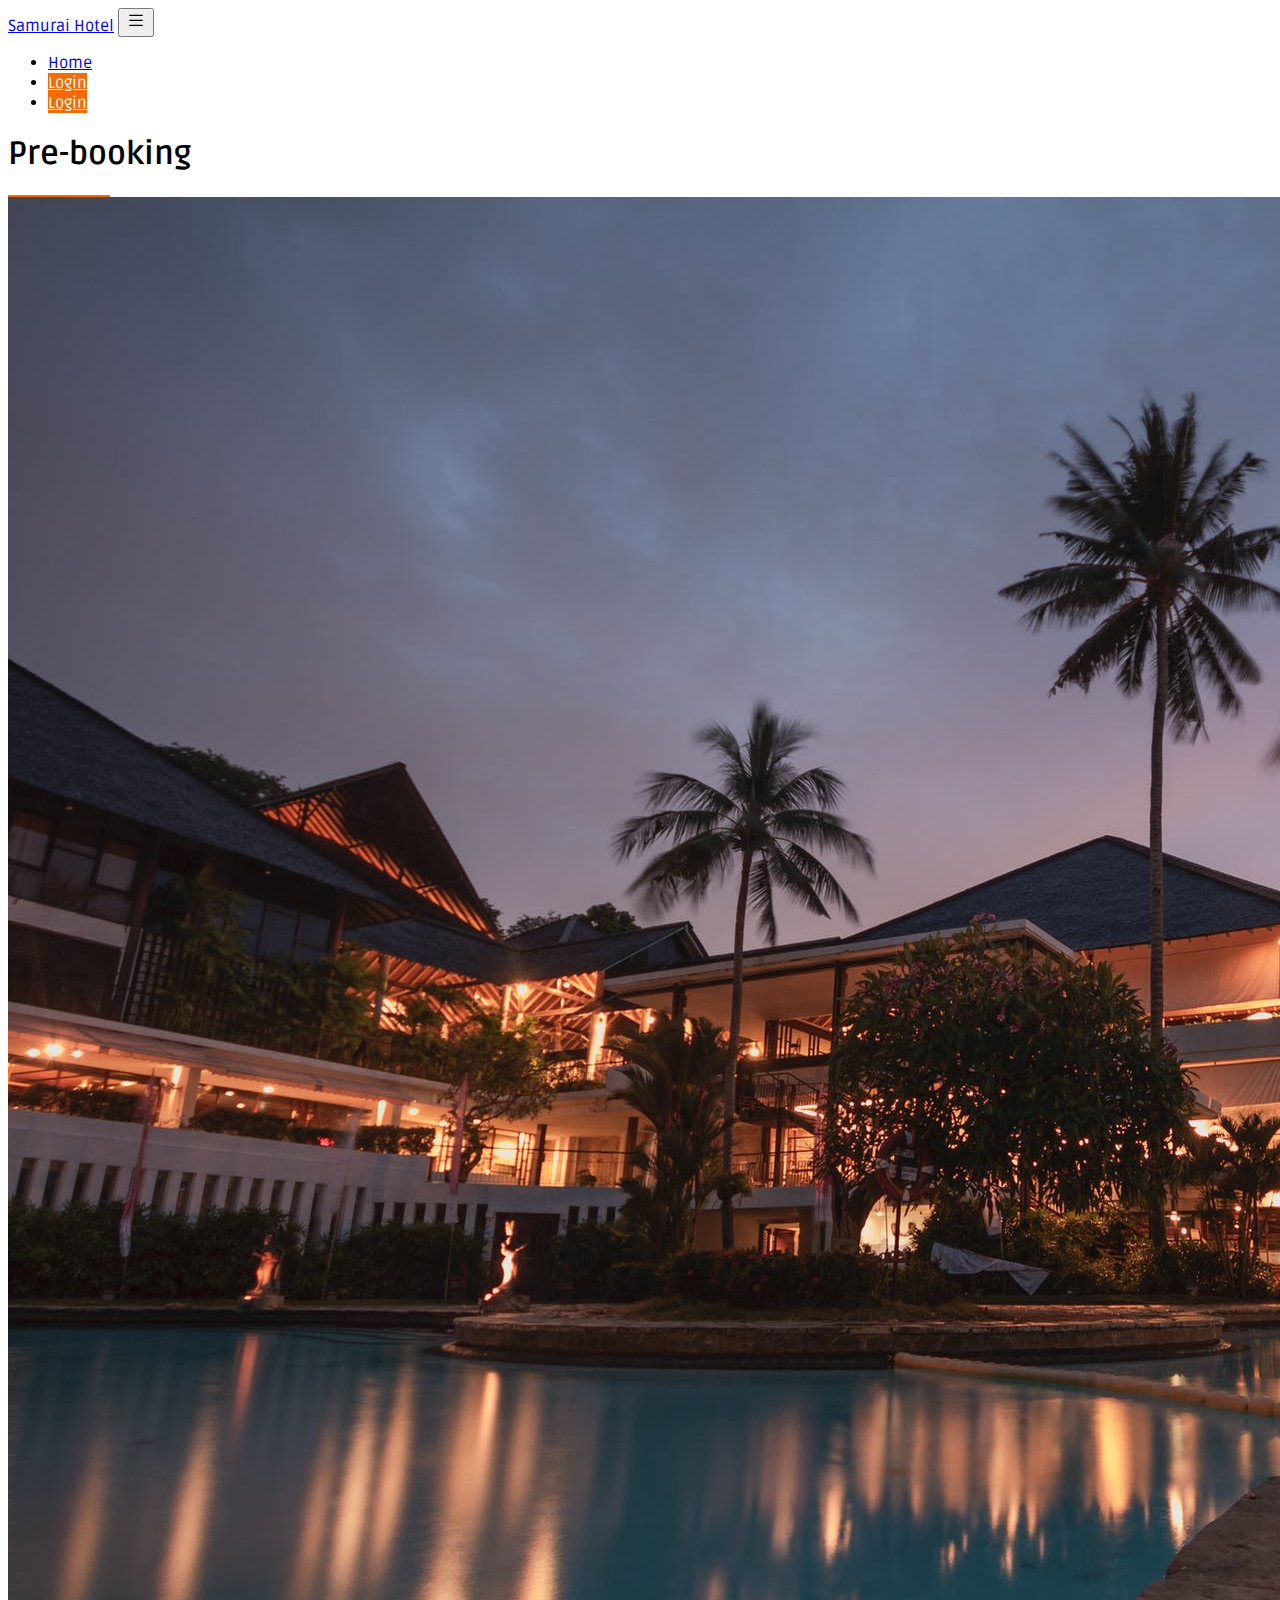
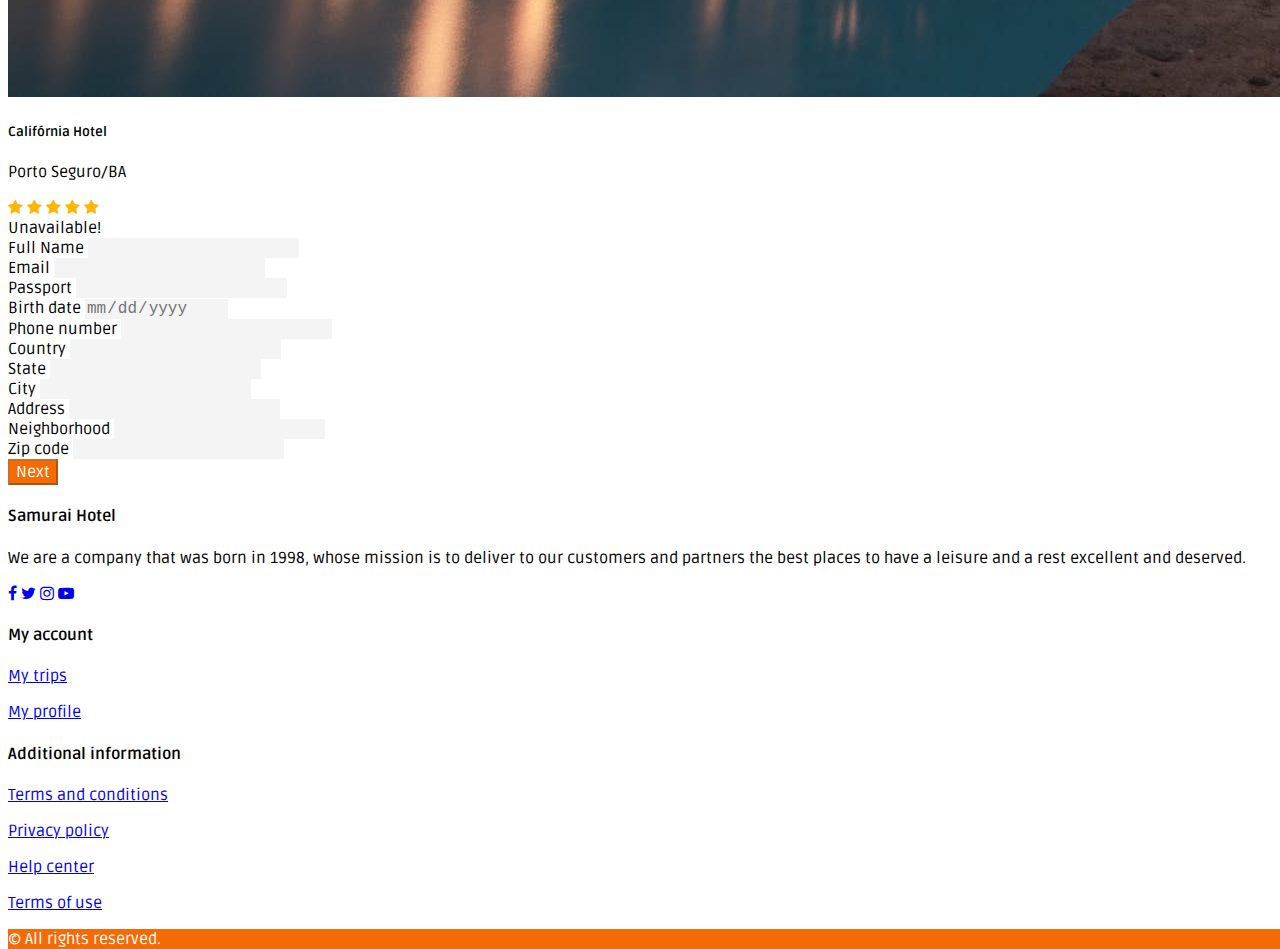
<file: pages/unavailable.html>
<!DOCTYPE html>
<html lang="pt">
	<head>
		<meta charset="UTF-8" />
		<meta name="viewport" content="width=device-width, initial-scale=1.0" />
		<title>Samurai Hotel - Califórnia Hotel</title>
		<link
			href="https://cdn.jsdelivr.net/npm/bootstrap@5.0.0-beta1/dist/css/bootstrap.min.css"
			rel="stylesheet"
			integrity="sha384-giJF6kkoqNQ00vy+HMDP7azOuL0xtbfIcaT9wjKHr8RbDVddVHyTfAAsrekwKmP1"
			crossorigin="anonymous"
		/>
		<link href="https://fonts.googleapis.com/css2?family=Material+Icons" rel="stylesheet" />
		<link
			rel="stylesheet"
			href="https://stackpath.bootstrapcdn.com/font-awesome/4.7.0/css/font-awesome.min.css"
			integrity="sha384-wvfXpqpZZVQGK6TAh5PVlGOfQNHSoD2xbE+QkPxCAFlNEevoEH3Sl0sibVcOQVnN"
			crossorigin="anonymous"
		/>
		<link rel="stylesheet" href="../assets/css/style.css" />
		<link href="../favicon.ico" rel="icon" type="image/x-icon" />
	</head>
	<body>
		<nav class="navbar navbar-expand-lg navbar-light bg-light">
			<div class="container pt-1 pb-1">
				<a class="navbar-brand fw-bold" href="./index.html">Samurai Hotel</a>
				<button
					class="navbar-toggler"
					type="button"
					data-bs-toggle="collapse"
					data-bs-target="#navbarNav"
					aria-controls="navbarNav"
					aria-expanded="false"
					aria-label="Toggle navigation"
				>
					<svg
						width="1.5em"
						height="1.5em"
						viewBox="0 0 16 16"
						class="bi bi-list"
						fill="currentColor"
						xmlns="http://www.w3.org/2000/svg"
					>
						<path
							fill-rule="evenodd"
							d="M2.5 11.5A.5.5 0 0 1 3 11h10a.5.5 0 0 1 0 1H3a.5.5 0 0 1-.5-.5zm0-4A.5.5 0 0 1 3 7h10a.5.5 0 0 1 0 1H3a.5.5 0 0 1-.5-.5zm0-4A.5.5 0 0 1 3 3h10a.5.5 0 0 1 0 1H3a.5.5 0 0 1-.5-.5z"
						/>
					</svg>
				</button>
				<div
					class="collapse navbar-collapse d-lg-flex justify-content-lg-end"
					id="navbarNav"
				>
					<ul class="navbar-nav">
						<li class="nav-item me-5">
							<a href="./index.html" class="nav-link">Home</a>
						</li>
						<li class="nav-item d-block d-md-block d-lg-none pt-2 pb-2">
							<a
								href="./login.html"
								type="button"
								class="btn btn-orange w-100 rounded-0"
								>Login</a
							>
						</li>
						<li class="nav-item d-none d-md-none d-lg-block">
							<a
								href="./login.html"
								type="button"
								class="btn btn-orange rounded-0 ps-lg-5 pe-lg-5"
								>Login</a
							>
						</li>
					</ul>
				</div>
			</div>
		</nav>

		<main class="w-100 pb-5 pt-lg-2 pb-lg-5 min-vh-100">
			<div class="container pt-5 pb-2 pt-lg-5 pb-lg-0">
				<div class="w-100 title mb-5 mb-md-5 mb-lg-5 pt-lg-4">
					<h1 class="fs-4 text-center text-lg-center mb-2 fw-bold">Pre-booking</h1>
					<div class="line-orange m-auto"></div>
				</div>

				<div class="row">
					<div class="col-12 col-md col-lg-3 mb-3">
						<div class="card border-0 pt-lg-4">
							<img
								src="../assets/img/hotels/hotel-1.jpeg"
								class="card-img-top rounded-0"
								alt="..."
							/>
							<div class="card-body pe-0 ps-0">
								<h5 class="card-title mb-1">Califórnia Hotel</h5>
								<p class="card-text text-muted mb-1">Porto Seguro/BA</p>
								<div class="stars mb-3">
									<span class="star"
										><i class="fa fa-star" aria-hidden="true"></i
									></span>
									<span class="star"
										><i class="fa fa-star" aria-hidden="true"></i
									></span>
									<span class="star"
										><i class="fa fa-star" aria-hidden="true"></i
									></span>
									<span class="star"
										><i class="fa fa-star" aria-hidden="true"></i
									></span>
									<span class="star"
										><i class="fa fa-star" aria-hidden="true"></i
									></span>
								</div>
								<div class="alert alert-danger rounded-0 text-center" role="alert">
									Unavailable!
								</div>
							</div>
						</div>
					</div>
					<div class="col-12 col-md col-lg-9">
						<div class="card border-0">
							<div class="card-body">
								<form class="row g-3">
									<div class="col-md-6">
										<label for="name" class="form-label">Full Name</label>
										<input
											type="text"
											class="form-control rounded-0"
											id="name"
											disabled
										/>
									</div>
									<div class="col-md-6">
										<label for="email" class="form-label">Email</label>
										<input
											type="email"
											class="form-control rounded-0"
											id="email"
											disabled
										/>
									</div>
									<div class="col-md-6">
										<label for="passport" class="form-label">Passport</label>
										<input
											type="text"
											class="form-control rounded-0"
											id="passport"
											disabled
										/>
									</div>
									<div class="col-md-6">
										<label for="birth" class="form-label">Birth date</label>
										<input
											type="date"
											class="form-control rounded-0"
											id="birth"
											disabled
										/>
									</div>
									<div class="col-md-12">
										<label for="phone" class="form-label">Phone number</label>
										<input
											type="tel"
											class="form-control rounded-0"
											id="phone"
											data-mask="+00 (00) 0000-0000"
											disabled
										/>
									</div>
									<div class="col-md-4">
										<label for="country" class="form-label">Country</label>
										<input
											type="text"
											class="form-control rounded-0"
											id="country"
											disabled
										/>
									</div>
									<div class="col-md-4">
										<label for="state" class="form-label">State</label>
										<input
											type="text"
											class="form-control rounded-0"
											id="state"
											disabled
										/>
									</div>
									<div class="col-md-4">
										<label for="city" class="form-label">City</label>
										<input
											type="text"
											class="form-control rounded-0"
											id="city"
											disabled
										/>
									</div>
									<div class="col-md-12">
										<label for="address" class="form-label">Address</label>
										<input
											type="text"
											class="form-control rounded-0"
											id="address"
											disabled
										/>
									</div>
									<div class="col-md-6">
										<label for="neighborhood" class="form-label"
											>Neighborhood</label
										>
										<input
											type="text"
											class="form-control rounded-0"
											id="neighborhood"
											disabled
										/>
									</div>
									<div class="col-md-6">
										<label for="zipCode" class="form-label">Zip code</label>
										<input
											type="text"
											class="form-control rounded-0"
											id="zipCode"
											disabled
										/>
									</div>
									<div
										class="w-100 d-flex justify-content-end d-lg-flex justify-content-lg-end pt-3"
									>
										<button
											type="button"
											class="btn btn-orange pe-4 ps-4 rounded-0"
											disabled
										>
											Next
										</button>
									</div>
								</form>
							</div>
						</div>
					</div>
				</div>
			</div>
		</main>

		<footer class="w-100 bg-light">
			<div class="container pt-5 pt-lg-5 pb-lg-3">
				<div class="row">
					<div class="col-12 col-md-3 col-lg-4 mb-3 mb-md-0 mb-lg-0">
						<h4 class="fs-4 fw-bold text-uppercase mb-2 mb-md-4 mb-lg-4">
							Samurai Hotel
						</h4>
						<p class="text-muted">
							We are a company that was born in 1998, whose mission is to deliver to
							our customers and partners the best places to have a leisure and a rest
							excellent and deserved.
						</p>
						<p>
							<a href="#" class="text-decoration-none text-muted me-1 me-md-1 me-lg-2"
								><i class="fa fa-facebook" aria-hidden="true"></i
							></a>
							<a href="#" class="text-decoration-none text-muted me-1 me-md-1 me-lg-2"
								><i class="fa fa-twitter" aria-hidden="true"></i
							></a>
							<a href="#" class="text-decoration-none text-muted me-1 me-md-1 me-lg-2"
								><i class="fa fa-instagram" aria-hidden="true"></i
							></a>
							<a href="#" class="text-decoration-none text-muted me-1 me-md-1 me-lg-2"
								><i class="fa fa-youtube-play" aria-hidden="true"></i
							></a>
						</p>
					</div>
					<div class="col-12 col-md-3 col-lg-4 pe-lg-0 ps-lg-5 mb-3 mb-md-0 mb-lg-0">
						<h4 class="fs-4 fw-bold mb-2 mb-md-4 mb-lg-4">My account</h4>
						<p class="mb-0">
							<a href="#" class="text-decoration-none text-muted">My trips</a>
						</p>
						<p class="mb-0">
							<a href="#" class="text-decoration-none text-muted">My profile</a>
						</p>
					</div>
					<div class="col-12 col-md-3 col-lg-4 mb-3 mb-md-0 mb-lg-0">
						<h4 class="fs-4 fw-bold mb-2 mb-md-4 mb-lg-4">Additional information</h4>
						<p class="mb-0">
							<a href="#" class="text-decoration-none text-muted"
								>Terms and conditions</a
							>
						</p>
						<p class="mb-0">
							<a href="#" class="text-decoration-none text-muted">Privacy policy</a>
						</p>
						<p class="mb-0">
							<a href="#" class="text-decoration-none text-muted">Help center</a>
						</p>
						<p class="mb-0">
							<a href="#" class="text-decoration-none text-muted">Terms of use</a>
						</p>
					</div>
				</div>
			</div>
			<div class="w-100 bg-color-orange d-flex justify-content-center align-items-center">
				<p class="mb-0 pt-1 pb-1">&copy; All rights reserved.</p>
			</div>
		</footer>
	</body>
	<script
		src="https://cdn.jsdelivr.net/npm/@popperjs/core@2.5.4/dist/umd/popper.min.js"
		integrity="sha384-q2kxQ16AaE6UbzuKqyBE9/u/KzioAlnx2maXQHiDX9d4/zp8Ok3f+M7DPm+Ib6IU"
		crossorigin="anonymous"
	></script>
	<script
		src="https://cdn.jsdelivr.net/npm/bootstrap@5.0.0-beta1/dist/js/bootstrap.min.js"
		integrity="sha384-pQQkAEnwaBkjpqZ8RU1fF1AKtTcHJwFl3pblpTlHXybJjHpMYo79HY3hIi4NKxyj"
		crossorigin="anonymous"
	></script>
	<script src="../assets/js/jquery/jquery.min.js"></script>
	<script src="../assets/js/jquery/jquery.mask.min.js"></script>
</html>
</file>
<file: assets/css/style.css>
@import url("https://fonts.googleapis.com/css2?family=Ruda:wght@400;500;600;700;800;900&display=swap");
@import "./theme.css";
@import "./backgroud.css";
@import "./colors.css";
@import "./navbar.css";
@import "./buttons.css";
@import "./position.css";
@import "./inputs.css";
@import "./carousel.css";
@import "./utils.css";
@import "./assessments.css";
@import "./card.css";
@import "./progress.css";
</file>
